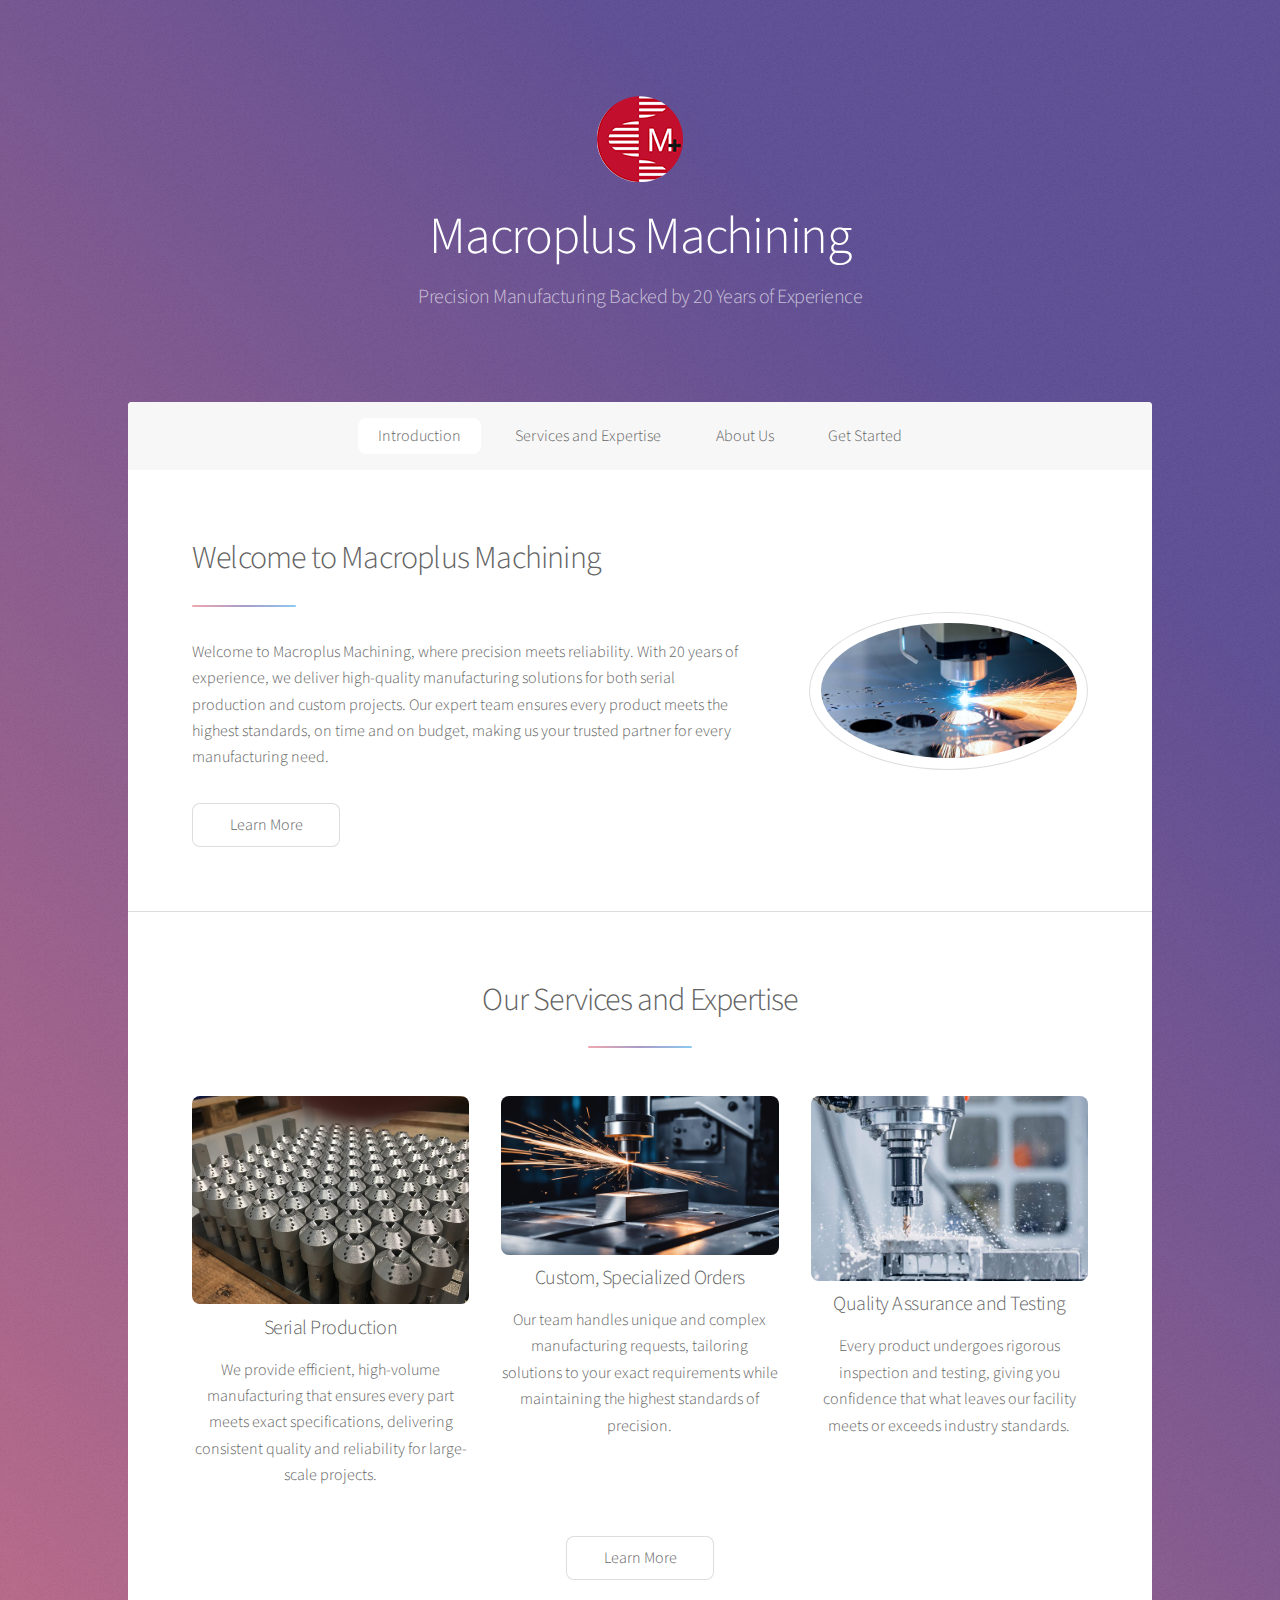
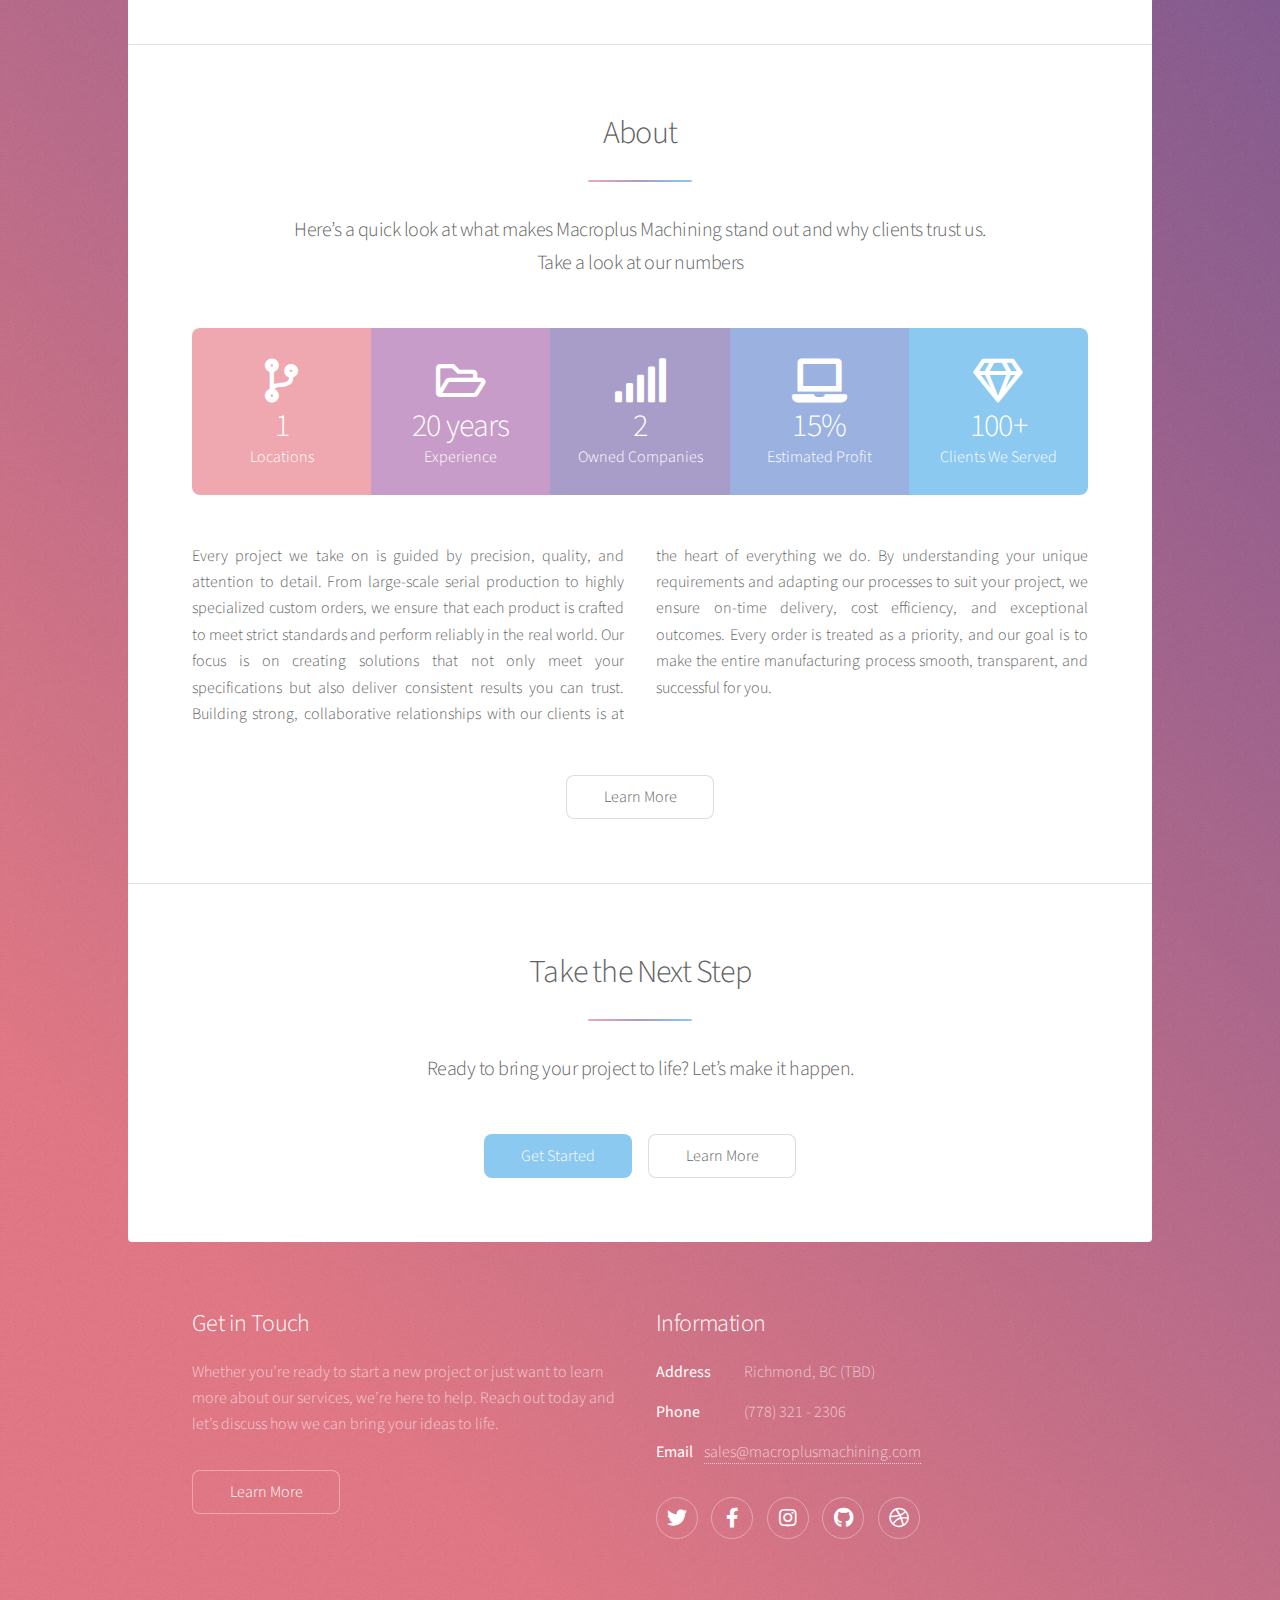
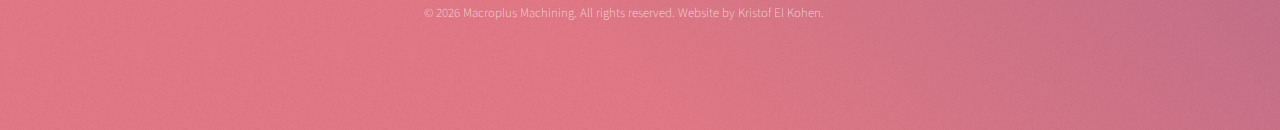
<file: New/index.html>
<!DOCTYPE HTML>
<!--
	Stellar by HTML5 UP
	html5up.net | @ajlkn
	Free for personal and commercial use under the CCA 3.0 license (html5up.net/license)
-->
<html>
	<head>
		<title>Macroplus Machining - Homepage</title>
		<meta charset="utf-8" />
		<meta name="viewport" content="width=device-width, initial-scale=1, user-scalable=no" />
		<link rel="stylesheet" href="assets/css/main.css" />
		<noscript><link rel="stylesheet" href="assets/css/noscript.css" /></noscript>
	</head>
	<body class="is-preload">

		<!-- Wrapper -->
			<div id="wrapper">

				<!-- Header -->
					<header id="header" class="alt">
						<span class="logo"><img src="images/newlogo.png" alt="" /></span>
						<h1>Macroplus Machining</h1>
						<p>Precision Manufacturing Backed by 20 Years of Experience<br /></p>
						</header>

				<!-- Nav -->
					<nav id="nav">
						<ul>
							<li><a href="#intro" class="active">Introduction</a></li>
							<li><a href="#first">Services and Expertise</a></li>
							<li><a href="#second">About Us</a></li>
							<li><a href="#cta">Get Started</a></li>
						</ul>
					</nav>

				<!-- Main -->
					<div id="main">

						<!-- Introduction -->
							<section id="intro" class="main">
								<div class="spotlight">
									<div class="content">
										<header class="major">
											<h2>Welcome to Macroplus Machining</h2>
										</header>
										<p>Welcome to Macroplus Machining, where precision meets reliability. With 20 years of experience, we deliver high-quality manufacturing solutions for both serial production and custom projects. Our expert team ensures every product meets the highest standards, on time and on budget, making us your trusted partner for every manufacturing need.</p>
										<ul class="actions">
											<li><a href="generic.html" class="button">Learn More</a></li>
										</ul>
									</div>
									<span class="image"><img src="images/pic01.jpg" alt="" /></span>
								</div>
							</section>

						<!-- First Section -->
							<section id="first" class="main special">
								<header class="major">
									<h2>Our Services and Expertise</h2>
								</header>
								<ul class="features">
									<li>
										<span class="image"><img src="images/pic02.jpg" alt="" width="300" /></span>
										<h3>Serial Production</h3>
										<p>We provide efficient, high-volume manufacturing that ensures every part meets exact specifications, delivering consistent quality and reliability for large-scale projects.</p>
									</li>
									<li>
										<span class="image"><img src="images/pic03.jpg" alt="" width="400" /></span>										<h3>Custom, Specialized Orders</h3>
										<p>Our team handles unique and complex manufacturing requests, tailoring solutions to your exact requirements while maintaining the highest standards of precision.</p>
									</li>
									<li>
										<span class="image"><img src="images/pic04.jpg" alt="" width="350" /></span>
										<h3>Quality Assurance and Testing</h3>
										<p>Every product undergoes rigorous inspection and testing, giving you confidence that what leaves our facility meets or exceeds industry standards.</p>
									</li>
								</ul>
								<footer class="major">
									<ul class="actions special">
										<li><a href="generic.html" class="button">Learn More</a></li>
									</ul>
								</footer>
							</section>

						<!-- Second Section -->
							<section id="second" class="main special">
								<header class="major">
									<h2>About</h2>
									<p>Here’s a quick look at what makes Macroplus Machining stand out and why clients trust us.<br />
									Take a look at our numbers</p>
								</header>
								<ul class="statistics">
									<li class="style1">
										<span class="icon solid fa-code-branch"></span>
										<strong>1</strong> Locations
									</li>
									<li class="style2">
										<span class="icon fa-folder-open"></span>
										<strong>20 years</strong> Experience
									</li>
									<li class="style3">
										<span class="icon solid fa-signal"></span>
										<strong>2</strong> Owned Companies
									</li>
									<li class="style4">
										<span class="icon solid fa-laptop"></span>
										<strong>15%</strong> Estimated Profit
									</li>
									<li class="style5">
										<span class="icon fa-gem"></span>
										<strong>100+</strong> Clients We Served
									</li>
								</ul>
								<p class="content">Every project we take on is guided by precision, quality, and attention to detail. From large-scale serial production to highly specialized custom orders, we ensure that each product is crafted to meet strict standards and perform reliably in the real world. Our focus is on creating solutions that not only meet your specifications but also deliver consistent results you can trust. Building strong, collaborative relationships with our clients is at the heart of everything we do. By understanding your unique requirements and adapting our processes to suit your project, we ensure on-time delivery, cost efficiency, and exceptional outcomes. Every order is treated as a priority, and our goal is to make the entire manufacturing process smooth, transparent, and successful for you.</p>
								<footer class="major">
									<ul class="actions special">
										<li><a href="generic.html" class="button">Learn More</a></li>
									</ul>
								</footer>
							</section>

						<!-- Get Started -->
							<section id="cta" class="main special">
								<header class="major">
									<h2>Take the Next Step</h2>
									<p>Ready to bring your project to life? Let’s make it happen.</p>
								</header>
								<footer class="major">
									<ul class="actions special">
										<li><a href="generic.html" class="button primary">Get Started</a></li>
										<li><a href="generic.html" class="button">Learn More</a></li>
									</ul>
								</footer>
							</section>

					</div>

				<!-- Footer -->
					<footer id="footer">
						<section>
							<h2>Get in Touch</h2>
							<p>Whether you’re ready to start a new project or just want to learn more about our services, we’re here to help. Reach out today and let’s discuss how we can bring your ideas to life.</p>
							<ul class="actions">
								<li><a href="generic.html" class="button">Learn More</a></li>
							</ul>
						</section>
						<section>
							<h2>Information</h2>
							<dl class="alt">
								<dt>Address</dt>
								<dd>Richmond, BC (TBD)</dd>
								<dt>Phone</dt>
								<dd>(778) 321 - 2306</dd>
								<dt>Email</dt>
								<a href="mailto:sales@macroplusmachining.com">sales@macroplusmachining.com</a>

							</dl>
							<ul class="icons">
								<li><a href="#" class="icon brands fa-twitter alt"><span class="label">Twitter</span></a></li>
								<li><a href="#" class="icon brands fa-facebook-f alt"><span class="label">Facebook</span></a></li>
								<li><a href="#" class="icon brands fa-instagram alt"><span class="label">Instagram</span></a></li>
								<li><a href="#" class="icon brands fa-github alt"><span class="label">GitHub</span></a></li>
								<li><a href="#" class="icon brands fa-dribbble alt"><span class="label">Dribbble</span></a></li>
							</ul>
						</section>
						<p class="copyright">&copy; 2026 Macroplus Machining. All rights reserved. Website by Kristof El Kohen.</p>
					</footer>

			</div>

		<!-- Scripts -->
			<script src="assets/js/jquery.min.js"></script>
			<script src="assets/js/jquery.scrollex.min.js"></script>
			<script src="assets/js/jquery.scrolly.min.js"></script>
			<script src="assets/js/browser.min.js"></script>
			<script src="assets/js/breakpoints.min.js"></script>
			<script src="assets/js/util.js"></script>
			<script src="assets/js/main.js"></script>

	</body>
</html>
</file>
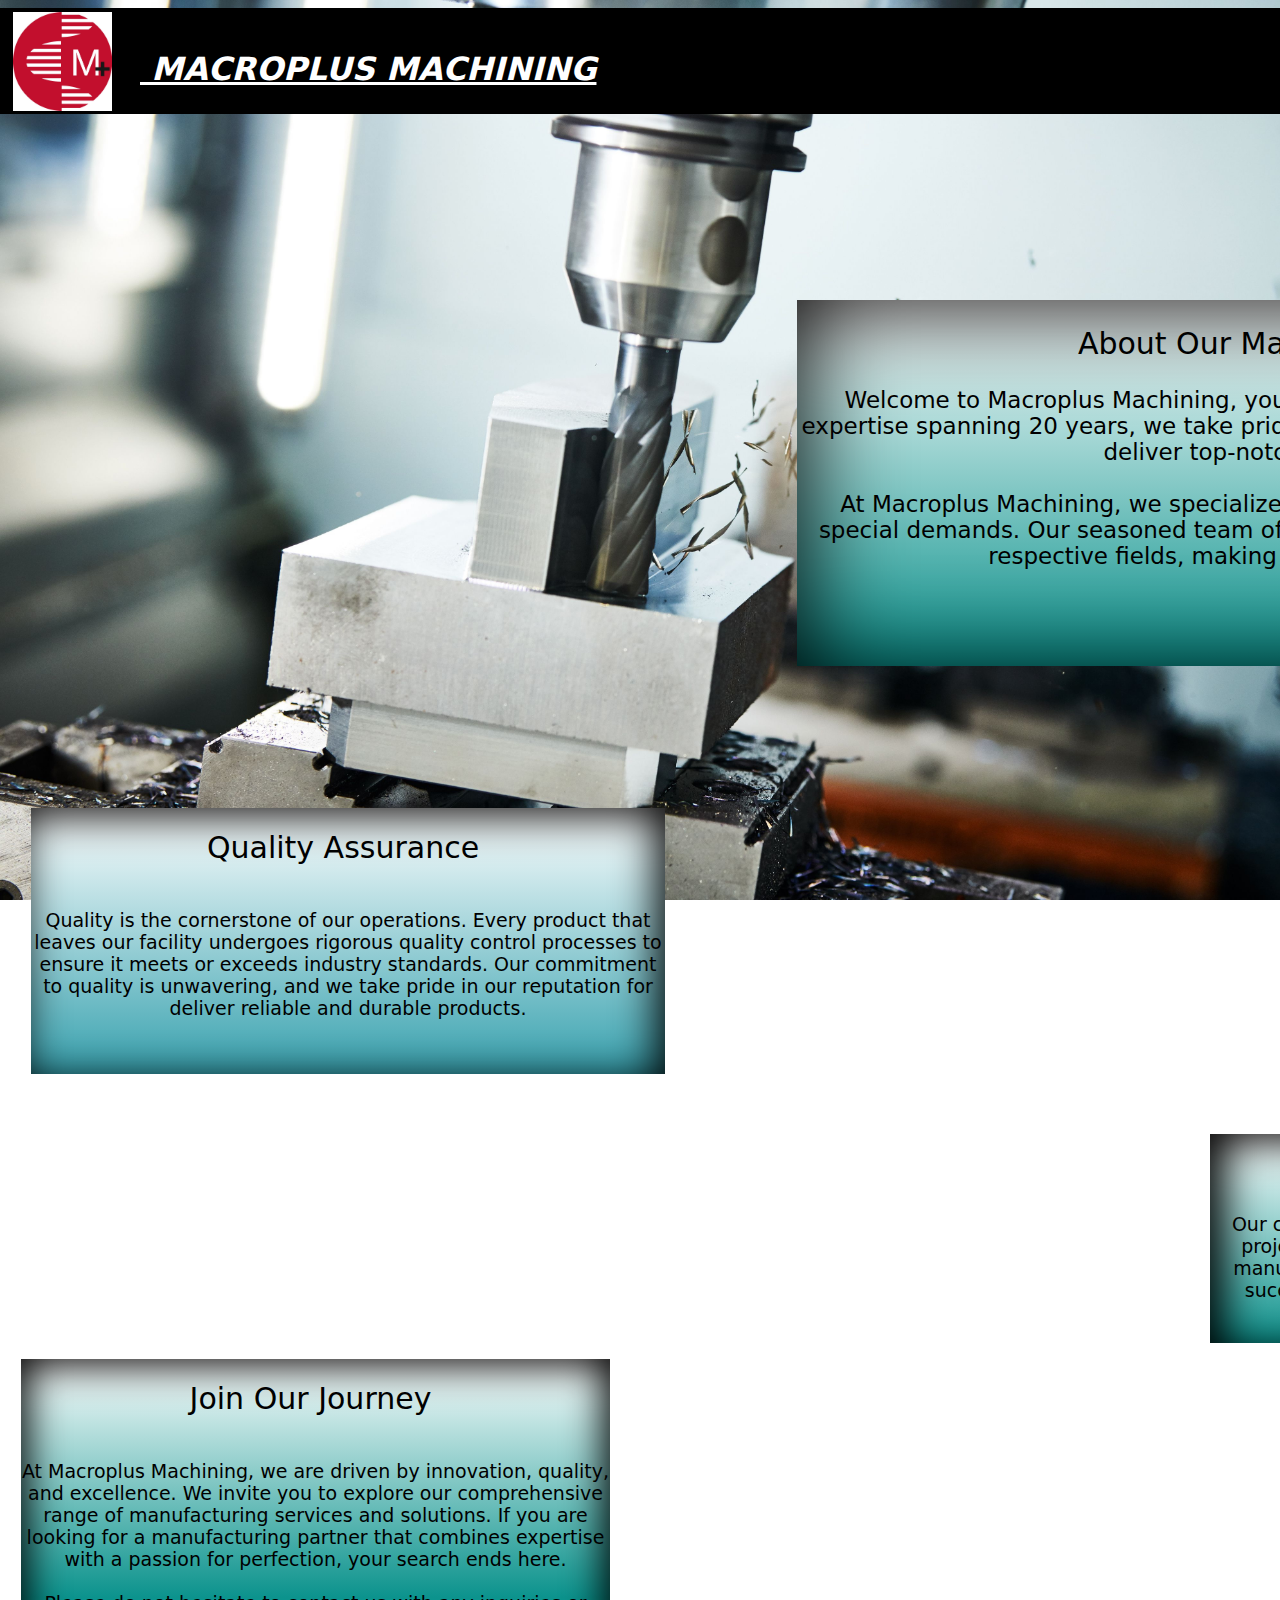
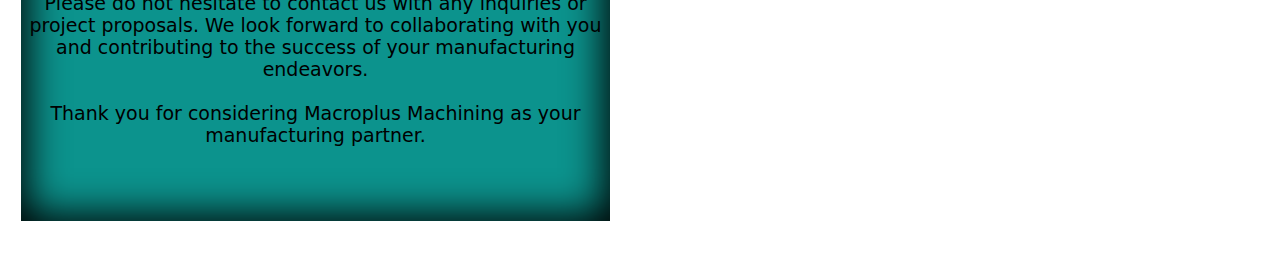
<file: About Us code.html>
<!doctype html>
<html>
<head>
<meta charset="utf-8">
<title>About Us</title>
<link href="About Us code.html" rel="stylesheet" type="text/css">
<link href="About Us css.css" rel="stylesheet" type="text/css">
	
<div class="footer">

<h1>
<img src="400JpgdpiLogo.jpg" alt="logo">    MACROPLUS MACHINING 
	<p align="right">
 
<a href="Contact Us Final.html"><button type="button">Contact Us</button></a></p><a href="About Us code.html"><button type="button">About Us</button></a>
<a href="Main page.html"><button type="button">Home</button></a>


</h1>
</div>


</head>





<img2 src="../inter/html/website/Shutterstock_1703134471.jpg" alt="img"></img2>
<footer><br><header>About Our Manufacturing Company</header>
<br>
 Welcome to Macroplus Machining, your best choice in precision manufacturing. With an expertise spanning 20 years, we take pride in our commitment to excellence and dedication to deliver top-notch manufacturing solutions.

<br>
<br>At Macroplus Machining, we specialize in serial production but we also serve unique
and special demands. Our seasoned team of professionals boasts unparalleled
expertise in their respective fields, making us your trusted partner all year long.
</footer>

<h4><br><header>Quality Assurance</header>
<br>
<br>Quality is the cornerstone of our operations. Every product that leaves our facility
undergoes rigorous quality control processes to ensure it meets or exceeds industry
standards. Our commitment to quality is unwavering, and we take pride in our
reputation for deliver reliable and durable products.
<br></h4>

<h5><br><header>Client-Centric Approach</header>
<br>
Our clients are at the heart of what we do. We understand that each project is
unique, and we work closely with our clients to tailor our manufacturing processes to
their specific needs. Your success is our success, and we are dedicated to deliver your orders
on-time and budget-tailored.</h5>

<h6><br><header>Join Our Journey</header>
<br>
<br>At Macroplus Machining, we are driven by innovation, quality, and excellence. We invite you to explore our comprehensive range of manufacturing
services and solutions. If you are looking for a manufacturing partner that combines
expertise with a passion for perfection, your search ends here.
<br>
<br>Please do not hesitate to contact us with any inquiries or project proposals. We look
forward to collaborating with you and contributing to the success of your
manufacturing endeavors.
<br>
<br>Thank you for considering Macroplus Machining as your manufacturing partner.
</h6>


<body>


</body>
</html>
</file>
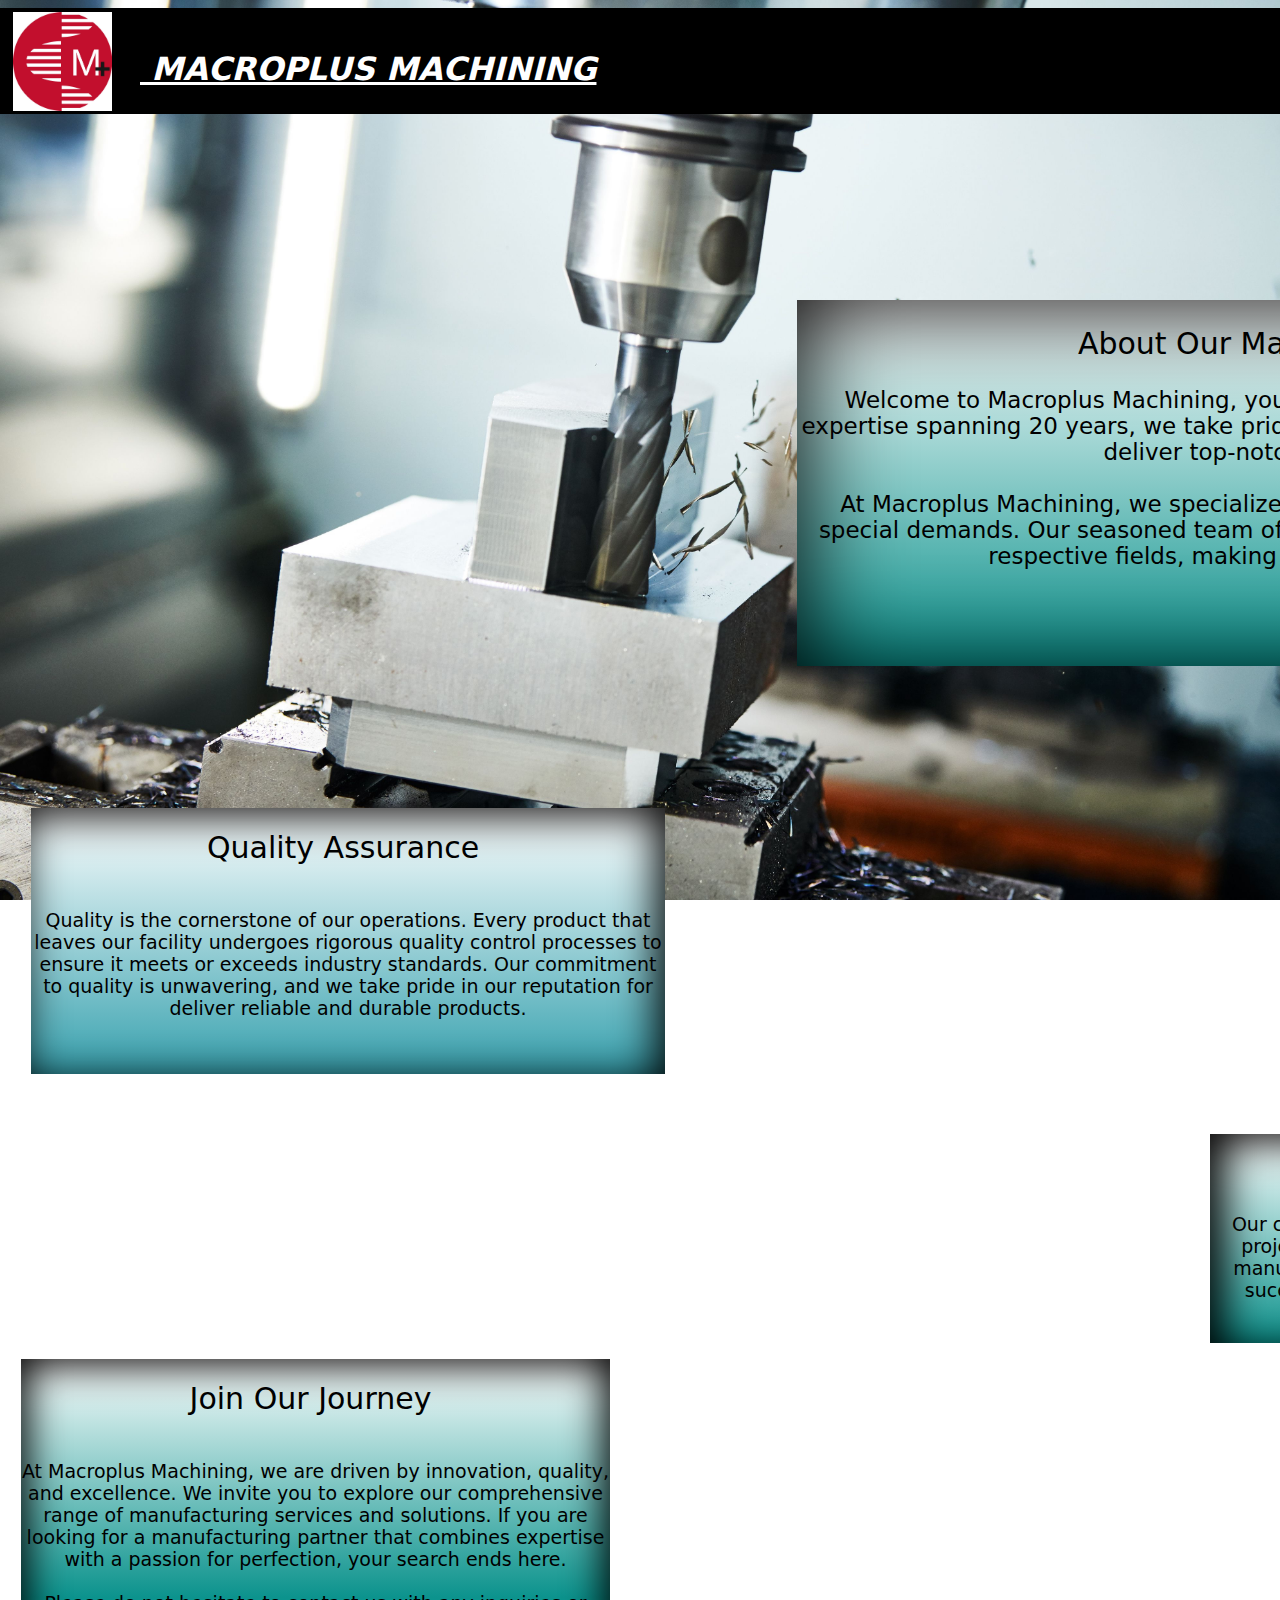
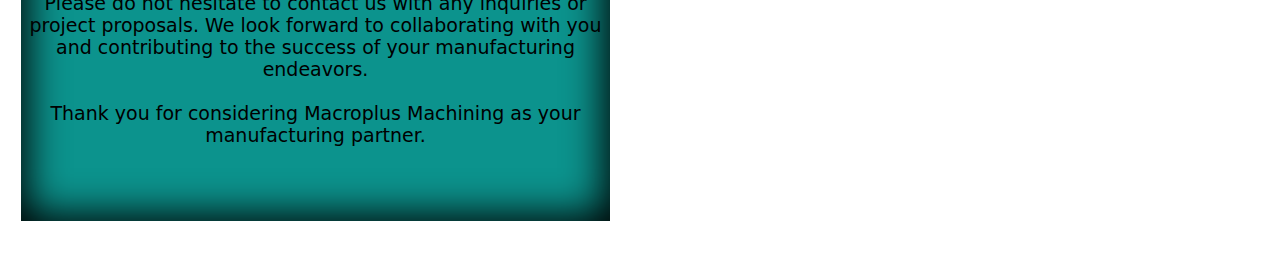
<file: About Us.html>
<!doctype html>
<html>
<head>
<meta charset="utf-8">
<title>About Us</title>
<link href="About Us code.html" rel="stylesheet" type="text/css">
<link href="About Us css.css" rel="stylesheet" type="text/css">
	
<div class="footer">

<h1>
<img src="400JpgdpiLogo.jpg" alt="logo">    MACROPLUS MACHINING 
	<p align="right">
 
<a href="Contact Us.html"><button type="button">Contact Us</button></a></p><a href="About Us.html"><button type="button">About Us</button></a>
<a href="Main page.html"><button type="button">Home</button></a>


</h1>
</div>


</head>





<img2 src="../inter/html/website/Shutterstock_1703134471.jpg" alt="img"></img2>
<footer><br><header>About Our Manufacturing Company</header>
<br>
 Welcome to Macroplus Machining, your best choice in precision manufacturing. With an expertise spanning 20 years, we take pride in our commitment to excellence and dedication to deliver top-notch manufacturing solutions.

<br>
<br>At Macroplus Machining, we specialize in serial production but we also serve unique
and special demands. Our seasoned team of professionals boasts unparalleled
expertise in their respective fields, making us your trusted partner all year long.
</footer>

<h4><br><header>Quality Assurance</header>
<br>
<br>Quality is the cornerstone of our operations. Every product that leaves our facility
undergoes rigorous quality control processes to ensure it meets or exceeds industry
standards. Our commitment to quality is unwavering, and we take pride in our
reputation for deliver reliable and durable products.
<br></h4>

<h5><br><header>Client-Centric Approach</header>
<br>
Our clients are at the heart of what we do. We understand that each project is
unique, and we work closely with our clients to tailor our manufacturing processes to
their specific needs. Your success is our success, and we are dedicated to deliver your orders
on-time and budget-tailored.</h5>

<h6><br><header>Join Our Journey</header>
<br>
<br>At Macroplus Machining, we are driven by innovation, quality, and excellence. We invite you to explore our comprehensive range of manufacturing
services and solutions. If you are looking for a manufacturing partner that combines
expertise with a passion for perfection, your search ends here.
<br>
<br>Please do not hesitate to contact us with any inquiries or project proposals. We look
forward to collaborating with you and contributing to the success of your
manufacturing endeavors.
<br>
<br>Thank you for considering Macroplus Machining as your manufacturing partner.
</h6>


<body>


</body>
</html>
</file>
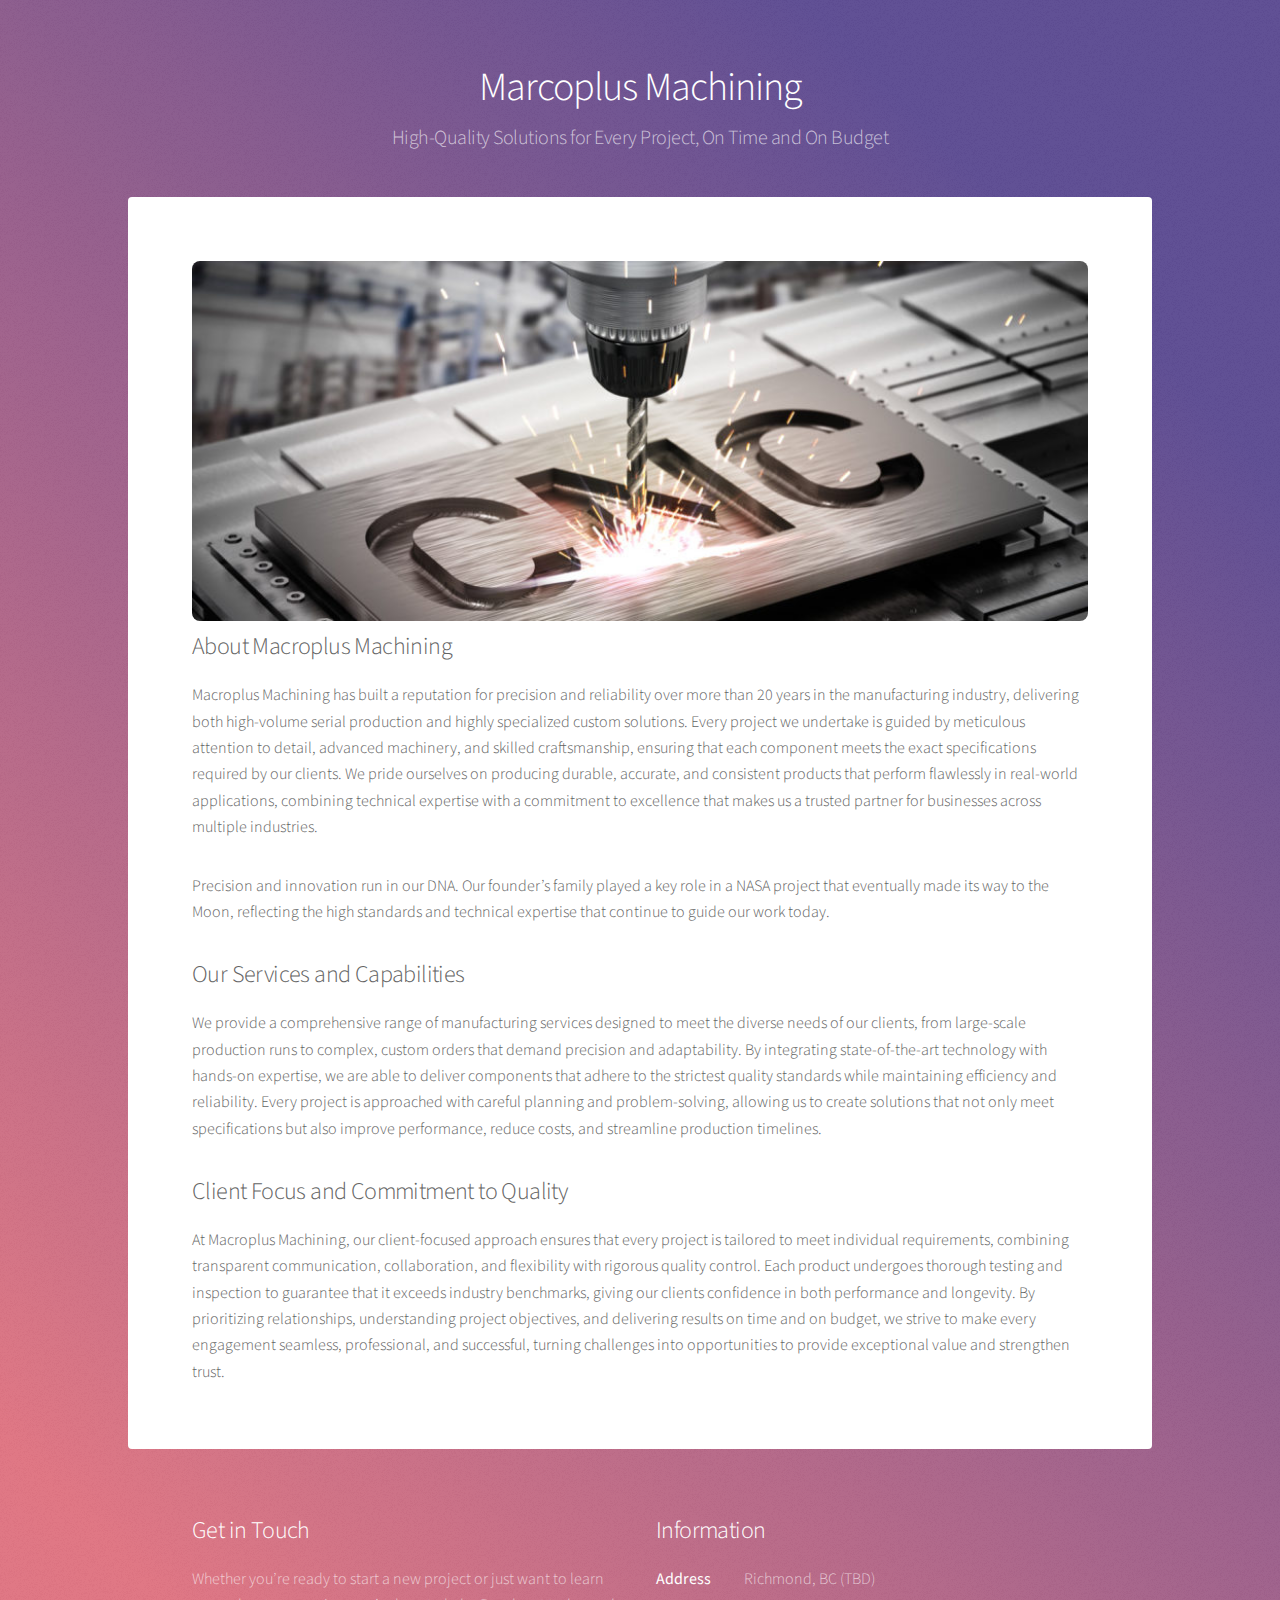
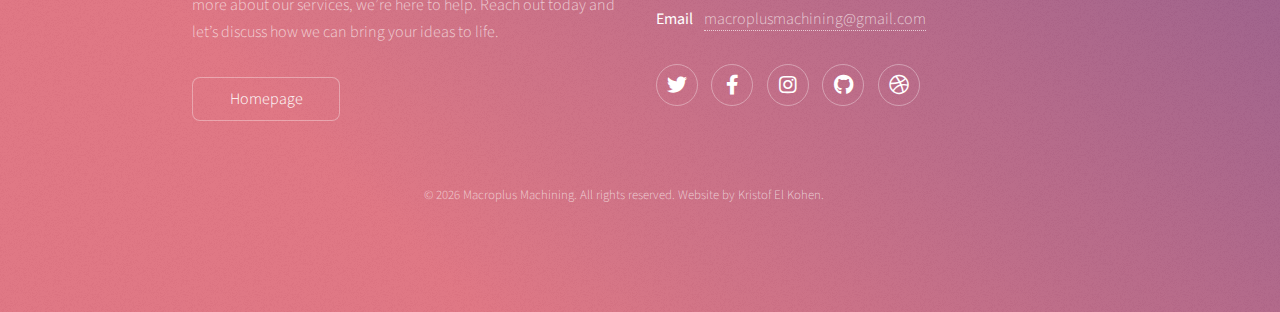
<file: generic.html>
<!DOCTYPE HTML>

<html>
	<head>
		<title>Macroplus Machining - Learn More</title>
		<meta charset="utf-8" />
		<meta name="viewport" content="width=device-width, initial-scale=1, user-scalable=no" />
		<link rel="stylesheet" href="assets/css/main.css" />
		<noscript><link rel="stylesheet" href="assets/css/noscript.css" /></noscript>
	</head>
	<body class="is-preload">

		<!-- Wrapper -->
			<div id="wrapper">

				<!-- Header -->
					<header id="header">
						<h1>Marcoplus Machining</h1>
						<p>High-Quality Solutions for Every Project, On Time and On Budget</p>
					</header>

				<!-- Main -->
					<div id="main">

						<!-- Content -->
							<section id="content" class="main">
								<span class="image"><img src="images/pic05.jpg" alt="" width="1000" height="500" /></span>
								<h2>About Macroplus Machining</h2>
								<p>Macroplus Machining has built a reputation for precision and reliability over more than 20 years in the manufacturing industry, delivering both high-volume serial production and highly specialized custom solutions. Every project we undertake is guided by meticulous attention to detail, advanced machinery, and skilled craftsmanship, ensuring that each component meets the exact specifications required by our clients. We pride ourselves on producing durable, accurate, and consistent products that perform flawlessly in real-world applications, combining technical expertise with a commitment to excellence that makes us a trusted partner for businesses across multiple industries.</p>
								<p>Precision and innovation run in our DNA. Our founder’s family played a key role in a NASA project that eventually made its way to the Moon, reflecting the high standards and technical expertise that continue to guide our work today.</p>
								<h2>Our Services and Capabilities</h2>
								<p>We provide a comprehensive range of manufacturing services designed to meet the diverse needs of our clients, from large-scale production runs to complex, custom orders that demand precision and adaptability. By integrating state-of-the-art technology with hands-on expertise, we are able to deliver components that adhere to the strictest quality standards while maintaining efficiency and reliability. Every project is approached with careful planning and problem-solving, allowing us to create solutions that not only meet specifications but also improve performance, reduce costs, and streamline production timelines.</p>
								<h2>Client Focus and Commitment to Quality</h2>
								<p>At Macroplus Machining, our client-focused approach ensures that every project is tailored to meet individual requirements, combining transparent communication, collaboration, and flexibility with rigorous quality control. Each product undergoes thorough testing and inspection to guarantee that it exceeds industry benchmarks, giving our clients confidence in both performance and longevity. By prioritizing relationships, understanding project objectives, and delivering results on time and on budget, we strive to make every engagement seamless, professional, and successful, turning challenges into opportunities to provide exceptional value and strengthen trust.</p>
							</section>

					</div>

				<!-- Footer -->
					<footer id="footer">
						<section>
							<h2>Get in Touch</h2>
							<p>Whether you’re ready to start a new project or just want to learn more about our services, we’re here to help. Reach out today and let’s discuss how we can bring your ideas to life.</p>
							<ul class="actions">
								<li><a href="index.html" class="button">Homepage</a></li>
							</ul>
						</section>
						<section>
							<h2>Information</h2>
							<dl class="alt">
								<dt>Address</dt>
								<dd>Richmond, BC (TBD)</dd>
								<!--
								<dt>Phone</dt>
								<dd>(778) 321 - 2306</dd>
								-->
								<dt>Email</dt>
								<a href="mailto:macroplusmachining@gmail.com">macroplusmachining@gmail.com</a>

							</dl>
							<ul class="icons">
								<li><a href="#" class="icon brands fa-twitter alt"><span class="label">Twitter</span></a></li>
								<li><a href="#" class="icon brands fa-facebook-f alt"><span class="label">Facebook</span></a></li>
								<li><a href="#" class="icon brands fa-instagram alt"><span class="label">Instagram</span></a></li>
								<li><a href="#" class="icon brands fa-github alt"><span class="label">GitHub</span></a></li>
								<li><a href="#" class="icon brands fa-dribbble alt"><span class="label">Dribbble</span></a></li>
							</ul>
						</section>
						<p class="copyright">&copy; 2026 Macroplus Machining. All rights reserved. Website by Kristof El Kohen.</p>
					</footer>

			</div>

		<!-- Scripts -->
			<script src="assets/js/jquery.min.js"></script>
			<script src="assets/js/jquery.scrollex.min.js"></script>
			<script src="assets/js/jquery.scrolly.min.js"></script>
			<script src="assets/js/browser.min.js"></script>
			<script src="assets/js/breakpoints.min.js"></script>
			<script src="assets/js/util.js"></script>
			<script src="assets/js/main.js"></script>

	</body>

</html>
</file>
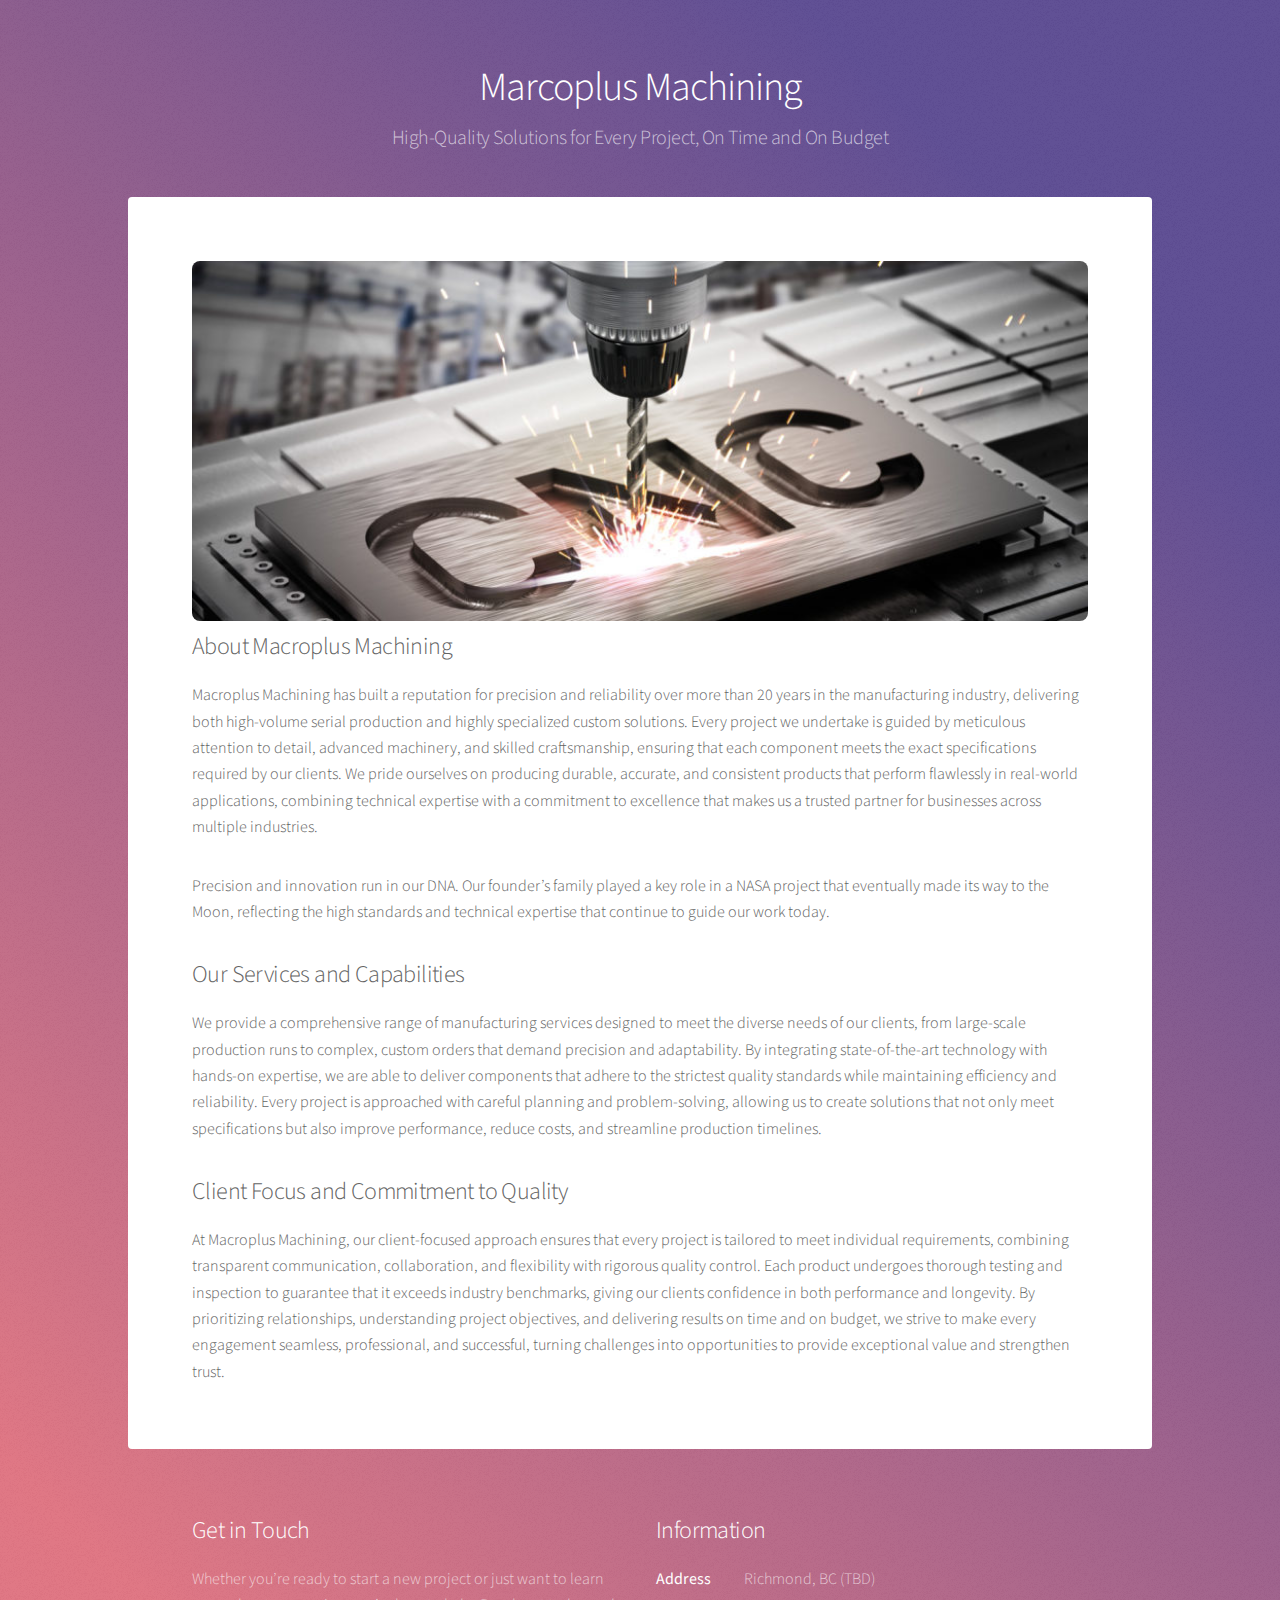
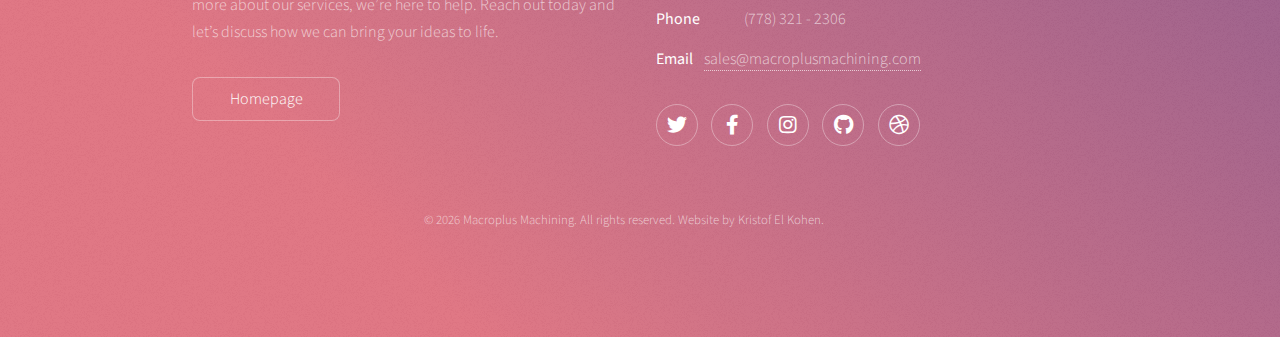
<file: New/generic.html>
<!DOCTYPE HTML>
<!--
	Stellar by HTML5 UP
	html5up.net | @ajlkn
	Free for personal and commercial use under the CCA 3.0 license (html5up.net/license)
-->
<html>
	<head>
		<title>Macroplus Machining - Learn More</title>
		<meta charset="utf-8" />
		<meta name="viewport" content="width=device-width, initial-scale=1, user-scalable=no" />
		<link rel="stylesheet" href="assets/css/main.css" />
		<noscript><link rel="stylesheet" href="assets/css/noscript.css" /></noscript>
	</head>
	<body class="is-preload">

		<!-- Wrapper -->
			<div id="wrapper">

				<!-- Header -->
					<header id="header">
						<h1>Marcoplus Machining</h1>
						<p>High-Quality Solutions for Every Project, On Time and On Budget</p>
					</header>

				<!-- Main -->
					<div id="main">

						<!-- Content -->
							<section id="content" class="main">
								<span class="image"><img src="images/pic05.jpg" alt="" width="1000" height="500" /></span>
								<h2>About Macroplus Machining</h2>
								<p>Macroplus Machining has built a reputation for precision and reliability over more than 20 years in the manufacturing industry, delivering both high-volume serial production and highly specialized custom solutions. Every project we undertake is guided by meticulous attention to detail, advanced machinery, and skilled craftsmanship, ensuring that each component meets the exact specifications required by our clients. We pride ourselves on producing durable, accurate, and consistent products that perform flawlessly in real-world applications, combining technical expertise with a commitment to excellence that makes us a trusted partner for businesses across multiple industries.</p>
								<p>Precision and innovation run in our DNA. Our founder’s family played a key role in a NASA project that eventually made its way to the Moon, reflecting the high standards and technical expertise that continue to guide our work today.</p>
								<h2>Our Services and Capabilities</h2>
								<p>We provide a comprehensive range of manufacturing services designed to meet the diverse needs of our clients, from large-scale production runs to complex, custom orders that demand precision and adaptability. By integrating state-of-the-art technology with hands-on expertise, we are able to deliver components that adhere to the strictest quality standards while maintaining efficiency and reliability. Every project is approached with careful planning and problem-solving, allowing us to create solutions that not only meet specifications but also improve performance, reduce costs, and streamline production timelines.</p>
								<h2>Client Focus and Commitment to Quality</h2>
								<p>At Macroplus Machining, our client-focused approach ensures that every project is tailored to meet individual requirements, combining transparent communication, collaboration, and flexibility with rigorous quality control. Each product undergoes thorough testing and inspection to guarantee that it exceeds industry benchmarks, giving our clients confidence in both performance and longevity. By prioritizing relationships, understanding project objectives, and delivering results on time and on budget, we strive to make every engagement seamless, professional, and successful, turning challenges into opportunities to provide exceptional value and strengthen trust.</p>
							</section>

					</div>

				<!-- Footer -->
					<footer id="footer">
						<section>
							<h2>Get in Touch</h2>
							<p>Whether you’re ready to start a new project or just want to learn more about our services, we’re here to help. Reach out today and let’s discuss how we can bring your ideas to life.</p>
							<ul class="actions">
								<li><a href="index.html" class="button">Homepage</a></li>
							</ul>
						</section>
						<section>
							<h2>Information</h2>
							<dl class="alt">
								<dt>Address</dt>
								<dd>Richmond, BC (TBD)</dd>
								<dt>Phone</dt>
								<dd>(778) 321 - 2306</dd>
								<dt>Email</dt>
								<a href="mailto:sales@macroplusmachining.com">sales@macroplusmachining.com</a>

							</dl>
							<ul class="icons">
								<li><a href="#" class="icon brands fa-twitter alt"><span class="label">Twitter</span></a></li>
								<li><a href="#" class="icon brands fa-facebook-f alt"><span class="label">Facebook</span></a></li>
								<li><a href="#" class="icon brands fa-instagram alt"><span class="label">Instagram</span></a></li>
								<li><a href="#" class="icon brands fa-github alt"><span class="label">GitHub</span></a></li>
								<li><a href="#" class="icon brands fa-dribbble alt"><span class="label">Dribbble</span></a></li>
							</ul>
						</section>
						<p class="copyright">&copy; 2026 Macroplus Machining. All rights reserved. Website by Kristof El Kohen.</p>
					</footer>

			</div>

		<!-- Scripts -->
			<script src="assets/js/jquery.min.js"></script>
			<script src="assets/js/jquery.scrollex.min.js"></script>
			<script src="assets/js/jquery.scrolly.min.js"></script>
			<script src="assets/js/browser.min.js"></script>
			<script src="assets/js/breakpoints.min.js"></script>
			<script src="assets/js/util.js"></script>
			<script src="assets/js/main.js"></script>

	</body>
</html>
</file>
<file: New/assets/css/noscript.css>
/*
	Stellar by HTML5 UP
	html5up.net | @ajlkn
	Free for personal and commercial use under the CCA 3.0 license (html5up.net/license)
*/

/* Header */

	body.is-preload #header.alt > * {
		opacity: 1;
	}

	body.is-preload #header.alt .logo {
		-moz-transform: none;
		-webkit-transform: none;
		-ms-transform: none;
		transform: none;
	}
</file>
<file: About Us css.css>
@charset "utf-8";


body {
	background-size: cover;
	background-attachment: fixed;
	background-image: url(Shutterstock_1412714054.jpg);
}
h2 {
    background-position: 0px -81px;
    background-size: 72px 154px;
    background-clip: border-box;
    background-attachment: fixed;
    -webkit-box-shadow: 0px 0px;
    box-shadow: 0px 0px;
    text-align: left;
    text-indent: -2px;
    line-height: 24px;
    font-weight: 100;
    font-variant: normal;
    font-style: italic;
    font-family: Segoe, "Segoe UI", "DejaVu Sans", "Trebuchet MS", Verdana, sans-serif;
    text-shadow: 1px 0px 14px #00F4BA;
}
h3 {
    background-position: 0px -81px;
    background-size: 72px 154px;
    background-clip: border-box;
    background-attachment: fixed;
    -webkit-box-shadow: 0px 0px;
    box-shadow: 0px 0px;
    text-align: left;
    text-indent: -2px;
    line-height: 24px;
    font-weight: 100;
    font-variant: normal;
    font-style: italic;
    font-family: Segoe, "Segoe UI", "DejaVu Sans", "Trebuchet MS", Verdana, sans-serif;
    text-shadow: 1px 0px 14px #00F4BA;
}
img {
    background-position: 0% 0%;
	width: 99px;
	margin-left: -133px;
	margin-bottom: -31px;
	margin-top: 4px;
	margin-right: 28px;
	font-size: 1px;
}
h1 {
	color: #FFFFFF;
	text-decoration: underline;
	text-align: left;
	font-variant: normal;
	text-transform: none;
	list-style-type: georgian;
	line-height: 94px;
	text-indent: 157px;
	list-style-position: outside;
	width: 2020px;
	background-position: 18% -8%;
	background-attachment: fixed;
	background-clip: border-box;
	background-size: cover;
	font-style: italic;
	font-family: Segoe, "Segoe UI", "DejaVu Sans", "Trebuchet MS", Verdana, sans-serif;
	background-image: -webkit-linear-gradient(270deg,rgba(0,0,0,1.00) 0%,rgba(0,0,0,1.00) 100%);
	background-image: -moz-linear-gradient(270deg,rgba(0,0,0,1.00) 0%,rgba(0,0,0,1.00) 100%);
	background-image: -o-linear-gradient(270deg,rgba(0,0,0,1.00) 0%,rgba(0,0,0,1.00) 100%);
	background-image: linear-gradient(180deg,rgba(0,0,0,1.00) 0%,rgba(0,0,0,1.00) 100%);
	height: 106px;
	background-color: #FFFFFF;
	margin-top: 3px;
	margin-bottom: 106px;
	margin-left: -19px;
}

footer {
	width: 1104px;
	height: 366px;
	background-image: -webkit-linear-gradient(270deg,rgba(255,255,255,1.00) 0%,rgba(12,147,141,1.00) 100%);
	background-image: -moz-linear-gradient(270deg,rgba(255,255,255,1.00) 0%,rgba(12,147,141,1.00) 100%);
	background-image: -o-linear-gradient(270deg,rgba(255,255,255,1.00) 0%,rgba(12,147,141,1.00) 100%);
	background-image: linear-gradient(180deg,rgba(255,255,255,1.00) 0%,rgba(12,147,141,1.00) 100.00%);
	background-size: cover;
	text-align: center;
	font-size: 23px;
	-webkit-box-shadow: inset 6px 7px 100px -2px #000000;
	box-shadow: inset 6px 7px 100px -2px #000000;
	font-family: Segoe, "Segoe UI", "DejaVu Sans", "Trebuchet MS", Verdana, sans-serif;
	clear: none;
	color: #000000;
	text-indent: 196px;
	font-weight: normal;
	margin-left: 789px;
	margin-bottom: -483px;
	margin-top: 186px;
	margin-right: -144px;
}


header {
    font-size: 30px;
    text-align: center;
    font-family: Segoe, "Segoe UI", "DejaVu Sans", "Trebuchet MS", Verdana, sans-serif;
    width: auto;
    text-indent: 57px;
    margin-left: -67px;
}

h4 {
	width: 634px;
	height: 266px;
	margin-bottom: 24px;
	margin-top: 625px;
	background-image: -webkit-linear-gradient(270deg,rgba(255,255,255,1.00) 0%,rgba(56,162,175,1.00) 100%);
	background-image: -moz-linear-gradient(270deg,rgba(255,255,255,1.00) 0%,rgba(56,162,175,1.00) 100%);
	background-image: -o-linear-gradient(270deg,rgba(255,255,255,1.00) 0%,rgba(56,162,175,1.00) 100%);
	background-image: linear-gradient(180deg,rgba(255,255,255,1.00) 0%,rgba(56,162,175,1.00) 100%);
	background-size: cover;
	text-align: center;
	font-size: 19px;
	-webkit-box-shadow: inset -8px 7px 43px;
	box-shadow: inset -8px 7px 43px;
	font-family: Segoe, "Segoe UI", "DejaVu Sans", "Trebuchet MS", Verdana, sans-serif;
	clear: none;
	color: #000000;
	text-indent: 9px;
	font-weight: normal;
	margin-left: 23px;
}
h5 {
	width: 695px;
	height: 209px;
	font-size: 19px;
	margin-right: 156px;
	margin-left: 1202px;
	background-image: -webkit-linear-gradient(270deg,rgba(255,255,255,1.00) 0%,rgba(12,147,141,1.00) 100%);
	background-image: -moz-linear-gradient(270deg,rgba(255,255,255,1.00) 0%,rgba(12,147,141,1.00) 100%);
	background-image: -o-linear-gradient(270deg,rgba(255,255,255,1.00) 0%,rgba(12,147,141,1.00) 100%);
	background-image: linear-gradient(180deg,rgba(255,255,255,1.00) 0%,rgba(12,147,141,1.00) 100%);
	text-align: center;
	-webkit-box-shadow: inset 14px 7px 41px;
	box-shadow: inset 14px 7px 41px;
	font-family: Segoe, "Segoe UI", "DejaVu Sans", "Trebuchet MS", Verdana, sans-serif;
	font-weight: normal;
	margin-bottom: -28px;
	margin-top: 60px;
}

img2 {
    width: 445px;
    height: 297px;
    margin-bottom: -337px;
    margin-top: 80px;
}
h1 button {
	width: 156px;
	height: 49px;
	margin-top: -86px;
	margin-left: -140px;
	margin-right: 151px;
	margin-bottom: 157px;
	background-color: #000000;
	color: #FFFFFF;
	background-image: -webkit-linear-gradient(270deg,rgba(0,0,0,1.00) 55.55%,rgba(255,255,255,1.00) 100%);
	background-image: -moz-linear-gradient(270deg,rgba(0,0,0,1.00) 55.55%,rgba(255,255,255,1.00) 100%);
	background-image: -o-linear-gradient(270deg,rgba(0,0,0,1.00) 55.55%,rgba(255,255,255,1.00) 100%);
	background-image: linear-gradient(180deg,rgba(0,0,0,1.00) 55.55%,rgba(255,255,255,1.00) 100%);
	background-position: -1% 0%;
	-webkit-box-shadow: inset 0px -1px 5px 1px;
	box-shadow: inset 0px -1px 5px 1px;
	text-decoration: none;
	font-size: 23px;
	top: -2px;
	float: right;
	opacity: 1;
	text-align: center;
}

h6 {
    width: 589px;
    font-size: 19px;
    height: 462px;
    background-image: -webkit-linear-gradient(270deg,rgba(255,255,255,1.00) 0%,rgba(12,147,141,1.00) 51.50%);
    background-image: -moz-linear-gradient(270deg,rgba(255,255,255,1.00) 0%,rgba(12,147,141,1.00) 51.50%);
    background-image: -o-linear-gradient(270deg,rgba(255,255,255,1.00) 0%,rgba(12,147,141,1.00) 51.50%);
    background-image: linear-gradient(180deg,rgba(255,255,255,1.00) 0%,rgba(12,147,141,1.00) 51.50%);
    -webkit-box-shadow: inset 0px 0px 39px 6px;
    box-shadow: inset 0px 0px 39px 6px;
    font-family: Segoe, "Segoe UI", "DejaVu Sans", "Trebuchet MS", Verdana, sans-serif;
    font-weight: normal;
    text-align: center;
    margin-left: 13px;
}
</file>
<file: assets/css/noscript.css>
/* Header */

	body.is-preload #header.alt > * {
		opacity: 1;
	}

	body.is-preload #header.alt .logo {
		-moz-transform: none;
		-webkit-transform: none;
		-ms-transform: none;
		transform: none;
	}
</file>
<file: New/assets/css/main.css>
@import url(fontawesome-all.min.css);
@import 'https://fonts.googleapis.com/css?family=Source+Sans+Pro:300,400';



html, body, div, span, applet, object,
iframe, h1, h2, h3, h4, h5, h6, p, blockquote,
pre, a, abbr, acronym, address, big, cite,
code, del, dfn, em, img, ins, kbd, q, s, samp,
small, strike, strong, sub, sup, tt, var, b,
u, i, center, dl, dt, dd, ol, ul, li, fieldset,
form, label, legend, table, caption, tbody,
tfoot, thead, tr, th, td, article, aside,
canvas, details, embed, figure, figcaption,
footer, header, hgroup, menu, nav, output, ruby,
section, summary, time, mark, audio, video {
	margin: 0;
	padding: 0;
	border: 0;
	font-size: 100%;
	font: inherit;
	vertical-align: baseline;}

article, aside, details, figcaption, figure,
footer, header, hgroup, menu, nav, section {
	display: block;}

body {
	line-height: 1;
}

ol, ul {
	list-style: none;
}

blockquote, q {
	quotes: none;
}

	blockquote:before, blockquote:after, q:before, q:after {
		content: '';
		content: none;
	}

table {
	border-collapse: collapse;
	border-spacing: 0;
}

body {
	-webkit-text-size-adjust: none;
}

mark {
	background-color: transparent;
	color: inherit;
}

input::-moz-focus-inner {
	border: 0;
	padding: 0;
}

input, select, textarea {
	-moz-appearance: none;
	-webkit-appearance: none;
	-ms-appearance: none;
	appearance: none;
}

/* Basic */

	@-ms-viewport {
		width: device-width;
	}

	body {
		-ms-overflow-style: scrollbar;
	}

	@media screen and (max-width: 480px) {

		html, body {
			min-width: 320px;
		}

	}

	html {
		box-sizing: border-box;
	}

	*, *:before, *:after {
		box-sizing: inherit;
	}

	body {
		background-color: #935d8c;
		background-image: url("images/overlay.png"), -moz-linear-gradient(45deg, #e37682 15%, #5f4d93 85%);
		background-image: url("images/overlay.png"), -webkit-linear-gradient(45deg, #e37682 15%, #5f4d93 85%);
		background-image: url("images/overlay.png"), -ms-linear-gradient(45deg, #e37682 15%, #5f4d93 85%);
		background-image: url("images/overlay.png"), linear-gradient(45deg, #e37682 15%, #5f4d93 85%);
	}

		body.is-preload *, body.is-preload *:before, body.is-preload *:after {
			-moz-animation: none !important;
			-webkit-animation: none !important;
			-ms-animation: none !important;
			animation: none !important;
			-moz-transition: none !important;
			-webkit-transition: none !important;
			-ms-transition: none !important;
			transition: none !important;
		}

/* Type */

	body {
		background-color: #935d8c;
		color: rgba(255, 255, 255, 0.65);
	}

	body, input, select, textarea {
		font-family: "Source Sans Pro", Helvetica, sans-serif;
		font-size: 17pt;
		font-weight: 300;
		line-height: 1.65;
	}

		@media screen and (max-width: 1680px) {

			body, input, select, textarea {
				font-size: 14pt;
			}

		}

		@media screen and (max-width: 1280px) {

			body, input, select, textarea {
				font-size: 12pt;
			}

		}

		@media screen and (max-width: 360px) {

			body, input, select, textarea {
				font-size: 11pt;
			}

		}

	a {
		-moz-transition: color 0.2s ease, border-bottom 0.2s ease;
		-webkit-transition: color 0.2s ease, border-bottom 0.2s ease;
		-ms-transition: color 0.2s ease, border-bottom 0.2s ease;
		transition: color 0.2s ease, border-bottom 0.2s ease;
		text-decoration: none;
		border-bottom: dotted 1px;
		color: inherit;
	}

		a:hover {
			border-bottom-color: transparent;
		}

	strong, b {
		font-weight: 400;
	}

	em, i {
		font-style: italic;
	}

	p {
		margin: 0 0 2em 0;
	}

		p.content {
			-moz-columns: 20em 2;
			-webkit-columns: 20em 2;
			-ms-columns: 20em 2;
			columns: 20em 2;
			-moz-column-gap: 2em;
			-webkit-column-gap: 2em;
			-ms-column-gap: 2em;
			column-gap: 2em;
			text-align: justify;
		}

	h1, h2, h3, h4, h5, h6 {
		font-weight: 300;
		line-height: 1.5;
		margin: 0 0 0.7em 0;
		letter-spacing: -0.025em;
	}

		h1 a, h2 a, h3 a, h4 a, h5 a, h6 a {
			color: inherit;
			text-decoration: none;
		}

	h1 {
		font-size: 2.5em;
		line-height: 1.2;
	}

	h2 {
		font-size: 1.5em;
	}

	h3 {
		font-size: 1.25em;
	}

	h4 {
		font-size: 1.1em;
	}

	h5 {
		font-size: 0.9em;
	}

	h6 {
		font-size: 0.7em;
	}

	@media screen and (max-width: 736px) {

		h1 {
			font-size: 2em;
		}

	}

	sub {
		font-size: 0.8em;
		position: relative;
		top: 0.5em;
	}

	sup {
		font-size: 0.8em;
		position: relative;
		top: -0.5em;
	}

	blockquote {
		border-left: solid 4px;
		font-style: italic;
		margin: 0 0 2em 0;
		padding: 0.5em 0 0.5em 2em;
	}

	code {
		border-radius: 8px;
		border: solid 1px;
		font-family: "Courier New", monospace;
		font-size: 0.9em;
		margin: 0 0.25em;
		padding: 0.25em 0.65em;
	}

	pre {
		-webkit-overflow-scrolling: touch;
		font-family: "Courier New", monospace;
		font-size: 0.9em;
		margin: 0 0 2em 0;
	}

		pre code {
			display: block;
			line-height: 1.75;
			padding: 1em 1.5em;
			overflow-x: auto;
		}

	hr {
		border: 0;
		border-bottom: solid 1px;
		margin: 2em 0;
	}

		hr.major {
			margin: 3em 0;
		}

	.align-left {
		text-align: left;
	}

	.align-center {
		text-align: center;
	}

	.align-right {
		text-align: right;
	}

	input, select, textarea {
		color: #ffffff;
	}

	a:hover {
		color: #ffffff;
	}

	strong, b {
		color: #ffffff;
	}

	h1, h2, h3, h4, h5, h6 {
		color: #ffffff;
	}

	blockquote {
		border-left-color: rgba(255, 255, 255, 0.35);
	}

	code {
		background: rgba(255, 255, 255, 0.075);
		border-color: rgba(255, 255, 255, 0.35);
	}

	hr {
		border-bottom-color: rgba(255, 255, 255, 0.35);
	}

/* Row */

	.row {
		display: flex;
		flex-wrap: wrap;
		box-sizing: border-box;
		align-items: stretch;
	}

		.row > * {
			box-sizing: border-box;
		}

		.row.gtr-uniform > * > :last-child {
			margin-bottom: 0;
		}

		.row.aln-left {
			justify-content: flex-start;
		}

		.row.aln-center {
			justify-content: center;
		}

		.row.aln-right {
			justify-content: flex-end;
		}

		.row.aln-top {
			align-items: flex-start;
		}

		.row.aln-middle {
			align-items: center;
		}

		.row.aln-bottom {
			align-items: flex-end;
		}

		.row > .imp {
			order: -1;
		}

		.row > .col-1 {
			width: 8.33333%;
		}

		.row > .off-1 {
			margin-left: 8.33333%;
		}

		.row > .col-2 {
			width: 16.66667%;
		}

		.row > .off-2 {
			margin-left: 16.66667%;
		}

		.row > .col-3 {
			width: 25%;
		}

		.row > .off-3 {
			margin-left: 25%;
		}

		.row > .col-4 {
			width: 33.33333%;
		}

		.row > .off-4 {
			margin-left: 33.33333%;
		}

		.row > .col-5 {
			width: 41.66667%;
		}

		.row > .off-5 {
			margin-left: 41.66667%;
		}

		.row > .col-6 {
			width: 50%;
		}

		.row > .off-6 {
			margin-left: 50%;
		}

		.row > .col-7 {
			width: 58.33333%;
		}

		.row > .off-7 {
			margin-left: 58.33333%;
		}

		.row > .col-8 {
			width: 66.66667%;
		}

		.row > .off-8 {
			margin-left: 66.66667%;
		}

		.row > .col-9 {
			width: 75%;
		}

		.row > .off-9 {
			margin-left: 75%;
		}

		.row > .col-10 {
			width: 83.33333%;
		}

		.row > .off-10 {
			margin-left: 83.33333%;
		}

		.row > .col-11 {
			width: 91.66667%;
		}

		.row > .off-11 {
			margin-left: 91.66667%;
		}

		.row > .col-12 {
			width: 100%;
		}

		.row > .off-12 {
			margin-left: 100%;
		}

		.row.gtr-0 {
			margin-top: 0;
			margin-left: 0em;
		}

			.row.gtr-0 > * {
				padding: 0 0 0 0em;
			}

			.row.gtr-0.gtr-uniform {
				margin-top: 0em;
			}

				.row.gtr-0.gtr-uniform > * {
					padding-top: 0em;
				}

		.row.gtr-25 {
			margin-top: 0;
			margin-left: -0.375em;
		}

			.row.gtr-25 > * {
				padding: 0 0 0 0.375em;
			}

			.row.gtr-25.gtr-uniform {
				margin-top: -0.375em;
			}

				.row.gtr-25.gtr-uniform > * {
					padding-top: 0.375em;
				}

		.row.gtr-50 {
			margin-top: 0;
			margin-left: -0.75em;
		}

			.row.gtr-50 > * {
				padding: 0 0 0 0.75em;
			}

			.row.gtr-50.gtr-uniform {
				margin-top: -0.75em;
			}

				.row.gtr-50.gtr-uniform > * {
					padding-top: 0.75em;
				}

		.row {
			margin-top: 0;
			margin-left: -1.5em;
		}

			.row > * {
				padding: 0 0 0 1.5em;
			}

			.row.gtr-uniform {
				margin-top: -1.5em;
			}

				.row.gtr-uniform > * {
					padding-top: 1.5em;
				}

		.row.gtr-150 {
			margin-top: 0;
			margin-left: -2.25em;
		}

			.row.gtr-150 > * {
				padding: 0 0 0 2.25em;
			}

			.row.gtr-150.gtr-uniform {
				margin-top: -2.25em;
			}

				.row.gtr-150.gtr-uniform > * {
					padding-top: 2.25em;
				}

		.row.gtr-200 {
			margin-top: 0;
			margin-left: -3em;
		}

			.row.gtr-200 > * {
				padding: 0 0 0 3em;
			}

			.row.gtr-200.gtr-uniform {
				margin-top: -3em;
			}

				.row.gtr-200.gtr-uniform > * {
					padding-top: 3em;
				}

		@media screen and (max-width: 1680px) {

			.row {
				display: flex;
				flex-wrap: wrap;
				box-sizing: border-box;
				align-items: stretch;
			}

				.row > * {
					box-sizing: border-box;
				}

				.row.gtr-uniform > * > :last-child {
					margin-bottom: 0;
				}

				.row.aln-left {
					justify-content: flex-start;
				}

				.row.aln-center {
					justify-content: center;
				}

				.row.aln-right {
					justify-content: flex-end;
				}

				.row.aln-top {
					align-items: flex-start;
				}

				.row.aln-middle {
					align-items: center;
				}

				.row.aln-bottom {
					align-items: flex-end;
				}

				.row > .imp-xlarge {
					order: -1;
				}

				.row > .col-1-xlarge {
					width: 8.33333%;
				}

				.row > .off-1-xlarge {
					margin-left: 8.33333%;
				}

				.row > .col-2-xlarge {
					width: 16.66667%;
				}

				.row > .off-2-xlarge {
					margin-left: 16.66667%;
				}

				.row > .col-3-xlarge {
					width: 25%;
				}

				.row > .off-3-xlarge {
					margin-left: 25%;
				}

				.row > .col-4-xlarge {
					width: 33.33333%;
				}

				.row > .off-4-xlarge {
					margin-left: 33.33333%;
				}

				.row > .col-5-xlarge {
					width: 41.66667%;
				}

				.row > .off-5-xlarge {
					margin-left: 41.66667%;
				}

				.row > .col-6-xlarge {
					width: 50%;
				}

				.row > .off-6-xlarge {
					margin-left: 50%;
				}

				.row > .col-7-xlarge {
					width: 58.33333%;
				}

				.row > .off-7-xlarge {
					margin-left: 58.33333%;
				}

				.row > .col-8-xlarge {
					width: 66.66667%;
				}

				.row > .off-8-xlarge {
					margin-left: 66.66667%;
				}

				.row > .col-9-xlarge {
					width: 75%;
				}

				.row > .off-9-xlarge {
					margin-left: 75%;
				}

				.row > .col-10-xlarge {
					width: 83.33333%;
				}

				.row > .off-10-xlarge {
					margin-left: 83.33333%;
				}

				.row > .col-11-xlarge {
					width: 91.66667%;
				}

				.row > .off-11-xlarge {
					margin-left: 91.66667%;
				}

				.row > .col-12-xlarge {
					width: 100%;
				}

				.row > .off-12-xlarge {
					margin-left: 100%;
				}

				.row.gtr-0 {
					margin-top: 0;
					margin-left: 0em;
				}

					.row.gtr-0 > * {
						padding: 0 0 0 0em;
					}

					.row.gtr-0.gtr-uniform {
						margin-top: 0em;
					}

						.row.gtr-0.gtr-uniform > * {
							padding-top: 0em;
						}

				.row.gtr-25 {
					margin-top: 0;
					margin-left: -0.375em;
				}

					.row.gtr-25 > * {
						padding: 0 0 0 0.375em;
					}

					.row.gtr-25.gtr-uniform {
						margin-top: -0.375em;
					}

						.row.gtr-25.gtr-uniform > * {
							padding-top: 0.375em;
						}

				.row.gtr-50 {
					margin-top: 0;
					margin-left: -0.75em;
				}

					.row.gtr-50 > * {
						padding: 0 0 0 0.75em;
					}

					.row.gtr-50.gtr-uniform {
						margin-top: -0.75em;
					}

						.row.gtr-50.gtr-uniform > * {
							padding-top: 0.75em;
						}

				.row {
					margin-top: 0;
					margin-left: -1.5em;
				}

					.row > * {
						padding: 0 0 0 1.5em;
					}

					.row.gtr-uniform {
						margin-top: -1.5em;
					}

						.row.gtr-uniform > * {
							padding-top: 1.5em;
						}

				.row.gtr-150 {
					margin-top: 0;
					margin-left: -2.25em;
				}

					.row.gtr-150 > * {
						padding: 0 0 0 2.25em;
					}

					.row.gtr-150.gtr-uniform {
						margin-top: -2.25em;
					}

						.row.gtr-150.gtr-uniform > * {
							padding-top: 2.25em;
						}

				.row.gtr-200 {
					margin-top: 0;
					margin-left: -3em;
				}

					.row.gtr-200 > * {
						padding: 0 0 0 3em;
					}

					.row.gtr-200.gtr-uniform {
						margin-top: -3em;
					}

						.row.gtr-200.gtr-uniform > * {
							padding-top: 3em;
						}

		}

		@media screen and (max-width: 1280px) {

			.row {
				display: flex;
				flex-wrap: wrap;
				box-sizing: border-box;
				align-items: stretch;
			}

				.row > * {
					box-sizing: border-box;
				}

				.row.gtr-uniform > * > :last-child {
					margin-bottom: 0;
				}

				.row.aln-left {
					justify-content: flex-start;
				}

				.row.aln-center {
					justify-content: center;
				}

				.row.aln-right {
					justify-content: flex-end;
				}

				.row.aln-top {
					align-items: flex-start;
				}

				.row.aln-middle {
					align-items: center;
				}

				.row.aln-bottom {
					align-items: flex-end;
				}

				.row > .imp-large {
					order: -1;
				}

				.row > .col-1-large {
					width: 8.33333%;
				}

				.row > .off-1-large {
					margin-left: 8.33333%;
				}

				.row > .col-2-large {
					width: 16.66667%;
				}

				.row > .off-2-large {
					margin-left: 16.66667%;
				}

				.row > .col-3-large {
					width: 25%;
				}

				.row > .off-3-large {
					margin-left: 25%;
				}

				.row > .col-4-large {
					width: 33.33333%;
				}

				.row > .off-4-large {
					margin-left: 33.33333%;
				}

				.row > .col-5-large {
					width: 41.66667%;
				}

				.row > .off-5-large {
					margin-left: 41.66667%;
				}

				.row > .col-6-large {
					width: 50%;
				}

				.row > .off-6-large {
					margin-left: 50%;
				}

				.row > .col-7-large {
					width: 58.33333%;
				}

				.row > .off-7-large {
					margin-left: 58.33333%;
				}

				.row > .col-8-large {
					width: 66.66667%;
				}

				.row > .off-8-large {
					margin-left: 66.66667%;
				}

				.row > .col-9-large {
					width: 75%;
				}

				.row > .off-9-large {
					margin-left: 75%;
				}

				.row > .col-10-large {
					width: 83.33333%;
				}

				.row > .off-10-large {
					margin-left: 83.33333%;
				}

				.row > .col-11-large {
					width: 91.66667%;
				}

				.row > .off-11-large {
					margin-left: 91.66667%;
				}

				.row > .col-12-large {
					width: 100%;
				}

				.row > .off-12-large {
					margin-left: 100%;
				}

				.row.gtr-0 {
					margin-top: 0;
					margin-left: 0em;
				}

					.row.gtr-0 > * {
						padding: 0 0 0 0em;
					}

					.row.gtr-0.gtr-uniform {
						margin-top: 0em;
					}

						.row.gtr-0.gtr-uniform > * {
							padding-top: 0em;
						}

				.row.gtr-25 {
					margin-top: 0;
					margin-left: -0.375em;
				}

					.row.gtr-25 > * {
						padding: 0 0 0 0.375em;
					}

					.row.gtr-25.gtr-uniform {
						margin-top: -0.375em;
					}

						.row.gtr-25.gtr-uniform > * {
							padding-top: 0.375em;
						}

				.row.gtr-50 {
					margin-top: 0;
					margin-left: -0.75em;
				}

					.row.gtr-50 > * {
						padding: 0 0 0 0.75em;
					}

					.row.gtr-50.gtr-uniform {
						margin-top: -0.75em;
					}

						.row.gtr-50.gtr-uniform > * {
							padding-top: 0.75em;
						}

				.row {
					margin-top: 0;
					margin-left: -1.5em;
				}

					.row > * {
						padding: 0 0 0 1.5em;
					}

					.row.gtr-uniform {
						margin-top: -1.5em;
					}

						.row.gtr-uniform > * {
							padding-top: 1.5em;
						}

				.row.gtr-150 {
					margin-top: 0;
					margin-left: -2.25em;
				}

					.row.gtr-150 > * {
						padding: 0 0 0 2.25em;
					}

					.row.gtr-150.gtr-uniform {
						margin-top: -2.25em;
					}

						.row.gtr-150.gtr-uniform > * {
							padding-top: 2.25em;
						}

				.row.gtr-200 {
					margin-top: 0;
					margin-left: -3em;
				}

					.row.gtr-200 > * {
						padding: 0 0 0 3em;
					}

					.row.gtr-200.gtr-uniform {
						margin-top: -3em;
					}

						.row.gtr-200.gtr-uniform > * {
							padding-top: 3em;
						}

		}

		@media screen and (max-width: 980px) {

			.row {
				display: flex;
				flex-wrap: wrap;
				box-sizing: border-box;
				align-items: stretch;
			}

				.row > * {
					box-sizing: border-box;
				}

				.row.gtr-uniform > * > :last-child {
					margin-bottom: 0;
				}

				.row.aln-left {
					justify-content: flex-start;
				}

				.row.aln-center {
					justify-content: center;
				}

				.row.aln-right {
					justify-content: flex-end;
				}

				.row.aln-top {
					align-items: flex-start;
				}

				.row.aln-middle {
					align-items: center;
				}

				.row.aln-bottom {
					align-items: flex-end;
				}

				.row > .imp-medium {
					order: -1;
				}

				.row > .col-1-medium {
					width: 8.33333%;
				}

				.row > .off-1-medium {
					margin-left: 8.33333%;
				}

				.row > .col-2-medium {
					width: 16.66667%;
				}

				.row > .off-2-medium {
					margin-left: 16.66667%;
				}

				.row > .col-3-medium {
					width: 25%;
				}

				.row > .off-3-medium {
					margin-left: 25%;
				}

				.row > .col-4-medium {
					width: 33.33333%;
				}

				.row > .off-4-medium {
					margin-left: 33.33333%;
				}

				.row > .col-5-medium {
					width: 41.66667%;
				}

				.row > .off-5-medium {
					margin-left: 41.66667%;
				}

				.row > .col-6-medium {
					width: 50%;
				}

				.row > .off-6-medium {
					margin-left: 50%;
				}

				.row > .col-7-medium {
					width: 58.33333%;
				}

				.row > .off-7-medium {
					margin-left: 58.33333%;
				}

				.row > .col-8-medium {
					width: 66.66667%;
				}

				.row > .off-8-medium {
					margin-left: 66.66667%;
				}

				.row > .col-9-medium {
					width: 75%;
				}

				.row > .off-9-medium {
					margin-left: 75%;
				}

				.row > .col-10-medium {
					width: 83.33333%;
				}

				.row > .off-10-medium {
					margin-left: 83.33333%;
				}

				.row > .col-11-medium {
					width: 91.66667%;
				}

				.row > .off-11-medium {
					margin-left: 91.66667%;
				}

				.row > .col-12-medium {
					width: 100%;
				}

				.row > .off-12-medium {
					margin-left: 100%;
				}

				.row.gtr-0 {
					margin-top: 0;
					margin-left: 0em;
				}

					.row.gtr-0 > * {
						padding: 0 0 0 0em;
					}

					.row.gtr-0.gtr-uniform {
						margin-top: 0em;
					}

						.row.gtr-0.gtr-uniform > * {
							padding-top: 0em;
						}

				.row.gtr-25 {
					margin-top: 0;
					margin-left: -0.375em;
				}

					.row.gtr-25 > * {
						padding: 0 0 0 0.375em;
					}

					.row.gtr-25.gtr-uniform {
						margin-top: -0.375em;
					}

						.row.gtr-25.gtr-uniform > * {
							padding-top: 0.375em;
						}

				.row.gtr-50 {
					margin-top: 0;
					margin-left: -0.75em;
				}

					.row.gtr-50 > * {
						padding: 0 0 0 0.75em;
					}

					.row.gtr-50.gtr-uniform {
						margin-top: -0.75em;
					}

						.row.gtr-50.gtr-uniform > * {
							padding-top: 0.75em;
						}

				.row {
					margin-top: 0;
					margin-left: -1.5em;
				}

					.row > * {
						padding: 0 0 0 1.5em;
					}

					.row.gtr-uniform {
						margin-top: -1.5em;
					}

						.row.gtr-uniform > * {
							padding-top: 1.5em;
						}

				.row.gtr-150 {
					margin-top: 0;
					margin-left: -2.25em;
				}

					.row.gtr-150 > * {
						padding: 0 0 0 2.25em;
					}

					.row.gtr-150.gtr-uniform {
						margin-top: -2.25em;
					}

						.row.gtr-150.gtr-uniform > * {
							padding-top: 2.25em;
						}

				.row.gtr-200 {
					margin-top: 0;
					margin-left: -3em;
				}

					.row.gtr-200 > * {
						padding: 0 0 0 3em;
					}

					.row.gtr-200.gtr-uniform {
						margin-top: -3em;
					}

						.row.gtr-200.gtr-uniform > * {
							padding-top: 3em;
						}

		}

		@media screen and (max-width: 736px) {

			.row {
				display: flex;
				flex-wrap: wrap;
				box-sizing: border-box;
				align-items: stretch;
			}

				.row > * {
					box-sizing: border-box;
				}

				.row.gtr-uniform > * > :last-child {
					margin-bottom: 0;
				}

				.row.aln-left {
					justify-content: flex-start;
				}

				.row.aln-center {
					justify-content: center;
				}

				.row.aln-right {
					justify-content: flex-end;
				}

				.row.aln-top {
					align-items: flex-start;
				}

				.row.aln-middle {
					align-items: center;
				}

				.row.aln-bottom {
					align-items: flex-end;
				}

				.row > .imp-small {
					order: -1;
				}

				.row > .col-1-small {
					width: 8.33333%;
				}

				.row > .off-1-small {
					margin-left: 8.33333%;
				}

				.row > .col-2-small {
					width: 16.66667%;
				}

				.row > .off-2-small {
					margin-left: 16.66667%;
				}

				.row > .col-3-small {
					width: 25%;
				}

				.row > .off-3-small {
					margin-left: 25%;
				}

				.row > .col-4-small {
					width: 33.33333%;
				}

				.row > .off-4-small {
					margin-left: 33.33333%;
				}

				.row > .col-5-small {
					width: 41.66667%;
				}

				.row > .off-5-small {
					margin-left: 41.66667%;
				}

				.row > .col-6-small {
					width: 50%;
				}

				.row > .off-6-small {
					margin-left: 50%;
				}

				.row > .col-7-small {
					width: 58.33333%;
				}

				.row > .off-7-small {
					margin-left: 58.33333%;
				}

				.row > .col-8-small {
					width: 66.66667%;
				}

				.row > .off-8-small {
					margin-left: 66.66667%;
				}

				.row > .col-9-small {
					width: 75%;
				}

				.row > .off-9-small {
					margin-left: 75%;
				}

				.row > .col-10-small {
					width: 83.33333%;
				}

				.row > .off-10-small {
					margin-left: 83.33333%;
				}

				.row > .col-11-small {
					width: 91.66667%;
				}

				.row > .off-11-small {
					margin-left: 91.66667%;
				}

				.row > .col-12-small {
					width: 100%;
				}

				.row > .off-12-small {
					margin-left: 100%;
				}

				.row.gtr-0 {
					margin-top: 0;
					margin-left: 0em;
				}

					.row.gtr-0 > * {
						padding: 0 0 0 0em;
					}

					.row.gtr-0.gtr-uniform {
						margin-top: 0em;
					}

						.row.gtr-0.gtr-uniform > * {
							padding-top: 0em;
						}

				.row.gtr-25 {
					margin-top: 0;
					margin-left: -0.25em;
				}

					.row.gtr-25 > * {
						padding: 0 0 0 0.25em;
					}

					.row.gtr-25.gtr-uniform {
						margin-top: -0.25em;
					}

						.row.gtr-25.gtr-uniform > * {
							padding-top: 0.25em;
						}

				.row.gtr-50 {
					margin-top: 0;
					margin-left: -0.5em;
				}

					.row.gtr-50 > * {
						padding: 0 0 0 0.5em;
					}

					.row.gtr-50.gtr-uniform {
						margin-top: -0.5em;
					}

						.row.gtr-50.gtr-uniform > * {
							padding-top: 0.5em;
						}

				.row {
					margin-top: 0;
					margin-left: -1em;
				}

					.row > * {
						padding: 0 0 0 1em;
					}

					.row.gtr-uniform {
						margin-top: -1em;
					}

						.row.gtr-uniform > * {
							padding-top: 1em;
						}

				.row.gtr-150 {
					margin-top: 0;
					margin-left: -1.5em;
				}

					.row.gtr-150 > * {
						padding: 0 0 0 1.5em;
					}

					.row.gtr-150.gtr-uniform {
						margin-top: -1.5em;
					}

						.row.gtr-150.gtr-uniform > * {
							padding-top: 1.5em;
						}

				.row.gtr-200 {
					margin-top: 0;
					margin-left: -2em;
				}

					.row.gtr-200 > * {
						padding: 0 0 0 2em;
					}

					.row.gtr-200.gtr-uniform {
						margin-top: -2em;
					}

						.row.gtr-200.gtr-uniform > * {
							padding-top: 2em;
						}

		}

		@media screen and (max-width: 480px) {

			.row {
				display: flex;
				flex-wrap: wrap;
				box-sizing: border-box;
				align-items: stretch;
			}

				.row > * {
					box-sizing: border-box;
				}

				.row.gtr-uniform > * > :last-child {
					margin-bottom: 0;
				}

				.row.aln-left {
					justify-content: flex-start;
				}

				.row.aln-center {
					justify-content: center;
				}

				.row.aln-right {
					justify-content: flex-end;
				}

				.row.aln-top {
					align-items: flex-start;
				}

				.row.aln-middle {
					align-items: center;
				}

				.row.aln-bottom {
					align-items: flex-end;
				}

				.row > .imp-xsmall {
					order: -1;
				}

				.row > .col-1-xsmall {
					width: 8.33333%;
				}

				.row > .off-1-xsmall {
					margin-left: 8.33333%;
				}

				.row > .col-2-xsmall {
					width: 16.66667%;
				}

				.row > .off-2-xsmall {
					margin-left: 16.66667%;
				}

				.row > .col-3-xsmall {
					width: 25%;
				}

				.row > .off-3-xsmall {
					margin-left: 25%;
				}

				.row > .col-4-xsmall {
					width: 33.33333%;
				}

				.row > .off-4-xsmall {
					margin-left: 33.33333%;
				}

				.row > .col-5-xsmall {
					width: 41.66667%;
				}

				.row > .off-5-xsmall {
					margin-left: 41.66667%;
				}

				.row > .col-6-xsmall {
					width: 50%;
				}

				.row > .off-6-xsmall {
					margin-left: 50%;
				}

				.row > .col-7-xsmall {
					width: 58.33333%;
				}

				.row > .off-7-xsmall {
					margin-left: 58.33333%;
				}

				.row > .col-8-xsmall {
					width: 66.66667%;
				}

				.row > .off-8-xsmall {
					margin-left: 66.66667%;
				}

				.row > .col-9-xsmall {
					width: 75%;
				}

				.row > .off-9-xsmall {
					margin-left: 75%;
				}

				.row > .col-10-xsmall {
					width: 83.33333%;
				}

				.row > .off-10-xsmall {
					margin-left: 83.33333%;
				}

				.row > .col-11-xsmall {
					width: 91.66667%;
				}

				.row > .off-11-xsmall {
					margin-left: 91.66667%;
				}

				.row > .col-12-xsmall {
					width: 100%;
				}

				.row > .off-12-xsmall {
					margin-left: 100%;
				}

				.row.gtr-0 {
					margin-top: 0;
					margin-left: 0em;
				}

					.row.gtr-0 > * {
						padding: 0 0 0 0em;
					}

					.row.gtr-0.gtr-uniform {
						margin-top: 0em;
					}

						.row.gtr-0.gtr-uniform > * {
							padding-top: 0em;
						}

				.row.gtr-25 {
					margin-top: 0;
					margin-left: -0.3125em;
				}

					.row.gtr-25 > * {
						padding: 0 0 0 0.3125em;
					}

					.row.gtr-25.gtr-uniform {
						margin-top: -0.3125em;
					}

						.row.gtr-25.gtr-uniform > * {
							padding-top: 0.3125em;
						}

				.row.gtr-50 {
					margin-top: 0;
					margin-left: -0.625em;
				}

					.row.gtr-50 > * {
						padding: 0 0 0 0.625em;
					}

					.row.gtr-50.gtr-uniform {
						margin-top: -0.625em;
					}

						.row.gtr-50.gtr-uniform > * {
							padding-top: 0.625em;
						}

				.row {
					margin-top: 0;
					margin-left: -1.25em;
				}

					.row > * {
						padding: 0 0 0 1.25em;
					}

					.row.gtr-uniform {
						margin-top: -1.25em;
					}

						.row.gtr-uniform > * {
							padding-top: 1.25em;
						}

				.row.gtr-150 {
					margin-top: 0;
					margin-left: -1.875em;
				}

					.row.gtr-150 > * {
						padding: 0 0 0 1.875em;
					}

					.row.gtr-150.gtr-uniform {
						margin-top: -1.875em;
					}

						.row.gtr-150.gtr-uniform > * {
							padding-top: 1.875em;
						}

				.row.gtr-200 {
					margin-top: 0;
					margin-left: -2.5em;
				}

					.row.gtr-200 > * {
						padding: 0 0 0 2.5em;
					}

					.row.gtr-200.gtr-uniform {
						margin-top: -2.5em;
					}

						.row.gtr-200.gtr-uniform > * {
							padding-top: 2.5em;
						}

		}

/* Box */

	.box {
		border-radius: 8px;
		border: solid;
		margin-bottom: 2em;
		padding: 1.5em;
	}

		.box > :last-child,
		.box > :last-child > :last-child,
		.box > :last-child > :last-child > :last-child {
			margin-bottom: 0;
		}

		.box.alt {
			border: 0;
			border-radius: 0;
			padding: 0;
		}

	.box {
		border-color: rgba(255, 255, 255, 0.35);
	}

/* Button */

	input[type="submit"],
	input[type="reset"],
	input[type="button"],
	button,
	.button {
		-moz-appearance: none;
		-webkit-appearance: none;
		-ms-appearance: none;
		appearance: none;
		-moz-transition: background-color 0.2s ease-in-out, color 0.2s ease-in-out;
		-webkit-transition: background-color 0.2s ease-in-out, color 0.2s ease-in-out;
		-ms-transition: background-color 0.2s ease-in-out, color 0.2s ease-in-out;
		transition: background-color 0.2s ease-in-out, color 0.2s ease-in-out;
		border-radius: 8px;
		border: 0;
		cursor: pointer;
		display: inline-block;
		font-weight: 300;
		height: 2.75em;
		line-height: 2.75em;
		min-width: 9.25em;
		padding: 0 1.5em;
		text-align: center;
		text-decoration: none;
		white-space: nowrap;
	}

		input[type="submit"].icon,
		input[type="reset"].icon,
		input[type="button"].icon,
		button.icon,
		.button.icon {
			padding-left: 1.35em;
		}

			input[type="submit"].icon:before,
			input[type="reset"].icon:before,
			input[type="button"].icon:before,
			button.icon:before,
			.button.icon:before {
				margin-right: 0.5em;
			}

		input[type="submit"].fit,
		input[type="reset"].fit,
		input[type="button"].fit,
		button.fit,
		.button.fit {
			width: 100%;
		}

		input[type="submit"].small,
		input[type="reset"].small,
		input[type="button"].small,
		button.small,
		.button.small {
			font-size: 0.8em;
		}

		input[type="submit"].large,
		input[type="reset"].large,
		input[type="button"].large,
		button.large,
		.button.large {
			font-size: 1.35em;
		}

		input[type="submit"].disabled, input[type="submit"]:disabled,
		input[type="reset"].disabled,
		input[type="reset"]:disabled,
		input[type="button"].disabled,
		input[type="button"]:disabled,
		button.disabled,
		button:disabled,
		.button.disabled,
		.button:disabled {
			pointer-events: none;
			opacity: 0.25;
		}

		@media screen and (max-width: 736px) {

			input[type="submit"],
			input[type="reset"],
			input[type="button"],
			button,
			.button {
				min-width: 0;
			}

		}

	input[type="submit"],
	input[type="reset"],
	input[type="button"],
	button,
	.button {
		background-color: transparent;
		box-shadow: inset 0 0 0 1px rgba(255, 255, 255, 0.35);
		color: #ffffff !important;
	}

		input[type="submit"]:hover,
		input[type="reset"]:hover,
		input[type="button"]:hover,
		button:hover,
		.button:hover {
			background-color: rgba(255, 255, 255, 0.075);
		}

		input[type="submit"]:active,
		input[type="reset"]:active,
		input[type="button"]:active,
		button:active,
		.button:active {
			background-color: rgba(255, 255, 255, 0.2);
		}

		input[type="submit"].icon:before,
		input[type="reset"].icon:before,
		input[type="button"].icon:before,
		button.icon:before,
		.button.icon:before {
			color: rgba(255, 255, 255, 0.5);
		}

		input[type="submit"].primary,
		input[type="reset"].primary,
		input[type="button"].primary,
		button.primary,
		.button.primary {
			background-color: #8cc9f0;
			color: #ffffff !important;
			box-shadow: none;
		}

			input[type="submit"].primary:hover,
			input[type="reset"].primary:hover,
			input[type="button"].primary:hover,
			button.primary:hover,
			.button.primary:hover {
				background-color: #9acff2;
			}

			input[type="submit"].primary:active,
			input[type="reset"].primary:active,
			input[type="button"].primary:active,
			button.primary:active,
			.button.primary:active {
				background-color: #7ec3ee;
			}

			input[type="submit"].primary.icon:before,
			input[type="reset"].primary.icon:before,
			input[type="button"].primary.icon:before,
			button.primary.icon:before,
			.button.primary.icon:before {
				color: #ffffff !important;
			}

/* Form */

	form {
		margin: 0 0 2em 0;
	}

	label {
		display: block;
		font-size: 0.9em;
		font-weight: 400;
		margin: 0 0 1em 0;
	}

	input[type="text"],
	input[type="password"],
	input[type="email"],
	select,
	textarea {
		-moz-appearance: none;
		-webkit-appearance: none;
		-ms-appearance: none;
		appearance: none;
		border-radius: 8px;
		border: solid 1px;
		color: inherit;
		display: block;
		outline: 0;
		padding: 0 1em;
		text-decoration: none;
		width: 100%;
	}

		input[type="text"]:invalid,
		input[type="password"]:invalid,
		input[type="email"]:invalid,
		select:invalid,
		textarea:invalid {
			box-shadow: none;
		}

	select {
		background-size: 1.25rem;
		background-repeat: no-repeat;
		background-position: calc(100% - 1rem) center;
		height: 2.75em;
		padding-right: 2.75em;
		text-overflow: ellipsis;
	}

		select:focus::-ms-value {
			background-color: transparent;
		}

		select::-ms-expand {
			display: none;
		}

	input[type="text"],
	input[type="password"],
	input[type="email"],
	select {
		height: 2.75em;
	}

	textarea {
		padding: 0.75em 1em;
	}

	input[type="checkbox"],
	input[type="radio"] {
		-moz-appearance: none;
		-webkit-appearance: none;
		-ms-appearance: none;
		appearance: none;
		display: block;
		float: left;
		margin-right: -2em;
		opacity: 0;
		width: 1em;
		z-index: -1;
	}

		input[type="checkbox"] + label,
		input[type="radio"] + label {
			text-decoration: none;
			cursor: pointer;
			display: inline-block;
			font-size: 1em;
			font-weight: 300;
			padding-left: 2.4em;
			padding-right: 0.75em;
			position: relative;
		}

			input[type="checkbox"] + label:before,
			input[type="radio"] + label:before {
				-moz-osx-font-smoothing: grayscale;
				-webkit-font-smoothing: antialiased;
				display: inline-block;
				font-style: normal;
				font-variant: normal;
				text-rendering: auto;
				line-height: 1;
				text-transform: none !important;
				font-family: 'Font Awesome 5 Free';
				font-weight: 900;
			}

			input[type="checkbox"] + label:before,
			input[type="radio"] + label:before {
				border-radius: 8px;
				border: solid 1px;
				content: '';
				display: inline-block;
				font-size: 0.8em;
				height: 2.0625em;
				left: 0;
				line-height: 2.0625em;
				position: absolute;
				text-align: center;
				top: 0;
				width: 2.0625em;
			}

		input[type="checkbox"]:checked + label:before,
		input[type="radio"]:checked + label:before {
			content: '\f00c';
		}

	input[type="checkbox"] + label:before {
		border-radius: 8px;
	}

	input[type="radio"] + label:before {
		border-radius: 100%;
	}

	::-webkit-input-placeholder {
		opacity: 1.0;
	}

	:-moz-placeholder {
		opacity: 1.0;
	}

	::-moz-placeholder {
		opacity: 1.0;
	}

	:-ms-input-placeholder {
		opacity: 1.0;
	}

	label {
		color: #ffffff;
	}

	input[type="text"],
	input[type="password"],
	input[type="email"],
	select,
	textarea {
		background-color: rgba(255, 255, 255, 0.075);
		border-color: rgba(255, 255, 255, 0.35);
	}

		input[type="text"]:focus,
		input[type="password"]:focus,
		input[type="email"]:focus,
		select:focus,
		textarea:focus {
			border-color: #8cc9f0;
			box-shadow: 0 0 0 1px #8cc9f0;
		}

	select {
		background-image: url("data:image/svg+xml;charset=utf8,%3Csvg xmlns='http://www.w3.org/2000/svg' width='40' height='40' preserveAspectRatio='none' viewBox='0 0 40 40'%3E%3Cpath d='M9.4,12.3l10.4,10.4l10.4-10.4c0.2-0.2,0.5-0.4,0.9-0.4c0.3,0,0.6,0.1,0.9,0.4l3.3,3.3c0.2,0.2,0.4,0.5,0.4,0.9 c0,0.4-0.1,0.6-0.4,0.9L20.7,31.9c-0.2,0.2-0.5,0.4-0.9,0.4c-0.3,0-0.6-0.1-0.9-0.4L4.3,17.3c-0.2-0.2-0.4-0.5-0.4-0.9 c0-0.4,0.1-0.6,0.4-0.9l3.3-3.3c0.2-0.2,0.5-0.4,0.9-0.4S9.1,12.1,9.4,12.3z' fill='rgba(255, 255, 255, 0.35)' /%3E%3C/svg%3E");
	}

		select option {
			color: #ffffff;
			background: #935d8c;
		}

	input[type="checkbox"] + label,
	input[type="radio"] + label {
		color: rgba(255, 255, 255, 0.65);
	}

		input[type="checkbox"] + label:before,
		input[type="radio"] + label:before {
			background: rgba(255, 255, 255, 0.075);
			border-color: rgba(255, 255, 255, 0.35);
		}

	input[type="checkbox"]:checked + label:before,
	input[type="radio"]:checked + label:before {
		background-color: #ffffff;
		border-color: #ffffff;
		color: #935d8c;
	}

	input[type="checkbox"]:focus + label:before,
	input[type="radio"]:focus + label:before {
		border-color: #8cc9f0;
		box-shadow: 0 0 0 1px #8cc9f0;
	}

	::-webkit-input-placeholder {
		color: rgba(255, 255, 255, 0.5) !important;
	}

	:-moz-placeholder {
		color: rgba(255, 255, 255, 0.5) !important;
	}

	::-moz-placeholder {
		color: rgba(255, 255, 255, 0.5) !important;
	}

	:-ms-input-placeholder {
		color: rgba(255, 255, 255, 0.5) !important;
	}

	.formerize-placeholder {
		color: rgba(255, 255, 255, 0.5) !important;
	}

/* Icon */

	.icon {
		text-decoration: none;
		-moz-transition: background-color 0.2s ease-in-out, color 0.2s ease-in-out;
		-webkit-transition: background-color 0.2s ease-in-out, color 0.2s ease-in-out;
		-ms-transition: background-color 0.2s ease-in-out, color 0.2s ease-in-out;
		transition: background-color 0.2s ease-in-out, color 0.2s ease-in-out;
		border-bottom: none;
		position: relative;
	}

		.icon:before {
			-moz-osx-font-smoothing: grayscale;
			-webkit-font-smoothing: antialiased;
			display: inline-block;
			font-style: normal;
			font-variant: normal;
			text-rendering: auto;
			line-height: 1;
			text-transform: none !important;
			font-family: 'Font Awesome 5 Free';
			font-weight: 400;
		}

		.icon > .label {
			display: none;
		}

		.icon:before {
			line-height: solid;
		}

		.icon.solid:before {
			font-weight: 900;
		}

		.icon.brands:before {
			font-family: 'Font Awesome 5 Brands';
		}

		.icon.major {
			border: solid 1px;
			display: inline-block;
			border-radius: 100%;
			padding: 0.65em;
			margin: 0 0 2em 0;
			cursor: default;
		}

			.icon.major:before {
				display: inline-block;
				font-size: 6.25rem;
				width: 2.25em;
				height: 2.25em;
				line-height: 2.2em;
				border-radius: 100%;
				border: solid 1px;
				text-align: center;
			}

		.icon.alt {
			display: inline-block;
			border: solid 1px;
			border-radius: 100%;
		}

			.icon.alt:before {
				display: block;
				font-size: 1.25em;
				width: 2em;
				height: 2em;
				text-align: center;
				line-height: 2em;
			}

		.icon.style1 {
			color: #efa8b0;
		}

		.icon.style2 {
			color: #c79cc8;
		}

		.icon.style3 {
			color: #a89cc8;
		}

		.icon.style4 {
			color: #9bb2e1;
		}

		.icon.style5 {
			color: #8cc9f0;
		}

		@media screen and (max-width: 1680px) {

			.icon.major:before {
				font-size: 5.5rem;
			}

		}

		@media screen and (max-width: 1280px) {

			.icon.major:before {
				font-size: 4.75rem;
			}

		}

		@media screen and (max-width: 736px) {

			.icon.major {
				margin: 0 0 1.5em 0;
				padding: 0.35em;
			}

				.icon.major:before {
					font-size: 3.5rem;
				}

		}

	.icon.major {
		border-color: rgba(255, 255, 255, 0.35);
	}

		.icon.major:before {
			border-color: rgba(255, 255, 255, 0.35);
		}

	.icon.alt {
		border-color: rgba(255, 255, 255, 0.35);
		color: #ffffff;
	}

		.icon.alt:hover {
			background-color: rgba(255, 255, 255, 0.075);
		}

		.icon.alt:active {
			background-color: rgba(255, 255, 255, 0.2);
		}

/* Image */

	.image {
		border-radius: 8px;
		border: 0;
		display: inline-block;
		position: relative;
	}

		.image img {
			border-radius: 8px;
			display: block;
		}

		.image.left, .image.right {
			max-width: 40%;
		}

			.image.left img, .image.right img {
				width: 100%;
			}

		.image.left {
			float: left;
			margin: 0 1.5em 1em 0;
			top: 0.25em;
		}

		.image.right {
			float: right;
			margin: 0 0 1em 1.5em;
			top: 0.25em;
		}

		.image.fit {
			display: block;
			margin: 0 0 2em 0;
			width: 100%;
		}

			.image.fit img {
				width: 100%;
			}

		.image.main {
			display: block;
			margin: 0 0 3em 0;
			width: 100%;
		}

			.image.main img {
				width: 100%;
			}

img {
  max-width: 100%;
  height: auto;
}


/* List */

	ol {
		list-style: decimal;
		margin: 0 0 2em 0;
		padding-left: 1.25em;
	}

		ol li {
			padding-left: 0.25em;
		}

	ul {
		list-style: disc;
		margin: 0 0 2em 0;
		padding-left: 1em;
	}

		ul li {
			padding-left: 0.5em;
		}

		ul.alt {
			list-style: none;
			padding-left: 0;
		}

			ul.alt li {
				border-top: solid 1px;
				padding: 0.5em 0;
			}

				ul.alt li:first-child {
					border-top: 0;
					padding-top: 0;
				}

	dl {
		margin: 0 0 2em 0;
	}

		dl dt {
			display: block;
			font-weight: 400;
			margin: 0 0 1em 0;
		}

		dl dd {
			margin-left: 2em;
		}

		dl.alt dt {
			display: block;
			width: 3em;
			margin: 0;
			clear: left;
			float: left;
		}

		dl.alt dd {
			margin: 0 0 0.85em 5.5em;
		}

		dl.alt:after {
			content: '';
			display: block;
			clear: both;
		}

	ul.alt li {
		border-top-color: rgba(255, 255, 255, 0.35);
	}

	dl dt {
		color: #ffffff;
	}

/* Actions */

	ul.actions {
		display: -moz-flex;
		display: -webkit-flex;
		display: -ms-flex;
		display: flex;
		cursor: default;
		list-style: none;
		margin-left: -1em;
		padding-left: 0;
	}

		ul.actions li {
			padding: 0 0 0 1em;
			vertical-align: middle;
		}

		ul.actions.special {
			-moz-justify-content: center;
			-webkit-justify-content: center;
			-ms-justify-content: center;
			justify-content: center;
			width: 100%;
			margin-left: 0;
		}

			ul.actions.special li:first-child {
				padding-left: 0;
			}

		ul.actions.stacked {
			-moz-flex-direction: column;
			-webkit-flex-direction: column;
			-ms-flex-direction: column;
			flex-direction: column;
			margin-left: 0;
		}

			ul.actions.stacked li {
				padding: 1.3em 0 0 0;
			}

				ul.actions.stacked li:first-child {
					padding-top: 0;
				}

		ul.actions.fit {
			width: calc(100% + 1em);
		}

			ul.actions.fit li {
				-moz-flex-grow: 1;
				-webkit-flex-grow: 1;
				-ms-flex-grow: 1;
				flex-grow: 1;
				-moz-flex-shrink: 1;
				-webkit-flex-shrink: 1;
				-ms-flex-shrink: 1;
				flex-shrink: 1;
				width: 100%;
			}

				ul.actions.fit li > * {
					width: 100%;
				}

			ul.actions.fit.stacked {
				width: 100%;
			}

		@media screen and (max-width: 480px) {

			ul.actions:not(.fixed) {
				-moz-flex-direction: column;
				-webkit-flex-direction: column;
				-ms-flex-direction: column;
				flex-direction: column;
				margin-left: 0;
				width: 100% !important;
			}

				ul.actions:not(.fixed) li {
					-moz-flex-grow: 1;
					-webkit-flex-grow: 1;
					-ms-flex-grow: 1;
					flex-grow: 1;
					-moz-flex-shrink: 1;
					-webkit-flex-shrink: 1;
					-ms-flex-shrink: 1;
					flex-shrink: 1;
					padding: 1em 0 0 0;
					text-align: center;
					width: 100%;
				}

					ul.actions:not(.fixed) li > * {
						width: 100%;
					}

					ul.actions:not(.fixed) li:first-child {
						padding-top: 0;
					}

					ul.actions:not(.fixed) li input[type="submit"],
					ul.actions:not(.fixed) li input[type="reset"],
					ul.actions:not(.fixed) li input[type="button"],
					ul.actions:not(.fixed) li button,
					ul.actions:not(.fixed) li .button {
						width: 100%;
					}

						ul.actions:not(.fixed) li input[type="submit"].icon:before,
						ul.actions:not(.fixed) li input[type="reset"].icon:before,
						ul.actions:not(.fixed) li input[type="button"].icon:before,
						ul.actions:not(.fixed) li button.icon:before,
						ul.actions:not(.fixed) li .button.icon:before {
							margin-left: -0.5rem;
						}

		}

/* Icons */

	ul.icons {
		cursor: default;
		list-style: none;
		padding-left: 0;
	}

		ul.icons li {
			display: inline-block;
			padding: 0 0.65em 0 0;
		}

			ul.icons li:last-child {
				padding-right: 0 !important;
			}

/* Section/Article */

	section.special, article.special {
		text-align: center;
	}

	header.major {
		margin-bottom: 3em;
	}

		header.major h2 {
			font-size: 2em;
		}

			header.major h2:after {
				display: block;
				content: '';
				width: 3.25em;
				height: 2px;
				margin: 0.7em 0 1em 0;
				border-radius: 2px;
			}

				section.special header.major h2:after, article.special header.major h2:after {
					margin-left: auto;
					margin-right: auto;
				}

		header.major p {
			font-size: 1.25em;
			letter-spacing: -0.025em;
		}

		header.major.special {
			text-align: center;
		}

			header.major.special h2:after {
				margin-left: auto;
				margin-right: auto;
			}

	footer.major {
		margin-top: 3em;
	}

	@media screen and (max-width: 736px) {

		header.major {
			margin-bottom: 0;
		}

			header.major h2 {
				font-size: 1.5em;
			}

			header.major p {
				font-size: 1em;
				letter-spacing: 0;
			}

				header.major p br {
					display: none;
				}

		footer.major {
			margin-top: 0;
		}

	}

	header.major h2:after {
		background-color: rgba(255, 255, 255, 0.35);
	}

/* Table */

	.table-wrapper {
		-webkit-overflow-scrolling: touch;
		overflow-x: auto;
	}

	table {
		margin: 0 0 2em 0;
		width: 100%;
	}

		table tbody tr {
			border: solid 1px;
			border-left: 0;
			border-right: 0;
		}

		table td {
			padding: 0.75em 0.75em;
		}

		table th {
			font-size: 0.9em;
			font-weight: 400;
			padding: 0 0.75em 0.75em 0.75em;
			text-align: left;
		}

		table thead {
			border-bottom: solid 2px;
		}

		table tfoot {
			border-top: solid 2px;
		}

		table.alt {
			border-collapse: separate;
		}

			table.alt tbody tr td {
				border: solid 1px;
				border-left-width: 0;
				border-top-width: 0;
			}

				table.alt tbody tr td:first-child {
					border-left-width: 1px;
				}

			table.alt tbody tr:first-child td {
				border-top-width: 1px;
			}

			table.alt thead {
				border-bottom: 0;
			}

			table.alt tfoot {
				border-top: 0;
			}

	table tbody tr {
		border-color: rgba(255, 255, 255, 0.35);
	}

		table tbody tr:nth-child(2n + 1) {
			background-color: rgba(255, 255, 255, 0.075);
		}

	table th {
		color: #ffffff;
	}

	table thead {
		border-bottom-color: rgba(255, 255, 255, 0.35);
	}

	table tfoot {
		border-top-color: rgba(255, 255, 255, 0.35);
	}

	table.alt tbody tr td {
		border-color: rgba(255, 255, 255, 0.35);
	}

/* Features */

	.features {
		display: -moz-flex;
		display: -webkit-flex;
		display: -ms-flex;
		display: flex;
		-moz-flex-wrap: wrap;
		-webkit-flex-wrap: wrap;
		-ms-flex-wrap: wrap;
		flex-wrap: wrap;
		-moz-justify-content: center;
		-webkit-justify-content: center;
		-ms-justify-content: center;
		justify-content: center;
		width: calc(100% + 2em);
		margin: 0 0 3em -2em;
		padding: 0;
		list-style: none;
	}

		.features li {
			width: calc(33.33333% - 2em);
			margin-left: 2em;
			margin-top: 3em;
			padding: 0;
		}

			.features li:nth-child(1), .features li:nth-child(2), .features li:nth-child(3) {
				margin-top: 0;
			}

			.features li > :last-child {
				margin-bottom: 0;
			}

		@media screen and (max-width: 980px) {

			.features li {
				width: calc(50% - 2em);
			}

				.features li:nth-child(3) {
					margin-top: 3em;
				}

		}

		@media screen and (max-width: 736px) {

			.features {
				width: 100%;
				margin: 0 0 2em 0;
			}

				.features li {
					width: 100%;
					margin-left: 0;
					margin-top: 2em;
				}

					.features li:nth-child(2), .features li:nth-child(3) {
						margin-top: 2em;
					}

		}

/* Statistics */

	.statistics {
		display: -moz-flex;
		display: -webkit-flex;
		display: -ms-flex;
		display: flex;
		width: 100%;
		margin: 0 0 3em 0;
		padding: 0;
		list-style: none;
		cursor: default;
	}

		.statistics li {
			-moz-flex: 1;
			-webkit-flex: 1;
			-ms-flex: 1;
			flex: 1;
			padding: 1.5em;
			color: #ffffff;
			text-align: center;
		}

			.statistics li.style1 {
				background-color: #efa8b0;
			}

			.statistics li.style2 {
				background-color: #c79cc8;
			}

			.statistics li.style3 {
				background-color: #a89cc8;
			}

			.statistics li.style4 {
				background-color: #9bb2e1;
			}

			.statistics li.style5 {
				background-color: #8cc9f0;
			}

			.statistics li strong, .statistics li b {
				display: block;
				font-size: 2em;
				line-height: 1.1;
				color: inherit !important;
				font-weight: 300;
				letter-spacing: -0.025em;
			}

			.statistics li:first-child {
				border-top-left-radius: 8px;
				border-bottom-left-radius: 8px;
			}

			.statistics li:last-child {
				border-top-right-radius: 8px;
				border-bottom-right-radius: 8px;
			}

			.statistics li .icon {
				display: inline-block;
			}

				.statistics li .icon:before {
					font-size: 2.75rem;
					line-height: 1.3;
				}

		@media screen and (max-width: 980px) {

			.statistics li strong, .statistics li b {
				font-size: 1.5em;
			}

		}

		@media screen and (max-width: 736px) {

			.statistics {
				display: block;
				width: 20em;
				max-width: 100%;
				margin: 0 auto 2em auto;
			}

				.statistics li:first-child {
					border-bottom-left-radius: 0;
					border-top-right-radius: 8px;
				}

				.statistics li:last-child {
					border-top-right-radius: 0;
					border-bottom-left-radius: 8px;
				}

				.statistics li .icon:before {
					font-size: 3.75rem;
				}

				.statistics li strong, .statistics li b {
					font-size: 2.5em;
				}

		}

/* Spotlight */

	.spotlight {
		display: -moz-flex;
		display: -webkit-flex;
		display: -ms-flex;
		display: flex;
		-moz-align-items: center;
		-webkit-align-items: center;
		-ms-align-items: center;
		align-items: center;
		margin: 0 0 2em 0;
	}

		.spotlight .content {
			-moz-flex: 1;
			-webkit-flex: 1;
			-ms-flex: 1;
			flex: 1;
		}

			.spotlight .content > :last-child {
				margin-bottom: 0;
			}

			.spotlight .content header.major {
				margin: 0 0 2em 0;
			}

		.spotlight .image {
			display: inline-block;
			margin-left: 4em;
			padding: 0.65em;
			border-radius: 100%;
			border: solid 1px;
		}

			.spotlight .image img {
				display: block;
				border-radius: 100%;
				width: 16em;
			}

		@media screen and (max-width: 980px) {

			.spotlight {
				-moz-flex-direction: column-reverse;
				-webkit-flex-direction: column-reverse;
				-ms-flex-direction: column-reverse;
				flex-direction: column-reverse;
				text-align: center;
			}

				.spotlight .content {
					-moz-flex: 0 1 auto;
					-webkit-flex: 0 1 auto;
					-ms-flex: 0 1 auto;
					flex: 0 1 auto;
					width: 100%;
				}

					.spotlight .content header.major h2:after {
						margin-left: auto;
						margin-right: auto;
					}

					.spotlight .content .actions {
						-moz-justify-content: center;
						-webkit-justify-content: center;
						-ms-justify-content: center;
						justify-content: center;
						width: calc(100% + 1em);
					}

				.spotlight .image {
					-moz-flex: 0 1 auto;
					-webkit-flex: 0 1 auto;
					-ms-flex: 0 1 auto;
					flex: 0 1 auto;
					margin-left: 0;
					margin-bottom: 2em;
				}

		}

		@media screen and (max-width: 736px) {

			.spotlight .image {
				padding: 0.35em;
			}

				.spotlight .image img {
					width: 12em;
				}

		}

	.spotlight .image {
		border-color: rgba(255, 255, 255, 0.35);
	}

/* Header */

	#header {
		padding: 5em 5em 1em 5em ;
		text-align: center;
	}

		#header h1 {
			margin: 0 0 0.25em 0;
		}

		#header p {
			font-size: 1.25em;
			letter-spacing: -0.025em;
		}

		#header.alt {
			padding: 7em 5em 4em 5em ;
		}

			#header.alt h1 {
				font-size: 3.25em;
			}

			#header.alt > * {
				-moz-transition: opacity 3s ease;
				-webkit-transition: opacity 3s ease;
				-ms-transition: opacity 3s ease;
				transition: opacity 3s ease;
				-moz-transition-delay: 0.5s;
				-webkit-transition-delay: 0.5s;
				-ms-transition-delay: 0.5s;
				transition-delay: 0.5s;
				opacity: 1;
			}

			#header.alt .logo {
				-moz-transition: opacity 1.25s ease, -moz-transform 0.5s ease;
				-webkit-transition: opacity 1.25s ease, -webkit-transform 0.5s ease;
				-ms-transition: opacity 1.25s ease, -ms-transform 0.5s ease;
				transition: opacity 1.25s ease, transform 0.5s ease;
				-moz-transition-delay: 0s;
				-webkit-transition-delay: 0s;
				-ms-transition-delay: 0s;
				transition-delay: 0s;
				display: block;
				margin: 0 0 1.5em 0;
			}

				#header.alt .logo img {
					display: block;
					margin: 0 auto;
					max-width: 75%;
				}

		@media screen and (max-width: 1280px) {

			#header {
				padding: 4em 4em 0.1em 4em ;
			}

				#header.alt {
					padding: 6em 4em 3em 4em ;
				}

		}

		@media screen and (max-width: 980px) {

			#header {
				padding: 4em 3em 0.1em 3em ;
			}

				#header.alt {
					padding: 5em 3em 2em 3em ;
				}

		}

		@media screen and (max-width: 736px) {

			#header {
				padding: 3em 2em 0.1em 2em ;
			}

				#header p {
					font-size: 1em;
					letter-spacing: 0;
				}

					#header p br {
						display: none;
					}

				#header.alt {
					padding: 4em 2em 1em 2em ;
				}

					#header.alt h1 {
						font-size: 2.5em;
					}

		}

		@media screen and (max-width: 480px) {

			#header {
				padding: 3em 1.5em 0.1em 1.5em ;
			}

				#header.alt {
					padding: 4em 1.5em 1em 1.5em ;
				}

		}

		@media screen and (max-width: 360px) {

			#header {
				padding: 2.5em 1em 0.1em 1em ;
			}

				#header.alt {
					padding: 3.5em 1em 0.5em 1em ;
				}

		}

		body.is-preload #header.alt > * {
			opacity: 0;
		}

		body.is-preload #header.alt .logo {
			-moz-transform: scale(0.8) rotate(-30deg);
			-webkit-transform: scale(0.8) rotate(-30deg);
			-ms-transform: scale(0.8) rotate(-30deg);
			transform: scale(0.8) rotate(-30deg);
		}

/* Nav */

	#nav {
		-moz-transition: background-color 0.2s ease, border-top-left-radius 0.2s ease, border-top-right-radius 0.2s ease, padding 0.2s ease;
		-webkit-transition: background-color 0.2s ease, border-top-left-radius 0.2s ease, border-top-right-radius 0.2s ease, padding 0.2s ease;
		-ms-transition: background-color 0.2s ease, border-top-left-radius 0.2s ease, border-top-right-radius 0.2s ease, padding 0.2s ease;
		transition: background-color 0.2s ease, border-top-left-radius 0.2s ease, border-top-right-radius 0.2s ease, padding 0.2s ease;
		background-color: #ffffff;
		color: #636363;
		position: absolute;
		width: 64em;
		max-width: calc(100% - 4em);
		padding: 1em;
		background-color: #f7f7f7;
		border-top-left-radius: 0.25em;
		border-top-right-radius: 0.25em;
		cursor: default;
		text-align: center;
	}

		#nav input, #nav select, #nav textarea {
			color: #636363;
		}

		#nav a:hover {
			color: #636363;
		}

		#nav strong, #nav b {
			color: #636363;
		}

		#nav h1, #nav h2, #nav h3, #nav h4, #nav h5, #nav h6 {
			color: #636363;
		}

		#nav blockquote {
			border-left-color: #dddddd;
		}

		#nav code {
			background: rgba(222, 222, 222, 0.25);
			border-color: #dddddd;
		}

		#nav hr {
			border-bottom-color: #dddddd;
		}

		#nav + #main {
			padding-top: 4.25em;
		}

		#nav ul {
			margin: 0;
			padding: 0;
			list-style: none;
		}

			#nav ul li {
				-moz-transition: margin 0.2s ease;
				-webkit-transition: margin 0.2s ease;
				-ms-transition: margin 0.2s ease;
				transition: margin 0.2s ease;
				display: inline-block;
				margin: 0 0.35em;
				padding: 0;
				vertical-align: middle;
			}

				#nav ul li a {
					-moz-transition: font-size 0.2s ease;
					-webkit-transition: font-size 0.2s ease;
					-ms-transition: font-size 0.2s ease;
					transition: font-size 0.2s ease;
					display: inline-block;
					height: 2.25em;
					line-height: 2.25em;
					padding: 0 1.25em;
					border: 0;
					border-radius: 8px;
					box-shadow: inset 0 0 0 1px transparent;
				}

					#nav ul li a:hover {
						background-color: rgba(222, 222, 222, 0.25);
					}

					#nav ul li a.active {
						background-color: #ffffff;
						box-shadow: none;
					}

		#nav.alt {
			position: fixed;
			top: 0;
			padding: 0.5em 1em;
			background-color: rgba(247, 247, 247, 0.95);
			border-top-left-radius: 0;
			border-top-right-radius: 0;
			z-index: 10000;
		}

			#nav.alt ul li {
				margin: 0 0.175em;
			}

				#nav.alt ul li a {
					font-size: 0.9em;
				}

		@media screen and (max-width: 736px) {

			#nav {
				display: none;
			}

				#nav + #main {
					padding-top: 0;
				}

		}

/* Main */

	#main {
		background-color: #ffffff;
		color: #636363;
		border-radius: 0.25em;
	}

		#main input, #main select, #main textarea {
			color: #636363;
		}

		#main a:hover {
			color: #636363;
		}

		#main strong, #main b {
			color: #636363;
		}

		#main h1, #main h2, #main h3, #main h4, #main h5, #main h6 {
			color: #636363;
		}

		#main blockquote {
			border-left-color: #dddddd;
		}

		#main code {
			background: rgba(222, 222, 222, 0.25);
			border-color: #dddddd;
		}

		#main hr {
			border-bottom-color: #dddddd;
		}

		#main .box {
			border-color: #dddddd;
		}

		#main input[type="submit"],
		#main input[type="reset"],
		#main input[type="button"],
		#main button,
		#main .button {
			background-color: transparent;
			box-shadow: inset 0 0 0 1px #dddddd;
			color: #636363 !important;
		}

			#main input[type="submit"]:hover,
			#main input[type="reset"]:hover,
			#main input[type="button"]:hover,
			#main button:hover,
			#main .button:hover {
				background-color: rgba(222, 222, 222, 0.25);
			}

			#main input[type="submit"]:active,
			#main input[type="reset"]:active,
			#main input[type="button"]:active,
			#main button:active,
			#main .button:active {
				background-color: rgba(222, 222, 222, 0.5);
			}

			#main input[type="submit"].icon:before,
			#main input[type="reset"].icon:before,
			#main input[type="button"].icon:before,
			#main button.icon:before,
			#main .button.icon:before {
				color: rgba(99, 99, 99, 0.25);
			}

			#main input[type="submit"].primary,
			#main input[type="reset"].primary,
			#main input[type="button"].primary,
			#main button.primary,
			#main .button.primary {
				background-color: #8cc9f0;
				color: #ffffff !important;
				box-shadow: none;
			}

				#main input[type="submit"].primary:hover,
				#main input[type="reset"].primary:hover,
				#main input[type="button"].primary:hover,
				#main button.primary:hover,
				#main .button.primary:hover {
					background-color: #9acff2;
				}

				#main input[type="submit"].primary:active,
				#main input[type="reset"].primary:active,
				#main input[type="button"].primary:active,
				#main button.primary:active,
				#main .button.primary:active {
					background-color: #7ec3ee;
				}

				#main input[type="submit"].primary.icon:before,
				#main input[type="reset"].primary.icon:before,
				#main input[type="button"].primary.icon:before,
				#main button.primary.icon:before,
				#main .button.primary.icon:before {
					color: #ffffff !important;
				}

		#main label {
			color: #636363;
		}

		#main input[type="text"],
		#main input[type="password"],
		#main input[type="email"],
		#main select,
		#main textarea {
			background-color: rgba(222, 222, 222, 0.25);
			border-color: #dddddd;
		}

			#main input[type="text"]:focus,
			#main input[type="password"]:focus,
			#main input[type="email"]:focus,
			#main select:focus,
			#main textarea:focus {
				border-color: #8cc9f0;
				box-shadow: 0 0 0 1px #8cc9f0;
			}

		#main select {
			background-image: url("data:image/svg+xml;charset=utf8,%3Csvg xmlns='http://www.w3.org/2000/svg' width='40' height='40' preserveAspectRatio='none' viewBox='0 0 40 40'%3E%3Cpath d='M9.4,12.3l10.4,10.4l10.4-10.4c0.2-0.2,0.5-0.4,0.9-0.4c0.3,0,0.6,0.1,0.9,0.4l3.3,3.3c0.2,0.2,0.4,0.5,0.4,0.9 c0,0.4-0.1,0.6-0.4,0.9L20.7,31.9c-0.2,0.2-0.5,0.4-0.9,0.4c-0.3,0-0.6-0.1-0.9-0.4L4.3,17.3c-0.2-0.2-0.4-0.5-0.4-0.9 c0-0.4,0.1-0.6,0.4-0.9l3.3-3.3c0.2-0.2,0.5-0.4,0.9-0.4S9.1,12.1,9.4,12.3z' fill='%23dddddd' /%3E%3C/svg%3E");
		}

			#main select option {
				color: #636363;
				background: #ffffff;
			}

		#main input[type="checkbox"] + label,
		#main input[type="radio"] + label {
			color: #636363;
		}

			#main input[type="checkbox"] + label:before,
			#main input[type="radio"] + label:before {
				background: rgba(222, 222, 222, 0.25);
				border-color: #dddddd;
			}

		#main input[type="checkbox"]:checked + label:before,
		#main input[type="radio"]:checked + label:before {
			background-color: #636363;
			border-color: #636363;
			color: #ffffff;
		}

		#main input[type="checkbox"]:focus + label:before,
		#main input[type="radio"]:focus + label:before {
			border-color: #8cc9f0;
			box-shadow: 0 0 0 1px #8cc9f0;
		}

		#main ::-webkit-input-placeholder {
			color: rgba(99, 99, 99, 0.25) !important;
		}

		#main :-moz-placeholder {
			color: rgba(99, 99, 99, 0.25) !important;
		}

		#main ::-moz-placeholder {
			color: rgba(99, 99, 99, 0.25) !important;
		}

		#main :-ms-input-placeholder {
			color: rgba(99, 99, 99, 0.25) !important;
		}

		#main .formerize-placeholder {
			color: rgba(99, 99, 99, 0.25) !important;
		}

		#main .icon.major {
			border-color: #dddddd;
		}

			#main .icon.major:before {
				border-color: #dddddd;
			}

		#main .icon.alt {
			border-color: #dddddd;
			color: #636363;
		}

			#main .icon.alt:hover {
				background-color: rgba(222, 222, 222, 0.25);
			}

			#main .icon.alt:active {
				background-color: rgba(222, 222, 222, 0.5);
			}

		#main ul.alt li {
			border-top-color: #dddddd;
		}

		#main dl dt {
			color: #636363;
		}

		#main header.major h2:after {
			background-color: #dddddd;
			background-image: -moz-linear-gradient(90deg, #efa8b0, #a89cc8, #8cc9f0);
			background-image: -webkit-linear-gradient(90deg, #efa8b0, #a89cc8, #8cc9f0);
			background-image: -ms-linear-gradient(90deg, #efa8b0, #a89cc8, #8cc9f0);
			background-image: linear-gradient(90deg, #efa8b0, #a89cc8, #8cc9f0);
		}

		#main table tbody tr {
			border-color: #dddddd;
		}

			#main table tbody tr:nth-child(2n + 1) {
				background-color: rgba(222, 222, 222, 0.25);
			}

		#main table th {
			color: #636363;
		}

		#main table thead {
			border-bottom-color: #dddddd;
		}

		#main table tfoot {
			border-top-color: #dddddd;
		}

		#main table.alt tbody tr td {
			border-color: #dddddd;
		}

		#main .spotlight .image {
			border-color: #dddddd;
		}

		#main > .main {
			padding: 5em 5em 3em 5em ;
			border-top: solid 1px #dddddd;
		}

			#main > .main:first-child {
				border-top: 0;
			}

			#main > .main > .image.main:first-child {
				margin: -5em 0 5em -5em;
				width: calc(100% + 10em);
				border-top-right-radius: 0.25em;
				border-top-left-radius: 0.25em;
				border-bottom-right-radius: 0;
				border-bottom-left-radius: 0;
			}

				#main > .main > .image.main:first-child img {
					border-top-right-radius: 0.25em;
					border-top-left-radius: 0.25em;
					border-bottom-right-radius: 0;
					border-bottom-left-radius: 0;
				}

		@media screen and (max-width: 1280px) {

			#main > .main {
				padding: 4em 4em 2em 4em ;
			}

				#main > .main > .image.main:first-child {
					margin: -4em 0 4em -4em;
					width: calc(100% + 8em);
				}

		}

		@media screen and (max-width: 980px) {

			#main > .main {
				padding: 4em 3em 2em 3em ;
			}

				#main > .main > .image.main:first-child {
					margin: -4em 0 4em -3em;
					width: calc(100% + 6em);
				}

		}

		@media screen and (max-width: 736px) {

			#main > .main {
				padding: 3em 2em 1em 2em ;
			}

				#main > .main > .image.main:first-child {
					margin: -3em 0 2em -2em;
					width: calc(100% + 4em);
				}

		}

		@media screen and (max-width: 480px) {

			#main > .main {
				padding: 3em 1.5em 1em 1.5em ;
			}

				#main > .main > .image.main:first-child {
					margin: -3em 0 1.5em -1.5em;
					width: calc(100% + 3em);
				}

		}

		@media screen and (max-width: 360px) {

			#main {
				border-radius: 0;
			}

				#main > .main {
					padding: 2.5em 1em 0.5em 1em ;
				}

					#main > .main > .image.main:first-child {
						margin: -2.5em 0 1.5em -1em;
						width: calc(100% + 2em);
						border-radius: 0;
					}

						#main > .main > .image.main:first-child img {
							border-radius: 0;
						}

		}

/* Footer */

	#footer {
		display: -moz-flex;
		display: -webkit-flex;
		display: -ms-flex;
		display: flex;
		-moz-flex-wrap: wrap;
		-webkit-flex-wrap: wrap;
		-ms-flex-wrap: wrap;
		flex-wrap: wrap;
		padding: 5em 5em 3em 5em ;
		width: calc(100% + 2em);
		margin: 0 0 3em -2em;
	}

		#footer > * {
			width: calc(50% - 2em);
			margin-left: 2em;
		}

		#footer .copyright {
			width: 100%;
			margin: 2.5em 0 2em 0;
			font-size: 0.8em;
			text-align: center;
		}

		@media screen and (max-width: 1280px) {

			#footer {
				padding: 4em 4em 2em 4em ;
			}

		}

		@media screen and (max-width: 980px) {

			#footer {
				padding: 4em 3em 2em 3em ;
				display: block;
				margin: 0 0 3em 0;
				width: 100%;
			}

				#footer > * {
					width: 100%;
					margin-left: 0;
					margin-bottom: 3em;
				}

				#footer .copyright {
					text-align: left;
				}

		}

		@media screen and (max-width: 736px) {

			#footer {
				padding: 3em 2em 1em 2em ;
			}

		}

		@media screen and (max-width: 480px) {

			#footer {
				padding: 3em 1.5em 1em 1.5em ;
			}

		}

		@media screen and (max-width: 480px) {

			#footer {
				padding: 2.5em 1em 0.5em 1em ;
			}

		}

/* Wrapper */

	#wrapper {
		width: 64em;
		max-width: calc(100% - 4em);
		margin: 0 auto;
	}

		@media screen and (max-width: 480px) {

			#wrapper {
				max-width: calc(100% - 2em);
			}

		}

		@media screen and (max-width: 360px) {

			#wrapper {
				max-width: 100%;
			}

		}
</file>
<file: assets/css/main.css>
@import url(fontawesome-all.min.css);
@import 'https://fonts.googleapis.com/css?family=Source+Sans+Pro:300,400';



html, body, div, span, applet, object,
iframe, h1, h2, h3, h4, h5, h6, p, blockquote,
pre, a, abbr, acronym, address, big, cite,
code, del, dfn, em, img, ins, kbd, q, s, samp,
small, strike, strong, sub, sup, tt, var, b,
u, i, center, dl, dt, dd, ol, ul, li, fieldset,
form, label, legend, table, caption, tbody,
tfoot, thead, tr, th, td, article, aside,
canvas, details, embed, figure, figcaption,
footer, header, hgroup, menu, nav, output, ruby,
section, summary, time, mark, audio, video {
	margin: 0;
	padding: 0;
	border: 0;
	font-size: 100%;
	font: inherit;
	vertical-align: baseline;}

article, aside, details, figcaption, figure,
footer, header, hgroup, menu, nav, section {
	display: block;}

body {
	line-height: 1;
}

ol, ul {
	list-style: none;
}

blockquote, q {
	quotes: none;
}

	blockquote:before, blockquote:after, q:before, q:after {
		content: '';
		content: none;
	}

table {
	border-collapse: collapse;
	border-spacing: 0;
}

body {
	-webkit-text-size-adjust: none;
}

mark {
	background-color: transparent;
	color: inherit;
}

input::-moz-focus-inner {
	border: 0;
	padding: 0;
}

input, select, textarea {
	-moz-appearance: none;
	-webkit-appearance: none;
	-ms-appearance: none;
	appearance: none;
}

/* Basic */

	@-ms-viewport {
		width: device-width;
	}

	body {
		-ms-overflow-style: scrollbar;
	}

	@media screen and (max-width: 480px) {

		html, body {
			min-width: 320px;
		}

	}

	html {
		box-sizing: border-box;
	}

	*, *:before, *:after {
		box-sizing: inherit;
	}

	body {
		background-color: #935d8c;
		background-image: url("images/overlay.png"), -moz-linear-gradient(45deg, #e37682 15%, #5f4d93 85%);
		background-image: url("images/overlay.png"), -webkit-linear-gradient(45deg, #e37682 15%, #5f4d93 85%);
		background-image: url("images/overlay.png"), -ms-linear-gradient(45deg, #e37682 15%, #5f4d93 85%);
		background-image: url("images/overlay.png"), linear-gradient(45deg, #e37682 15%, #5f4d93 85%);
	}

		body.is-preload *, body.is-preload *:before, body.is-preload *:after {
			-moz-animation: none !important;
			-webkit-animation: none !important;
			-ms-animation: none !important;
			animation: none !important;
			-moz-transition: none !important;
			-webkit-transition: none !important;
			-ms-transition: none !important;
			transition: none !important;
		}

/* Type */

	body {
		background-color: #935d8c;
		color: rgba(255, 255, 255, 0.65);
	}

	body, input, select, textarea {
		font-family: "Source Sans Pro", Helvetica, sans-serif;
		font-size: 17pt;
		font-weight: 300;
		line-height: 1.65;
	}

		@media screen and (max-width: 1680px) {

			body, input, select, textarea {
				font-size: 14pt;
			}

		}

		@media screen and (max-width: 1280px) {

			body, input, select, textarea {
				font-size: 12pt;
			}

		}

		@media screen and (max-width: 360px) {

			body, input, select, textarea {
				font-size: 11pt;
			}

		}

	a {
		-moz-transition: color 0.2s ease, border-bottom 0.2s ease;
		-webkit-transition: color 0.2s ease, border-bottom 0.2s ease;
		-ms-transition: color 0.2s ease, border-bottom 0.2s ease;
		transition: color 0.2s ease, border-bottom 0.2s ease;
		text-decoration: none;
		border-bottom: dotted 1px;
		color: inherit;
	}

		a:hover {
			border-bottom-color: transparent;
		}

	strong, b {
		font-weight: 400;
	}

	em, i {
		font-style: italic;
	}

	p {
		margin: 0 0 2em 0;
	}

		p.content {
			-moz-columns: 20em 2;
			-webkit-columns: 20em 2;
			-ms-columns: 20em 2;
			columns: 20em 2;
			-moz-column-gap: 2em;
			-webkit-column-gap: 2em;
			-ms-column-gap: 2em;
			column-gap: 2em;
			text-align: justify;
		}

	h1, h2, h3, h4, h5, h6 {
		font-weight: 300;
		line-height: 1.5;
		margin: 0 0 0.7em 0;
		letter-spacing: -0.025em;
	}

		h1 a, h2 a, h3 a, h4 a, h5 a, h6 a {
			color: inherit;
			text-decoration: none;
		}

	h1 {
		font-size: 2.5em;
		line-height: 1.2;
	}

	h2 {
		font-size: 1.5em;
	}

	h3 {
		font-size: 1.25em;
	}

	h4 {
		font-size: 1.1em;
	}

	h5 {
		font-size: 0.9em;
	}

	h6 {
		font-size: 0.7em;
	}

	@media screen and (max-width: 736px) {

		h1 {
			font-size: 2em;
		}

	}

	sub {
		font-size: 0.8em;
		position: relative;
		top: 0.5em;
	}

	sup {
		font-size: 0.8em;
		position: relative;
		top: -0.5em;
	}

	blockquote {
		border-left: solid 4px;
		font-style: italic;
		margin: 0 0 2em 0;
		padding: 0.5em 0 0.5em 2em;
	}

	code {
		border-radius: 8px;
		border: solid 1px;
		font-family: "Courier New", monospace;
		font-size: 0.9em;
		margin: 0 0.25em;
		padding: 0.25em 0.65em;
	}

	pre {
		-webkit-overflow-scrolling: touch;
		font-family: "Courier New", monospace;
		font-size: 0.9em;
		margin: 0 0 2em 0;
	}

		pre code {
			display: block;
			line-height: 1.75;
			padding: 1em 1.5em;
			overflow-x: auto;
		}

	hr {
		border: 0;
		border-bottom: solid 1px;
		margin: 2em 0;
	}

		hr.major {
			margin: 3em 0;
		}

	.align-left {
		text-align: left;
	}

	.align-center {
		text-align: center;
	}

	.align-right {
		text-align: right;
	}

	input, select, textarea {
		color: #ffffff;
	}

	a:hover {
		color: #ffffff;
	}

	strong, b {
		color: #ffffff;
	}

	h1, h2, h3, h4, h5, h6 {
		color: #ffffff;
	}

	blockquote {
		border-left-color: rgba(255, 255, 255, 0.35);
	}

	code {
		background: rgba(255, 255, 255, 0.075);
		border-color: rgba(255, 255, 255, 0.35);
	}

	hr {
		border-bottom-color: rgba(255, 255, 255, 0.35);
	}

/* Row */

	.row {
		display: flex;
		flex-wrap: wrap;
		box-sizing: border-box;
		align-items: stretch;
	}

		.row > * {
			box-sizing: border-box;
		}

		.row.gtr-uniform > * > :last-child {
			margin-bottom: 0;
		}

		.row.aln-left {
			justify-content: flex-start;
		}

		.row.aln-center {
			justify-content: center;
		}

		.row.aln-right {
			justify-content: flex-end;
		}

		.row.aln-top {
			align-items: flex-start;
		}

		.row.aln-middle {
			align-items: center;
		}

		.row.aln-bottom {
			align-items: flex-end;
		}

		.row > .imp {
			order: -1;
		}

		.row > .col-1 {
			width: 8.33333%;
		}

		.row > .off-1 {
			margin-left: 8.33333%;
		}

		.row > .col-2 {
			width: 16.66667%;
		}

		.row > .off-2 {
			margin-left: 16.66667%;
		}

		.row > .col-3 {
			width: 25%;
		}

		.row > .off-3 {
			margin-left: 25%;
		}

		.row > .col-4 {
			width: 33.33333%;
		}

		.row > .off-4 {
			margin-left: 33.33333%;
		}

		.row > .col-5 {
			width: 41.66667%;
		}

		.row > .off-5 {
			margin-left: 41.66667%;
		}

		.row > .col-6 {
			width: 50%;
		}

		.row > .off-6 {
			margin-left: 50%;
		}

		.row > .col-7 {
			width: 58.33333%;
		}

		.row > .off-7 {
			margin-left: 58.33333%;
		}

		.row > .col-8 {
			width: 66.66667%;
		}

		.row > .off-8 {
			margin-left: 66.66667%;
		}

		.row > .col-9 {
			width: 75%;
		}

		.row > .off-9 {
			margin-left: 75%;
		}

		.row > .col-10 {
			width: 83.33333%;
		}

		.row > .off-10 {
			margin-left: 83.33333%;
		}

		.row > .col-11 {
			width: 91.66667%;
		}

		.row > .off-11 {
			margin-left: 91.66667%;
		}

		.row > .col-12 {
			width: 100%;
		}

		.row > .off-12 {
			margin-left: 100%;
		}

		.row.gtr-0 {
			margin-top: 0;
			margin-left: 0em;
		}

			.row.gtr-0 > * {
				padding: 0 0 0 0em;
			}

			.row.gtr-0.gtr-uniform {
				margin-top: 0em;
			}

				.row.gtr-0.gtr-uniform > * {
					padding-top: 0em;
				}

		.row.gtr-25 {
			margin-top: 0;
			margin-left: -0.375em;
		}

			.row.gtr-25 > * {
				padding: 0 0 0 0.375em;
			}

			.row.gtr-25.gtr-uniform {
				margin-top: -0.375em;
			}

				.row.gtr-25.gtr-uniform > * {
					padding-top: 0.375em;
				}

		.row.gtr-50 {
			margin-top: 0;
			margin-left: -0.75em;
		}

			.row.gtr-50 > * {
				padding: 0 0 0 0.75em;
			}

			.row.gtr-50.gtr-uniform {
				margin-top: -0.75em;
			}

				.row.gtr-50.gtr-uniform > * {
					padding-top: 0.75em;
				}

		.row {
			margin-top: 0;
			margin-left: -1.5em;
		}

			.row > * {
				padding: 0 0 0 1.5em;
			}

			.row.gtr-uniform {
				margin-top: -1.5em;
			}

				.row.gtr-uniform > * {
					padding-top: 1.5em;
				}

		.row.gtr-150 {
			margin-top: 0;
			margin-left: -2.25em;
		}

			.row.gtr-150 > * {
				padding: 0 0 0 2.25em;
			}

			.row.gtr-150.gtr-uniform {
				margin-top: -2.25em;
			}

				.row.gtr-150.gtr-uniform > * {
					padding-top: 2.25em;
				}

		.row.gtr-200 {
			margin-top: 0;
			margin-left: -3em;
		}

			.row.gtr-200 > * {
				padding: 0 0 0 3em;
			}

			.row.gtr-200.gtr-uniform {
				margin-top: -3em;
			}

				.row.gtr-200.gtr-uniform > * {
					padding-top: 3em;
				}

		@media screen and (max-width: 1680px) {

			.row {
				display: flex;
				flex-wrap: wrap;
				box-sizing: border-box;
				align-items: stretch;
			}

				.row > * {
					box-sizing: border-box;
				}

				.row.gtr-uniform > * > :last-child {
					margin-bottom: 0;
				}

				.row.aln-left {
					justify-content: flex-start;
				}

				.row.aln-center {
					justify-content: center;
				}

				.row.aln-right {
					justify-content: flex-end;
				}

				.row.aln-top {
					align-items: flex-start;
				}

				.row.aln-middle {
					align-items: center;
				}

				.row.aln-bottom {
					align-items: flex-end;
				}

				.row > .imp-xlarge {
					order: -1;
				}

				.row > .col-1-xlarge {
					width: 8.33333%;
				}

				.row > .off-1-xlarge {
					margin-left: 8.33333%;
				}

				.row > .col-2-xlarge {
					width: 16.66667%;
				}

				.row > .off-2-xlarge {
					margin-left: 16.66667%;
				}

				.row > .col-3-xlarge {
					width: 25%;
				}

				.row > .off-3-xlarge {
					margin-left: 25%;
				}

				.row > .col-4-xlarge {
					width: 33.33333%;
				}

				.row > .off-4-xlarge {
					margin-left: 33.33333%;
				}

				.row > .col-5-xlarge {
					width: 41.66667%;
				}

				.row > .off-5-xlarge {
					margin-left: 41.66667%;
				}

				.row > .col-6-xlarge {
					width: 50%;
				}

				.row > .off-6-xlarge {
					margin-left: 50%;
				}

				.row > .col-7-xlarge {
					width: 58.33333%;
				}

				.row > .off-7-xlarge {
					margin-left: 58.33333%;
				}

				.row > .col-8-xlarge {
					width: 66.66667%;
				}

				.row > .off-8-xlarge {
					margin-left: 66.66667%;
				}

				.row > .col-9-xlarge {
					width: 75%;
				}

				.row > .off-9-xlarge {
					margin-left: 75%;
				}

				.row > .col-10-xlarge {
					width: 83.33333%;
				}

				.row > .off-10-xlarge {
					margin-left: 83.33333%;
				}

				.row > .col-11-xlarge {
					width: 91.66667%;
				}

				.row > .off-11-xlarge {
					margin-left: 91.66667%;
				}

				.row > .col-12-xlarge {
					width: 100%;
				}

				.row > .off-12-xlarge {
					margin-left: 100%;
				}

				.row.gtr-0 {
					margin-top: 0;
					margin-left: 0em;
				}

					.row.gtr-0 > * {
						padding: 0 0 0 0em;
					}

					.row.gtr-0.gtr-uniform {
						margin-top: 0em;
					}

						.row.gtr-0.gtr-uniform > * {
							padding-top: 0em;
						}

				.row.gtr-25 {
					margin-top: 0;
					margin-left: -0.375em;
				}

					.row.gtr-25 > * {
						padding: 0 0 0 0.375em;
					}

					.row.gtr-25.gtr-uniform {
						margin-top: -0.375em;
					}

						.row.gtr-25.gtr-uniform > * {
							padding-top: 0.375em;
						}

				.row.gtr-50 {
					margin-top: 0;
					margin-left: -0.75em;
				}

					.row.gtr-50 > * {
						padding: 0 0 0 0.75em;
					}

					.row.gtr-50.gtr-uniform {
						margin-top: -0.75em;
					}

						.row.gtr-50.gtr-uniform > * {
							padding-top: 0.75em;
						}

				.row {
					margin-top: 0;
					margin-left: -1.5em;
				}

					.row > * {
						padding: 0 0 0 1.5em;
					}

					.row.gtr-uniform {
						margin-top: -1.5em;
					}

						.row.gtr-uniform > * {
							padding-top: 1.5em;
						}

				.row.gtr-150 {
					margin-top: 0;
					margin-left: -2.25em;
				}

					.row.gtr-150 > * {
						padding: 0 0 0 2.25em;
					}

					.row.gtr-150.gtr-uniform {
						margin-top: -2.25em;
					}

						.row.gtr-150.gtr-uniform > * {
							padding-top: 2.25em;
						}

				.row.gtr-200 {
					margin-top: 0;
					margin-left: -3em;
				}

					.row.gtr-200 > * {
						padding: 0 0 0 3em;
					}

					.row.gtr-200.gtr-uniform {
						margin-top: -3em;
					}

						.row.gtr-200.gtr-uniform > * {
							padding-top: 3em;
						}

		}

		@media screen and (max-width: 1280px) {

			.row {
				display: flex;
				flex-wrap: wrap;
				box-sizing: border-box;
				align-items: stretch;
			}

				.row > * {
					box-sizing: border-box;
				}

				.row.gtr-uniform > * > :last-child {
					margin-bottom: 0;
				}

				.row.aln-left {
					justify-content: flex-start;
				}

				.row.aln-center {
					justify-content: center;
				}

				.row.aln-right {
					justify-content: flex-end;
				}

				.row.aln-top {
					align-items: flex-start;
				}

				.row.aln-middle {
					align-items: center;
				}

				.row.aln-bottom {
					align-items: flex-end;
				}

				.row > .imp-large {
					order: -1;
				}

				.row > .col-1-large {
					width: 8.33333%;
				}

				.row > .off-1-large {
					margin-left: 8.33333%;
				}

				.row > .col-2-large {
					width: 16.66667%;
				}

				.row > .off-2-large {
					margin-left: 16.66667%;
				}

				.row > .col-3-large {
					width: 25%;
				}

				.row > .off-3-large {
					margin-left: 25%;
				}

				.row > .col-4-large {
					width: 33.33333%;
				}

				.row > .off-4-large {
					margin-left: 33.33333%;
				}

				.row > .col-5-large {
					width: 41.66667%;
				}

				.row > .off-5-large {
					margin-left: 41.66667%;
				}

				.row > .col-6-large {
					width: 50%;
				}

				.row > .off-6-large {
					margin-left: 50%;
				}

				.row > .col-7-large {
					width: 58.33333%;
				}

				.row > .off-7-large {
					margin-left: 58.33333%;
				}

				.row > .col-8-large {
					width: 66.66667%;
				}

				.row > .off-8-large {
					margin-left: 66.66667%;
				}

				.row > .col-9-large {
					width: 75%;
				}

				.row > .off-9-large {
					margin-left: 75%;
				}

				.row > .col-10-large {
					width: 83.33333%;
				}

				.row > .off-10-large {
					margin-left: 83.33333%;
				}

				.row > .col-11-large {
					width: 91.66667%;
				}

				.row > .off-11-large {
					margin-left: 91.66667%;
				}

				.row > .col-12-large {
					width: 100%;
				}

				.row > .off-12-large {
					margin-left: 100%;
				}

				.row.gtr-0 {
					margin-top: 0;
					margin-left: 0em;
				}

					.row.gtr-0 > * {
						padding: 0 0 0 0em;
					}

					.row.gtr-0.gtr-uniform {
						margin-top: 0em;
					}

						.row.gtr-0.gtr-uniform > * {
							padding-top: 0em;
						}

				.row.gtr-25 {
					margin-top: 0;
					margin-left: -0.375em;
				}

					.row.gtr-25 > * {
						padding: 0 0 0 0.375em;
					}

					.row.gtr-25.gtr-uniform {
						margin-top: -0.375em;
					}

						.row.gtr-25.gtr-uniform > * {
							padding-top: 0.375em;
						}

				.row.gtr-50 {
					margin-top: 0;
					margin-left: -0.75em;
				}

					.row.gtr-50 > * {
						padding: 0 0 0 0.75em;
					}

					.row.gtr-50.gtr-uniform {
						margin-top: -0.75em;
					}

						.row.gtr-50.gtr-uniform > * {
							padding-top: 0.75em;
						}

				.row {
					margin-top: 0;
					margin-left: -1.5em;
				}

					.row > * {
						padding: 0 0 0 1.5em;
					}

					.row.gtr-uniform {
						margin-top: -1.5em;
					}

						.row.gtr-uniform > * {
							padding-top: 1.5em;
						}

				.row.gtr-150 {
					margin-top: 0;
					margin-left: -2.25em;
				}

					.row.gtr-150 > * {
						padding: 0 0 0 2.25em;
					}

					.row.gtr-150.gtr-uniform {
						margin-top: -2.25em;
					}

						.row.gtr-150.gtr-uniform > * {
							padding-top: 2.25em;
						}

				.row.gtr-200 {
					margin-top: 0;
					margin-left: -3em;
				}

					.row.gtr-200 > * {
						padding: 0 0 0 3em;
					}

					.row.gtr-200.gtr-uniform {
						margin-top: -3em;
					}

						.row.gtr-200.gtr-uniform > * {
							padding-top: 3em;
						}

		}

		@media screen and (max-width: 980px) {

			.row {
				display: flex;
				flex-wrap: wrap;
				box-sizing: border-box;
				align-items: stretch;
			}

				.row > * {
					box-sizing: border-box;
				}

				.row.gtr-uniform > * > :last-child {
					margin-bottom: 0;
				}

				.row.aln-left {
					justify-content: flex-start;
				}

				.row.aln-center {
					justify-content: center;
				}

				.row.aln-right {
					justify-content: flex-end;
				}

				.row.aln-top {
					align-items: flex-start;
				}

				.row.aln-middle {
					align-items: center;
				}

				.row.aln-bottom {
					align-items: flex-end;
				}

				.row > .imp-medium {
					order: -1;
				}

				.row > .col-1-medium {
					width: 8.33333%;
				}

				.row > .off-1-medium {
					margin-left: 8.33333%;
				}

				.row > .col-2-medium {
					width: 16.66667%;
				}

				.row > .off-2-medium {
					margin-left: 16.66667%;
				}

				.row > .col-3-medium {
					width: 25%;
				}

				.row > .off-3-medium {
					margin-left: 25%;
				}

				.row > .col-4-medium {
					width: 33.33333%;
				}

				.row > .off-4-medium {
					margin-left: 33.33333%;
				}

				.row > .col-5-medium {
					width: 41.66667%;
				}

				.row > .off-5-medium {
					margin-left: 41.66667%;
				}

				.row > .col-6-medium {
					width: 50%;
				}

				.row > .off-6-medium {
					margin-left: 50%;
				}

				.row > .col-7-medium {
					width: 58.33333%;
				}

				.row > .off-7-medium {
					margin-left: 58.33333%;
				}

				.row > .col-8-medium {
					width: 66.66667%;
				}

				.row > .off-8-medium {
					margin-left: 66.66667%;
				}

				.row > .col-9-medium {
					width: 75%;
				}

				.row > .off-9-medium {
					margin-left: 75%;
				}

				.row > .col-10-medium {
					width: 83.33333%;
				}

				.row > .off-10-medium {
					margin-left: 83.33333%;
				}

				.row > .col-11-medium {
					width: 91.66667%;
				}

				.row > .off-11-medium {
					margin-left: 91.66667%;
				}

				.row > .col-12-medium {
					width: 100%;
				}

				.row > .off-12-medium {
					margin-left: 100%;
				}

				.row.gtr-0 {
					margin-top: 0;
					margin-left: 0em;
				}

					.row.gtr-0 > * {
						padding: 0 0 0 0em;
					}

					.row.gtr-0.gtr-uniform {
						margin-top: 0em;
					}

						.row.gtr-0.gtr-uniform > * {
							padding-top: 0em;
						}

				.row.gtr-25 {
					margin-top: 0;
					margin-left: -0.375em;
				}

					.row.gtr-25 > * {
						padding: 0 0 0 0.375em;
					}

					.row.gtr-25.gtr-uniform {
						margin-top: -0.375em;
					}

						.row.gtr-25.gtr-uniform > * {
							padding-top: 0.375em;
						}

				.row.gtr-50 {
					margin-top: 0;
					margin-left: -0.75em;
				}

					.row.gtr-50 > * {
						padding: 0 0 0 0.75em;
					}

					.row.gtr-50.gtr-uniform {
						margin-top: -0.75em;
					}

						.row.gtr-50.gtr-uniform > * {
							padding-top: 0.75em;
						}

				.row {
					margin-top: 0;
					margin-left: -1.5em;
				}

					.row > * {
						padding: 0 0 0 1.5em;
					}

					.row.gtr-uniform {
						margin-top: -1.5em;
					}

						.row.gtr-uniform > * {
							padding-top: 1.5em;
						}

				.row.gtr-150 {
					margin-top: 0;
					margin-left: -2.25em;
				}

					.row.gtr-150 > * {
						padding: 0 0 0 2.25em;
					}

					.row.gtr-150.gtr-uniform {
						margin-top: -2.25em;
					}

						.row.gtr-150.gtr-uniform > * {
							padding-top: 2.25em;
						}

				.row.gtr-200 {
					margin-top: 0;
					margin-left: -3em;
				}

					.row.gtr-200 > * {
						padding: 0 0 0 3em;
					}

					.row.gtr-200.gtr-uniform {
						margin-top: -3em;
					}

						.row.gtr-200.gtr-uniform > * {
							padding-top: 3em;
						}

		}

		@media screen and (max-width: 736px) {

			.row {
				display: flex;
				flex-wrap: wrap;
				box-sizing: border-box;
				align-items: stretch;
			}

				.row > * {
					box-sizing: border-box;
				}

				.row.gtr-uniform > * > :last-child {
					margin-bottom: 0;
				}

				.row.aln-left {
					justify-content: flex-start;
				}

				.row.aln-center {
					justify-content: center;
				}

				.row.aln-right {
					justify-content: flex-end;
				}

				.row.aln-top {
					align-items: flex-start;
				}

				.row.aln-middle {
					align-items: center;
				}

				.row.aln-bottom {
					align-items: flex-end;
				}

				.row > .imp-small {
					order: -1;
				}

				.row > .col-1-small {
					width: 8.33333%;
				}

				.row > .off-1-small {
					margin-left: 8.33333%;
				}

				.row > .col-2-small {
					width: 16.66667%;
				}

				.row > .off-2-small {
					margin-left: 16.66667%;
				}

				.row > .col-3-small {
					width: 25%;
				}

				.row > .off-3-small {
					margin-left: 25%;
				}

				.row > .col-4-small {
					width: 33.33333%;
				}

				.row > .off-4-small {
					margin-left: 33.33333%;
				}

				.row > .col-5-small {
					width: 41.66667%;
				}

				.row > .off-5-small {
					margin-left: 41.66667%;
				}

				.row > .col-6-small {
					width: 50%;
				}

				.row > .off-6-small {
					margin-left: 50%;
				}

				.row > .col-7-small {
					width: 58.33333%;
				}

				.row > .off-7-small {
					margin-left: 58.33333%;
				}

				.row > .col-8-small {
					width: 66.66667%;
				}

				.row > .off-8-small {
					margin-left: 66.66667%;
				}

				.row > .col-9-small {
					width: 75%;
				}

				.row > .off-9-small {
					margin-left: 75%;
				}

				.row > .col-10-small {
					width: 83.33333%;
				}

				.row > .off-10-small {
					margin-left: 83.33333%;
				}

				.row > .col-11-small {
					width: 91.66667%;
				}

				.row > .off-11-small {
					margin-left: 91.66667%;
				}

				.row > .col-12-small {
					width: 100%;
				}

				.row > .off-12-small {
					margin-left: 100%;
				}

				.row.gtr-0 {
					margin-top: 0;
					margin-left: 0em;
				}

					.row.gtr-0 > * {
						padding: 0 0 0 0em;
					}

					.row.gtr-0.gtr-uniform {
						margin-top: 0em;
					}

						.row.gtr-0.gtr-uniform > * {
							padding-top: 0em;
						}

				.row.gtr-25 {
					margin-top: 0;
					margin-left: -0.25em;
				}

					.row.gtr-25 > * {
						padding: 0 0 0 0.25em;
					}

					.row.gtr-25.gtr-uniform {
						margin-top: -0.25em;
					}

						.row.gtr-25.gtr-uniform > * {
							padding-top: 0.25em;
						}

				.row.gtr-50 {
					margin-top: 0;
					margin-left: -0.5em;
				}

					.row.gtr-50 > * {
						padding: 0 0 0 0.5em;
					}

					.row.gtr-50.gtr-uniform {
						margin-top: -0.5em;
					}

						.row.gtr-50.gtr-uniform > * {
							padding-top: 0.5em;
						}

				.row {
					margin-top: 0;
					margin-left: -1em;
				}

					.row > * {
						padding: 0 0 0 1em;
					}

					.row.gtr-uniform {
						margin-top: -1em;
					}

						.row.gtr-uniform > * {
							padding-top: 1em;
						}

				.row.gtr-150 {
					margin-top: 0;
					margin-left: -1.5em;
				}

					.row.gtr-150 > * {
						padding: 0 0 0 1.5em;
					}

					.row.gtr-150.gtr-uniform {
						margin-top: -1.5em;
					}

						.row.gtr-150.gtr-uniform > * {
							padding-top: 1.5em;
						}

				.row.gtr-200 {
					margin-top: 0;
					margin-left: -2em;
				}

					.row.gtr-200 > * {
						padding: 0 0 0 2em;
					}

					.row.gtr-200.gtr-uniform {
						margin-top: -2em;
					}

						.row.gtr-200.gtr-uniform > * {
							padding-top: 2em;
						}

		}

		@media screen and (max-width: 480px) {

			.row {
				display: flex;
				flex-wrap: wrap;
				box-sizing: border-box;
				align-items: stretch;
			}

				.row > * {
					box-sizing: border-box;
				}

				.row.gtr-uniform > * > :last-child {
					margin-bottom: 0;
				}

				.row.aln-left {
					justify-content: flex-start;
				}

				.row.aln-center {
					justify-content: center;
				}

				.row.aln-right {
					justify-content: flex-end;
				}

				.row.aln-top {
					align-items: flex-start;
				}

				.row.aln-middle {
					align-items: center;
				}

				.row.aln-bottom {
					align-items: flex-end;
				}

				.row > .imp-xsmall {
					order: -1;
				}

				.row > .col-1-xsmall {
					width: 8.33333%;
				}

				.row > .off-1-xsmall {
					margin-left: 8.33333%;
				}

				.row > .col-2-xsmall {
					width: 16.66667%;
				}

				.row > .off-2-xsmall {
					margin-left: 16.66667%;
				}

				.row > .col-3-xsmall {
					width: 25%;
				}

				.row > .off-3-xsmall {
					margin-left: 25%;
				}

				.row > .col-4-xsmall {
					width: 33.33333%;
				}

				.row > .off-4-xsmall {
					margin-left: 33.33333%;
				}

				.row > .col-5-xsmall {
					width: 41.66667%;
				}

				.row > .off-5-xsmall {
					margin-left: 41.66667%;
				}

				.row > .col-6-xsmall {
					width: 50%;
				}

				.row > .off-6-xsmall {
					margin-left: 50%;
				}

				.row > .col-7-xsmall {
					width: 58.33333%;
				}

				.row > .off-7-xsmall {
					margin-left: 58.33333%;
				}

				.row > .col-8-xsmall {
					width: 66.66667%;
				}

				.row > .off-8-xsmall {
					margin-left: 66.66667%;
				}

				.row > .col-9-xsmall {
					width: 75%;
				}

				.row > .off-9-xsmall {
					margin-left: 75%;
				}

				.row > .col-10-xsmall {
					width: 83.33333%;
				}

				.row > .off-10-xsmall {
					margin-left: 83.33333%;
				}

				.row > .col-11-xsmall {
					width: 91.66667%;
				}

				.row > .off-11-xsmall {
					margin-left: 91.66667%;
				}

				.row > .col-12-xsmall {
					width: 100%;
				}

				.row > .off-12-xsmall {
					margin-left: 100%;
				}

				.row.gtr-0 {
					margin-top: 0;
					margin-left: 0em;
				}

					.row.gtr-0 > * {
						padding: 0 0 0 0em;
					}

					.row.gtr-0.gtr-uniform {
						margin-top: 0em;
					}

						.row.gtr-0.gtr-uniform > * {
							padding-top: 0em;
						}

				.row.gtr-25 {
					margin-top: 0;
					margin-left: -0.3125em;
				}

					.row.gtr-25 > * {
						padding: 0 0 0 0.3125em;
					}

					.row.gtr-25.gtr-uniform {
						margin-top: -0.3125em;
					}

						.row.gtr-25.gtr-uniform > * {
							padding-top: 0.3125em;
						}

				.row.gtr-50 {
					margin-top: 0;
					margin-left: -0.625em;
				}

					.row.gtr-50 > * {
						padding: 0 0 0 0.625em;
					}

					.row.gtr-50.gtr-uniform {
						margin-top: -0.625em;
					}

						.row.gtr-50.gtr-uniform > * {
							padding-top: 0.625em;
						}

				.row {
					margin-top: 0;
					margin-left: -1.25em;
				}

					.row > * {
						padding: 0 0 0 1.25em;
					}

					.row.gtr-uniform {
						margin-top: -1.25em;
					}

						.row.gtr-uniform > * {
							padding-top: 1.25em;
						}

				.row.gtr-150 {
					margin-top: 0;
					margin-left: -1.875em;
				}

					.row.gtr-150 > * {
						padding: 0 0 0 1.875em;
					}

					.row.gtr-150.gtr-uniform {
						margin-top: -1.875em;
					}

						.row.gtr-150.gtr-uniform > * {
							padding-top: 1.875em;
						}

				.row.gtr-200 {
					margin-top: 0;
					margin-left: -2.5em;
				}

					.row.gtr-200 > * {
						padding: 0 0 0 2.5em;
					}

					.row.gtr-200.gtr-uniform {
						margin-top: -2.5em;
					}

						.row.gtr-200.gtr-uniform > * {
							padding-top: 2.5em;
						}

		}

/* Box */

	.box {
		border-radius: 8px;
		border: solid;
		margin-bottom: 2em;
		padding: 1.5em;
	}

		.box > :last-child,
		.box > :last-child > :last-child,
		.box > :last-child > :last-child > :last-child {
			margin-bottom: 0;
		}

		.box.alt {
			border: 0;
			border-radius: 0;
			padding: 0;
		}

	.box {
		border-color: rgba(255, 255, 255, 0.35);
	}

/* Button */

	input[type="submit"],
	input[type="reset"],
	input[type="button"],
	button,
	.button {
		-moz-appearance: none;
		-webkit-appearance: none;
		-ms-appearance: none;
		appearance: none;
		-moz-transition: background-color 0.2s ease-in-out, color 0.2s ease-in-out;
		-webkit-transition: background-color 0.2s ease-in-out, color 0.2s ease-in-out;
		-ms-transition: background-color 0.2s ease-in-out, color 0.2s ease-in-out;
		transition: background-color 0.2s ease-in-out, color 0.2s ease-in-out;
		border-radius: 8px;
		border: 0;
		cursor: pointer;
		display: inline-block;
		font-weight: 300;
		height: 2.75em;
		line-height: 2.75em;
		min-width: 9.25em;
		padding: 0 1.5em;
		text-align: center;
		text-decoration: none;
		white-space: nowrap;
	}

		input[type="submit"].icon,
		input[type="reset"].icon,
		input[type="button"].icon,
		button.icon,
		.button.icon {
			padding-left: 1.35em;
		}

			input[type="submit"].icon:before,
			input[type="reset"].icon:before,
			input[type="button"].icon:before,
			button.icon:before,
			.button.icon:before {
				margin-right: 0.5em;
			}

		input[type="submit"].fit,
		input[type="reset"].fit,
		input[type="button"].fit,
		button.fit,
		.button.fit {
			width: 100%;
		}

		input[type="submit"].small,
		input[type="reset"].small,
		input[type="button"].small,
		button.small,
		.button.small {
			font-size: 0.8em;
		}

		input[type="submit"].large,
		input[type="reset"].large,
		input[type="button"].large,
		button.large,
		.button.large {
			font-size: 1.35em;
		}

		input[type="submit"].disabled, input[type="submit"]:disabled,
		input[type="reset"].disabled,
		input[type="reset"]:disabled,
		input[type="button"].disabled,
		input[type="button"]:disabled,
		button.disabled,
		button:disabled,
		.button.disabled,
		.button:disabled {
			pointer-events: none;
			opacity: 0.25;
		}

		@media screen and (max-width: 736px) {

			input[type="submit"],
			input[type="reset"],
			input[type="button"],
			button,
			.button {
				min-width: 0;
			}

		}

	input[type="submit"],
	input[type="reset"],
	input[type="button"],
	button,
	.button {
		background-color: transparent;
		box-shadow: inset 0 0 0 1px rgba(255, 255, 255, 0.35);
		color: #ffffff !important;
	}

		input[type="submit"]:hover,
		input[type="reset"]:hover,
		input[type="button"]:hover,
		button:hover,
		.button:hover {
			background-color: rgba(255, 255, 255, 0.075);
		}

		input[type="submit"]:active,
		input[type="reset"]:active,
		input[type="button"]:active,
		button:active,
		.button:active {
			background-color: rgba(255, 255, 255, 0.2);
		}

		input[type="submit"].icon:before,
		input[type="reset"].icon:before,
		input[type="button"].icon:before,
		button.icon:before,
		.button.icon:before {
			color: rgba(255, 255, 255, 0.5);
		}

		input[type="submit"].primary,
		input[type="reset"].primary,
		input[type="button"].primary,
		button.primary,
		.button.primary {
			background-color: #8cc9f0;
			color: #ffffff !important;
			box-shadow: none;
		}

			input[type="submit"].primary:hover,
			input[type="reset"].primary:hover,
			input[type="button"].primary:hover,
			button.primary:hover,
			.button.primary:hover {
				background-color: #9acff2;
			}

			input[type="submit"].primary:active,
			input[type="reset"].primary:active,
			input[type="button"].primary:active,
			button.primary:active,
			.button.primary:active {
				background-color: #7ec3ee;
			}

			input[type="submit"].primary.icon:before,
			input[type="reset"].primary.icon:before,
			input[type="button"].primary.icon:before,
			button.primary.icon:before,
			.button.primary.icon:before {
				color: #ffffff !important;
			}

/* Form */

	form {
		margin: 0 0 2em 0;
	}

	label {
		display: block;
		font-size: 0.9em;
		font-weight: 400;
		margin: 0 0 1em 0;
	}

	input[type="text"],
	input[type="password"],
	input[type="email"],
	select,
	textarea {
		-moz-appearance: none;
		-webkit-appearance: none;
		-ms-appearance: none;
		appearance: none;
		border-radius: 8px;
		border: solid 1px;
		color: inherit;
		display: block;
		outline: 0;
		padding: 0 1em;
		text-decoration: none;
		width: 100%;
	}

		input[type="text"]:invalid,
		input[type="password"]:invalid,
		input[type="email"]:invalid,
		select:invalid,
		textarea:invalid {
			box-shadow: none;
		}

	select {
		background-size: 1.25rem;
		background-repeat: no-repeat;
		background-position: calc(100% - 1rem) center;
		height: 2.75em;
		padding-right: 2.75em;
		text-overflow: ellipsis;
	}

		select:focus::-ms-value {
			background-color: transparent;
		}

		select::-ms-expand {
			display: none;
		}

	input[type="text"],
	input[type="password"],
	input[type="email"],
	select {
		height: 2.75em;
	}

	textarea {
		padding: 0.75em 1em;
	}

	input[type="checkbox"],
	input[type="radio"] {
		-moz-appearance: none;
		-webkit-appearance: none;
		-ms-appearance: none;
		appearance: none;
		display: block;
		float: left;
		margin-right: -2em;
		opacity: 0;
		width: 1em;
		z-index: -1;
	}

		input[type="checkbox"] + label,
		input[type="radio"] + label {
			text-decoration: none;
			cursor: pointer;
			display: inline-block;
			font-size: 1em;
			font-weight: 300;
			padding-left: 2.4em;
			padding-right: 0.75em;
			position: relative;
		}

			input[type="checkbox"] + label:before,
			input[type="radio"] + label:before {
				-moz-osx-font-smoothing: grayscale;
				-webkit-font-smoothing: antialiased;
				display: inline-block;
				font-style: normal;
				font-variant: normal;
				text-rendering: auto;
				line-height: 1;
				text-transform: none !important;
				font-family: 'Font Awesome 5 Free';
				font-weight: 900;
			}

			input[type="checkbox"] + label:before,
			input[type="radio"] + label:before {
				border-radius: 8px;
				border: solid 1px;
				content: '';
				display: inline-block;
				font-size: 0.8em;
				height: 2.0625em;
				left: 0;
				line-height: 2.0625em;
				position: absolute;
				text-align: center;
				top: 0;
				width: 2.0625em;
			}

		input[type="checkbox"]:checked + label:before,
		input[type="radio"]:checked + label:before {
			content: '\f00c';
		}

	input[type="checkbox"] + label:before {
		border-radius: 8px;
	}

	input[type="radio"] + label:before {
		border-radius: 100%;
	}

	::-webkit-input-placeholder {
		opacity: 1.0;
	}

	:-moz-placeholder {
		opacity: 1.0;
	}

	::-moz-placeholder {
		opacity: 1.0;
	}

	:-ms-input-placeholder {
		opacity: 1.0;
	}

	label {
		color: #ffffff;
	}

	input[type="text"],
	input[type="password"],
	input[type="email"],
	select,
	textarea {
		background-color: rgba(255, 255, 255, 0.075);
		border-color: rgba(255, 255, 255, 0.35);
	}

		input[type="text"]:focus,
		input[type="password"]:focus,
		input[type="email"]:focus,
		select:focus,
		textarea:focus {
			border-color: #8cc9f0;
			box-shadow: 0 0 0 1px #8cc9f0;
		}

	select {
		background-image: url("data:image/svg+xml;charset=utf8,%3Csvg xmlns='http://www.w3.org/2000/svg' width='40' height='40' preserveAspectRatio='none' viewBox='0 0 40 40'%3E%3Cpath d='M9.4,12.3l10.4,10.4l10.4-10.4c0.2-0.2,0.5-0.4,0.9-0.4c0.3,0,0.6,0.1,0.9,0.4l3.3,3.3c0.2,0.2,0.4,0.5,0.4,0.9 c0,0.4-0.1,0.6-0.4,0.9L20.7,31.9c-0.2,0.2-0.5,0.4-0.9,0.4c-0.3,0-0.6-0.1-0.9-0.4L4.3,17.3c-0.2-0.2-0.4-0.5-0.4-0.9 c0-0.4,0.1-0.6,0.4-0.9l3.3-3.3c0.2-0.2,0.5-0.4,0.9-0.4S9.1,12.1,9.4,12.3z' fill='rgba(255, 255, 255, 0.35)' /%3E%3C/svg%3E");
	}

		select option {
			color: #ffffff;
			background: #935d8c;
		}

	input[type="checkbox"] + label,
	input[type="radio"] + label {
		color: rgba(255, 255, 255, 0.65);
	}

		input[type="checkbox"] + label:before,
		input[type="radio"] + label:before {
			background: rgba(255, 255, 255, 0.075);
			border-color: rgba(255, 255, 255, 0.35);
		}

	input[type="checkbox"]:checked + label:before,
	input[type="radio"]:checked + label:before {
		background-color: #ffffff;
		border-color: #ffffff;
		color: #935d8c;
	}

	input[type="checkbox"]:focus + label:before,
	input[type="radio"]:focus + label:before {
		border-color: #8cc9f0;
		box-shadow: 0 0 0 1px #8cc9f0;
	}

	::-webkit-input-placeholder {
		color: rgba(255, 255, 255, 0.5) !important;
	}

	:-moz-placeholder {
		color: rgba(255, 255, 255, 0.5) !important;
	}

	::-moz-placeholder {
		color: rgba(255, 255, 255, 0.5) !important;
	}

	:-ms-input-placeholder {
		color: rgba(255, 255, 255, 0.5) !important;
	}

	.formerize-placeholder {
		color: rgba(255, 255, 255, 0.5) !important;
	}

/* Icon */

	.icon {
		text-decoration: none;
		-moz-transition: background-color 0.2s ease-in-out, color 0.2s ease-in-out;
		-webkit-transition: background-color 0.2s ease-in-out, color 0.2s ease-in-out;
		-ms-transition: background-color 0.2s ease-in-out, color 0.2s ease-in-out;
		transition: background-color 0.2s ease-in-out, color 0.2s ease-in-out;
		border-bottom: none;
		position: relative;
	}

		.icon:before {
			-moz-osx-font-smoothing: grayscale;
			-webkit-font-smoothing: antialiased;
			display: inline-block;
			font-style: normal;
			font-variant: normal;
			text-rendering: auto;
			line-height: 1;
			text-transform: none !important;
			font-family: 'Font Awesome 5 Free';
			font-weight: 400;
		}

		.icon > .label {
			display: none;
		}

		.icon:before {
			line-height: solid;
		}

		.icon.solid:before {
			font-weight: 900;
		}

		.icon.brands:before {
			font-family: 'Font Awesome 5 Brands';
		}

		.icon.major {
			border: solid 1px;
			display: inline-block;
			border-radius: 100%;
			padding: 0.65em;
			margin: 0 0 2em 0;
			cursor: default;
		}

			.icon.major:before {
				display: inline-block;
				font-size: 6.25rem;
				width: 2.25em;
				height: 2.25em;
				line-height: 2.2em;
				border-radius: 100%;
				border: solid 1px;
				text-align: center;
			}

		.icon.alt {
			display: inline-block;
			border: solid 1px;
			border-radius: 100%;
		}

			.icon.alt:before {
				display: block;
				font-size: 1.25em;
				width: 2em;
				height: 2em;
				text-align: center;
				line-height: 2em;
			}

		.icon.style1 {
			color: #efa8b0;
		}

		.icon.style2 {
			color: #c79cc8;
		}

		.icon.style3 {
			color: #a89cc8;
		}

		.icon.style4 {
			color: #9bb2e1;
		}

		.icon.style5 {
			color: #8cc9f0;
		}

		@media screen and (max-width: 1680px) {

			.icon.major:before {
				font-size: 5.5rem;
			}

		}

		@media screen and (max-width: 1280px) {

			.icon.major:before {
				font-size: 4.75rem;
			}

		}

		@media screen and (max-width: 736px) {

			.icon.major {
				margin: 0 0 1.5em 0;
				padding: 0.35em;
			}

				.icon.major:before {
					font-size: 3.5rem;
				}

		}

	.icon.major {
		border-color: rgba(255, 255, 255, 0.35);
	}

		.icon.major:before {
			border-color: rgba(255, 255, 255, 0.35);
		}

	.icon.alt {
		border-color: rgba(255, 255, 255, 0.35);
		color: #ffffff;
	}

		.icon.alt:hover {
			background-color: rgba(255, 255, 255, 0.075);
		}

		.icon.alt:active {
			background-color: rgba(255, 255, 255, 0.2);
		}

/* Image */

	.image {
		border-radius: 8px;
		border: 0;
		display: inline-block;
		position: relative;
	}

		.image img {
			border-radius: 8px;
			display: block;
		}

		.image.left, .image.right {
			max-width: 40%;
		}

			.image.left img, .image.right img {
				width: 100%;
			}

		.image.left {
			float: left;
			margin: 0 1.5em 1em 0;
			top: 0.25em;
		}

		.image.right {
			float: right;
			margin: 0 0 1em 1.5em;
			top: 0.25em;
		}

		.image.fit {
			display: block;
			margin: 0 0 2em 0;
			width: 100%;
		}

			.image.fit img {
				width: 100%;
			}

		.image.main {
			display: block;
			margin: 0 0 3em 0;
			width: 100%;
		}

			.image.main img {
				width: 100%;
			}

img {
  max-width: 100%;
  height: auto;
}


/* List */

	ol {
		list-style: decimal;
		margin: 0 0 2em 0;
		padding-left: 1.25em;
	}

		ol li {
			padding-left: 0.25em;
		}

	ul {
		list-style: disc;
		margin: 0 0 2em 0;
		padding-left: 1em;
	}

		ul li {
			padding-left: 0.5em;
		}

		ul.alt {
			list-style: none;
			padding-left: 0;
		}

			ul.alt li {
				border-top: solid 1px;
				padding: 0.5em 0;
			}

				ul.alt li:first-child {
					border-top: 0;
					padding-top: 0;
				}

	dl {
		margin: 0 0 2em 0;
	}

		dl dt {
			display: block;
			font-weight: 400;
			margin: 0 0 1em 0;
		}

		dl dd {
			margin-left: 2em;
		}

		dl.alt dt {
			display: block;
			width: 3em;
			margin: 0;
			clear: left;
			float: left;
		}

		dl.alt dd {
			margin: 0 0 0.85em 5.5em;
		}

		dl.alt:after {
			content: '';
			display: block;
			clear: both;
		}

	ul.alt li {
		border-top-color: rgba(255, 255, 255, 0.35);
	}

	dl dt {
		color: #ffffff;
	}

/* Actions */

	ul.actions {
		display: -moz-flex;
		display: -webkit-flex;
		display: -ms-flex;
		display: flex;
		cursor: default;
		list-style: none;
		margin-left: -1em;
		padding-left: 0;
	}

		ul.actions li {
			padding: 0 0 0 1em;
			vertical-align: middle;
		}

		ul.actions.special {
			-moz-justify-content: center;
			-webkit-justify-content: center;
			-ms-justify-content: center;
			justify-content: center;
			width: 100%;
			margin-left: 0;
		}

			ul.actions.special li:first-child {
				padding-left: 0;
			}

		ul.actions.stacked {
			-moz-flex-direction: column;
			-webkit-flex-direction: column;
			-ms-flex-direction: column;
			flex-direction: column;
			margin-left: 0;
		}

			ul.actions.stacked li {
				padding: 1.3em 0 0 0;
			}

				ul.actions.stacked li:first-child {
					padding-top: 0;
				}

		ul.actions.fit {
			width: calc(100% + 1em);
		}

			ul.actions.fit li {
				-moz-flex-grow: 1;
				-webkit-flex-grow: 1;
				-ms-flex-grow: 1;
				flex-grow: 1;
				-moz-flex-shrink: 1;
				-webkit-flex-shrink: 1;
				-ms-flex-shrink: 1;
				flex-shrink: 1;
				width: 100%;
			}

				ul.actions.fit li > * {
					width: 100%;
				}

			ul.actions.fit.stacked {
				width: 100%;
			}

		@media screen and (max-width: 480px) {

			ul.actions:not(.fixed) {
				-moz-flex-direction: column;
				-webkit-flex-direction: column;
				-ms-flex-direction: column;
				flex-direction: column;
				margin-left: 0;
				width: 100% !important;
			}

				ul.actions:not(.fixed) li {
					-moz-flex-grow: 1;
					-webkit-flex-grow: 1;
					-ms-flex-grow: 1;
					flex-grow: 1;
					-moz-flex-shrink: 1;
					-webkit-flex-shrink: 1;
					-ms-flex-shrink: 1;
					flex-shrink: 1;
					padding: 1em 0 0 0;
					text-align: center;
					width: 100%;
				}

					ul.actions:not(.fixed) li > * {
						width: 100%;
					}

					ul.actions:not(.fixed) li:first-child {
						padding-top: 0;
					}

					ul.actions:not(.fixed) li input[type="submit"],
					ul.actions:not(.fixed) li input[type="reset"],
					ul.actions:not(.fixed) li input[type="button"],
					ul.actions:not(.fixed) li button,
					ul.actions:not(.fixed) li .button {
						width: 100%;
					}

						ul.actions:not(.fixed) li input[type="submit"].icon:before,
						ul.actions:not(.fixed) li input[type="reset"].icon:before,
						ul.actions:not(.fixed) li input[type="button"].icon:before,
						ul.actions:not(.fixed) li button.icon:before,
						ul.actions:not(.fixed) li .button.icon:before {
							margin-left: -0.5rem;
						}

		}

/* Icons */

	ul.icons {
		cursor: default;
		list-style: none;
		padding-left: 0;
	}

		ul.icons li {
			display: inline-block;
			padding: 0 0.65em 0 0;
		}

			ul.icons li:last-child {
				padding-right: 0 !important;
			}

/* Section/Article */

	section.special, article.special {
		text-align: center;
	}

	header.major {
		margin-bottom: 3em;
	}

		header.major h2 {
			font-size: 2em;
		}

			header.major h2:after {
				display: block;
				content: '';
				width: 3.25em;
				height: 2px;
				margin: 0.7em 0 1em 0;
				border-radius: 2px;
			}

				section.special header.major h2:after, article.special header.major h2:after {
					margin-left: auto;
					margin-right: auto;
				}

		header.major p {
			font-size: 1.25em;
			letter-spacing: -0.025em;
		}

		header.major.special {
			text-align: center;
		}

			header.major.special h2:after {
				margin-left: auto;
				margin-right: auto;
			}

	footer.major {
		margin-top: 3em;
	}

	@media screen and (max-width: 736px) {

		header.major {
			margin-bottom: 0;
		}

			header.major h2 {
				font-size: 1.5em;
			}

			header.major p {
				font-size: 1em;
				letter-spacing: 0;
			}

				header.major p br {
					display: none;
				}

		footer.major {
			margin-top: 0;
		}

	}

	header.major h2:after {
		background-color: rgba(255, 255, 255, 0.35);
	}

/* Table */

	.table-wrapper {
		-webkit-overflow-scrolling: touch;
		overflow-x: auto;
	}

	table {
		margin: 0 0 2em 0;
		width: 100%;
	}

		table tbody tr {
			border: solid 1px;
			border-left: 0;
			border-right: 0;
		}

		table td {
			padding: 0.75em 0.75em;
		}

		table th {
			font-size: 0.9em;
			font-weight: 400;
			padding: 0 0.75em 0.75em 0.75em;
			text-align: left;
		}

		table thead {
			border-bottom: solid 2px;
		}

		table tfoot {
			border-top: solid 2px;
		}

		table.alt {
			border-collapse: separate;
		}

			table.alt tbody tr td {
				border: solid 1px;
				border-left-width: 0;
				border-top-width: 0;
			}

				table.alt tbody tr td:first-child {
					border-left-width: 1px;
				}

			table.alt tbody tr:first-child td {
				border-top-width: 1px;
			}

			table.alt thead {
				border-bottom: 0;
			}

			table.alt tfoot {
				border-top: 0;
			}

	table tbody tr {
		border-color: rgba(255, 255, 255, 0.35);
	}

		table tbody tr:nth-child(2n + 1) {
			background-color: rgba(255, 255, 255, 0.075);
		}

	table th {
		color: #ffffff;
	}

	table thead {
		border-bottom-color: rgba(255, 255, 255, 0.35);
	}

	table tfoot {
		border-top-color: rgba(255, 255, 255, 0.35);
	}

	table.alt tbody tr td {
		border-color: rgba(255, 255, 255, 0.35);
	}

/* Features */

	.features {
		display: -moz-flex;
		display: -webkit-flex;
		display: -ms-flex;
		display: flex;
		-moz-flex-wrap: wrap;
		-webkit-flex-wrap: wrap;
		-ms-flex-wrap: wrap;
		flex-wrap: wrap;
		-moz-justify-content: center;
		-webkit-justify-content: center;
		-ms-justify-content: center;
		justify-content: center;
		width: calc(100% + 2em);
		margin: 0 0 3em -2em;
		padding: 0;
		list-style: none;
	}

		.features li {
			width: calc(33.33333% - 2em);
			margin-left: 2em;
			margin-top: 3em;
			padding: 0;
		}

			.features li:nth-child(1), .features li:nth-child(2), .features li:nth-child(3) {
				margin-top: 0;
			}

			.features li > :last-child {
				margin-bottom: 0;
			}

		@media screen and (max-width: 980px) {

			.features li {
				width: calc(50% - 2em);
			}

				.features li:nth-child(3) {
					margin-top: 3em;
				}

		}

		@media screen and (max-width: 736px) {

			.features {
				width: 100%;
				margin: 0 0 2em 0;
			}

				.features li {
					width: 100%;
					margin-left: 0;
					margin-top: 2em;
				}

					.features li:nth-child(2), .features li:nth-child(3) {
						margin-top: 2em;
					}

		}

/* Statistics */

	.statistics {
		display: -moz-flex;
		display: -webkit-flex;
		display: -ms-flex;
		display: flex;
		width: 100%;
		margin: 0 0 3em 0;
		padding: 0;
		list-style: none;
		cursor: default;
	}

		.statistics li {
			-moz-flex: 1;
			-webkit-flex: 1;
			-ms-flex: 1;
			flex: 1;
			padding: 1.5em;
			color: #ffffff;
			text-align: center;
		}

			.statistics li.style1 {
				background-color: #efa8b0;
			}

			.statistics li.style2 {
				background-color: #c79cc8;
			}

			.statistics li.style3 {
				background-color: #a89cc8;
			}

			.statistics li.style4 {
				background-color: #9bb2e1;
			}

			.statistics li.style5 {
				background-color: #8cc9f0;
			}

			.statistics li strong, .statistics li b {
				display: block;
				font-size: 2em;
				line-height: 1.1;
				color: inherit !important;
				font-weight: 300;
				letter-spacing: -0.025em;
			}

			.statistics li:first-child {
				border-top-left-radius: 8px;
				border-bottom-left-radius: 8px;
			}

			.statistics li:last-child {
				border-top-right-radius: 8px;
				border-bottom-right-radius: 8px;
			}

			.statistics li .icon {
				display: inline-block;
			}

				.statistics li .icon:before {
					font-size: 2.75rem;
					line-height: 1.3;
				}

		@media screen and (max-width: 980px) {

			.statistics li strong, .statistics li b {
				font-size: 1.5em;
			}

		}

		@media screen and (max-width: 736px) {

			.statistics {
				display: block;
				width: 20em;
				max-width: 100%;
				margin: 0 auto 2em auto;
			}

				.statistics li:first-child {
					border-bottom-left-radius: 0;
					border-top-right-radius: 8px;
				}

				.statistics li:last-child {
					border-top-right-radius: 0;
					border-bottom-left-radius: 8px;
				}

				.statistics li .icon:before {
					font-size: 3.75rem;
				}

				.statistics li strong, .statistics li b {
					font-size: 2.5em;
				}

		}

/* Spotlight */

	.spotlight {
		display: -moz-flex;
		display: -webkit-flex;
		display: -ms-flex;
		display: flex;
		-moz-align-items: center;
		-webkit-align-items: center;
		-ms-align-items: center;
		align-items: center;
		margin: 0 0 2em 0;
	}

		.spotlight .content {
			-moz-flex: 1;
			-webkit-flex: 1;
			-ms-flex: 1;
			flex: 1;
		}

			.spotlight .content > :last-child {
				margin-bottom: 0;
			}

			.spotlight .content header.major {
				margin: 0 0 2em 0;
			}

		.spotlight .image {
			display: inline-block;
			margin-left: 4em;
			padding: 0.65em;
			border-radius: 100%;
			border: solid 1px;
		}

			.spotlight .image img {
				display: block;
				border-radius: 100%;
				width: 16em;
			}

		@media screen and (max-width: 980px) {

			.spotlight {
				-moz-flex-direction: column-reverse;
				-webkit-flex-direction: column-reverse;
				-ms-flex-direction: column-reverse;
				flex-direction: column-reverse;
				text-align: center;
			}

				.spotlight .content {
					-moz-flex: 0 1 auto;
					-webkit-flex: 0 1 auto;
					-ms-flex: 0 1 auto;
					flex: 0 1 auto;
					width: 100%;
				}

					.spotlight .content header.major h2:after {
						margin-left: auto;
						margin-right: auto;
					}

					.spotlight .content .actions {
						-moz-justify-content: center;
						-webkit-justify-content: center;
						-ms-justify-content: center;
						justify-content: center;
						width: calc(100% + 1em);
					}

				.spotlight .image {
					-moz-flex: 0 1 auto;
					-webkit-flex: 0 1 auto;
					-ms-flex: 0 1 auto;
					flex: 0 1 auto;
					margin-left: 0;
					margin-bottom: 2em;
				}

		}

		@media screen and (max-width: 736px) {

			.spotlight .image {
				padding: 0.35em;
			}

				.spotlight .image img {
					width: 12em;
				}

		}

	.spotlight .image {
		border-color: rgba(255, 255, 255, 0.35);
	}

/* Header */

	#header {
		padding: 5em 5em 1em 5em ;
		text-align: center;
	}

		#header h1 {
			margin: 0 0 0.25em 0;
		}

		#header p {
			font-size: 1.25em;
			letter-spacing: -0.025em;
		}

		#header.alt {
			padding: 7em 5em 4em 5em ;
		}

			#header.alt h1 {
				font-size: 3.25em;
			}

			#header.alt > * {
				-moz-transition: opacity 3s ease;
				-webkit-transition: opacity 3s ease;
				-ms-transition: opacity 3s ease;
				transition: opacity 3s ease;
				-moz-transition-delay: 0.5s;
				-webkit-transition-delay: 0.5s;
				-ms-transition-delay: 0.5s;
				transition-delay: 0.5s;
				opacity: 1;
			}

			#header.alt .logo {
				-moz-transition: opacity 1.25s ease, -moz-transform 0.5s ease;
				-webkit-transition: opacity 1.25s ease, -webkit-transform 0.5s ease;
				-ms-transition: opacity 1.25s ease, -ms-transform 0.5s ease;
				transition: opacity 1.25s ease, transform 0.5s ease;
				-moz-transition-delay: 0s;
				-webkit-transition-delay: 0s;
				-ms-transition-delay: 0s;
				transition-delay: 0s;
				display: block;
				margin: 0 0 1.5em 0;
			}

				#header.alt .logo img {
					display: block;
					margin: 0 auto;
					max-width: 75%;
				}

		@media screen and (max-width: 1280px) {

			#header {
				padding: 4em 4em 0.1em 4em ;
			}

				#header.alt {
					padding: 6em 4em 3em 4em ;
				}

		}

		@media screen and (max-width: 980px) {

			#header {
				padding: 4em 3em 0.1em 3em ;
			}

				#header.alt {
					padding: 5em 3em 2em 3em ;
				}

		}

		@media screen and (max-width: 736px) {

			#header {
				padding: 3em 2em 0.1em 2em ;
			}

				#header p {
					font-size: 1em;
					letter-spacing: 0;
				}

					#header p br {
						display: none;
					}

				#header.alt {
					padding: 4em 2em 1em 2em ;
				}

					#header.alt h1 {
						font-size: 2.5em;
					}

		}

		@media screen and (max-width: 480px) {

			#header {
				padding: 3em 1.5em 0.1em 1.5em ;
			}

				#header.alt {
					padding: 4em 1.5em 1em 1.5em ;
				}

		}

		@media screen and (max-width: 360px) {

			#header {
				padding: 2.5em 1em 0.1em 1em ;
			}

				#header.alt {
					padding: 3.5em 1em 0.5em 1em ;
				}

		}

		body.is-preload #header.alt > * {
			opacity: 0;
		}

		body.is-preload #header.alt .logo {
			-moz-transform: scale(0.8) rotate(-30deg);
			-webkit-transform: scale(0.8) rotate(-30deg);
			-ms-transform: scale(0.8) rotate(-30deg);
			transform: scale(0.8) rotate(-30deg);
		}

/* Nav */

	#nav {
		-moz-transition: background-color 0.2s ease, border-top-left-radius 0.2s ease, border-top-right-radius 0.2s ease, padding 0.2s ease;
		-webkit-transition: background-color 0.2s ease, border-top-left-radius 0.2s ease, border-top-right-radius 0.2s ease, padding 0.2s ease;
		-ms-transition: background-color 0.2s ease, border-top-left-radius 0.2s ease, border-top-right-radius 0.2s ease, padding 0.2s ease;
		transition: background-color 0.2s ease, border-top-left-radius 0.2s ease, border-top-right-radius 0.2s ease, padding 0.2s ease;
		background-color: #ffffff;
		color: #636363;
		position: absolute;
		width: 64em;
		max-width: calc(100% - 4em);
		padding: 1em;
		background-color: #f7f7f7;
		border-top-left-radius: 0.25em;
		border-top-right-radius: 0.25em;
		cursor: default;
		text-align: center;
	}

		#nav input, #nav select, #nav textarea {
			color: #636363;
		}

		#nav a:hover {
			color: #636363;
		}

		#nav strong, #nav b {
			color: #636363;
		}

		#nav h1, #nav h2, #nav h3, #nav h4, #nav h5, #nav h6 {
			color: #636363;
		}

		#nav blockquote {
			border-left-color: #dddddd;
		}

		#nav code {
			background: rgba(222, 222, 222, 0.25);
			border-color: #dddddd;
		}

		#nav hr {
			border-bottom-color: #dddddd;
		}

		#nav + #main {
			padding-top: 4.25em;
		}

		#nav ul {
			margin: 0;
			padding: 0;
			list-style: none;
		}

			#nav ul li {
				-moz-transition: margin 0.2s ease;
				-webkit-transition: margin 0.2s ease;
				-ms-transition: margin 0.2s ease;
				transition: margin 0.2s ease;
				display: inline-block;
				margin: 0 0.35em;
				padding: 0;
				vertical-align: middle;
			}

				#nav ul li a {
					-moz-transition: font-size 0.2s ease;
					-webkit-transition: font-size 0.2s ease;
					-ms-transition: font-size 0.2s ease;
					transition: font-size 0.2s ease;
					display: inline-block;
					height: 2.25em;
					line-height: 2.25em;
					padding: 0 1.25em;
					border: 0;
					border-radius: 8px;
					box-shadow: inset 0 0 0 1px transparent;
				}

					#nav ul li a:hover {
						background-color: rgba(222, 222, 222, 0.25);
					}

					#nav ul li a.active {
						background-color: #ffffff;
						box-shadow: none;
					}

		#nav.alt {
			position: fixed;
			top: 0;
			padding: 0.5em 1em;
			background-color: rgba(247, 247, 247, 0.95);
			border-top-left-radius: 0;
			border-top-right-radius: 0;
			z-index: 10000;
		}

			#nav.alt ul li {
				margin: 0 0.175em;
			}

				#nav.alt ul li a {
					font-size: 0.9em;
				}

		@media screen and (max-width: 736px) {

			#nav {
				display: none;
			}

				#nav + #main {
					padding-top: 0;
				}

		}

/* Main */

	#main {
		background-color: #ffffff;
		color: #636363;
		border-radius: 0.25em;
	}

		#main input, #main select, #main textarea {
			color: #636363;
		}

		#main a:hover {
			color: #636363;
		}

		#main strong, #main b {
			color: #636363;
		}

		#main h1, #main h2, #main h3, #main h4, #main h5, #main h6 {
			color: #636363;
		}

		#main blockquote {
			border-left-color: #dddddd;
		}

		#main code {
			background: rgba(222, 222, 222, 0.25);
			border-color: #dddddd;
		}

		#main hr {
			border-bottom-color: #dddddd;
		}

		#main .box {
			border-color: #dddddd;
		}

		#main input[type="submit"],
		#main input[type="reset"],
		#main input[type="button"],
		#main button,
		#main .button {
			background-color: transparent;
			box-shadow: inset 0 0 0 1px #dddddd;
			color: #636363 !important;
		}

			#main input[type="submit"]:hover,
			#main input[type="reset"]:hover,
			#main input[type="button"]:hover,
			#main button:hover,
			#main .button:hover {
				background-color: rgba(222, 222, 222, 0.25);
			}

			#main input[type="submit"]:active,
			#main input[type="reset"]:active,
			#main input[type="button"]:active,
			#main button:active,
			#main .button:active {
				background-color: rgba(222, 222, 222, 0.5);
			}

			#main input[type="submit"].icon:before,
			#main input[type="reset"].icon:before,
			#main input[type="button"].icon:before,
			#main button.icon:before,
			#main .button.icon:before {
				color: rgba(99, 99, 99, 0.25);
			}

			#main input[type="submit"].primary,
			#main input[type="reset"].primary,
			#main input[type="button"].primary,
			#main button.primary,
			#main .button.primary {
				background-color: #8cc9f0;
				color: #ffffff !important;
				box-shadow: none;
			}

				#main input[type="submit"].primary:hover,
				#main input[type="reset"].primary:hover,
				#main input[type="button"].primary:hover,
				#main button.primary:hover,
				#main .button.primary:hover {
					background-color: #9acff2;
				}

				#main input[type="submit"].primary:active,
				#main input[type="reset"].primary:active,
				#main input[type="button"].primary:active,
				#main button.primary:active,
				#main .button.primary:active {
					background-color: #7ec3ee;
				}

				#main input[type="submit"].primary.icon:before,
				#main input[type="reset"].primary.icon:before,
				#main input[type="button"].primary.icon:before,
				#main button.primary.icon:before,
				#main .button.primary.icon:before {
					color: #ffffff !important;
				}

		#main label {
			color: #636363;
		}

		#main input[type="text"],
		#main input[type="password"],
		#main input[type="email"],
		#main select,
		#main textarea {
			background-color: rgba(222, 222, 222, 0.25);
			border-color: #dddddd;
		}

			#main input[type="text"]:focus,
			#main input[type="password"]:focus,
			#main input[type="email"]:focus,
			#main select:focus,
			#main textarea:focus {
				border-color: #8cc9f0;
				box-shadow: 0 0 0 1px #8cc9f0;
			}

		#main select {
			background-image: url("data:image/svg+xml;charset=utf8,%3Csvg xmlns='http://www.w3.org/2000/svg' width='40' height='40' preserveAspectRatio='none' viewBox='0 0 40 40'%3E%3Cpath d='M9.4,12.3l10.4,10.4l10.4-10.4c0.2-0.2,0.5-0.4,0.9-0.4c0.3,0,0.6,0.1,0.9,0.4l3.3,3.3c0.2,0.2,0.4,0.5,0.4,0.9 c0,0.4-0.1,0.6-0.4,0.9L20.7,31.9c-0.2,0.2-0.5,0.4-0.9,0.4c-0.3,0-0.6-0.1-0.9-0.4L4.3,17.3c-0.2-0.2-0.4-0.5-0.4-0.9 c0-0.4,0.1-0.6,0.4-0.9l3.3-3.3c0.2-0.2,0.5-0.4,0.9-0.4S9.1,12.1,9.4,12.3z' fill='%23dddddd' /%3E%3C/svg%3E");
		}

			#main select option {
				color: #636363;
				background: #ffffff;
			}

		#main input[type="checkbox"] + label,
		#main input[type="radio"] + label {
			color: #636363;
		}

			#main input[type="checkbox"] + label:before,
			#main input[type="radio"] + label:before {
				background: rgba(222, 222, 222, 0.25);
				border-color: #dddddd;
			}

		#main input[type="checkbox"]:checked + label:before,
		#main input[type="radio"]:checked + label:before {
			background-color: #636363;
			border-color: #636363;
			color: #ffffff;
		}

		#main input[type="checkbox"]:focus + label:before,
		#main input[type="radio"]:focus + label:before {
			border-color: #8cc9f0;
			box-shadow: 0 0 0 1px #8cc9f0;
		}

		#main ::-webkit-input-placeholder {
			color: rgba(99, 99, 99, 0.25) !important;
		}

		#main :-moz-placeholder {
			color: rgba(99, 99, 99, 0.25) !important;
		}

		#main ::-moz-placeholder {
			color: rgba(99, 99, 99, 0.25) !important;
		}

		#main :-ms-input-placeholder {
			color: rgba(99, 99, 99, 0.25) !important;
		}

		#main .formerize-placeholder {
			color: rgba(99, 99, 99, 0.25) !important;
		}

		#main .icon.major {
			border-color: #dddddd;
		}

			#main .icon.major:before {
				border-color: #dddddd;
			}

		#main .icon.alt {
			border-color: #dddddd;
			color: #636363;
		}

			#main .icon.alt:hover {
				background-color: rgba(222, 222, 222, 0.25);
			}

			#main .icon.alt:active {
				background-color: rgba(222, 222, 222, 0.5);
			}

		#main ul.alt li {
			border-top-color: #dddddd;
		}

		#main dl dt {
			color: #636363;
		}

		#main header.major h2:after {
			background-color: #dddddd;
			background-image: -moz-linear-gradient(90deg, #efa8b0, #a89cc8, #8cc9f0);
			background-image: -webkit-linear-gradient(90deg, #efa8b0, #a89cc8, #8cc9f0);
			background-image: -ms-linear-gradient(90deg, #efa8b0, #a89cc8, #8cc9f0);
			background-image: linear-gradient(90deg, #efa8b0, #a89cc8, #8cc9f0);
		}

		#main table tbody tr {
			border-color: #dddddd;
		}

			#main table tbody tr:nth-child(2n + 1) {
				background-color: rgba(222, 222, 222, 0.25);
			}

		#main table th {
			color: #636363;
		}

		#main table thead {
			border-bottom-color: #dddddd;
		}

		#main table tfoot {
			border-top-color: #dddddd;
		}

		#main table.alt tbody tr td {
			border-color: #dddddd;
		}

		#main .spotlight .image {
			border-color: #dddddd;
		}

		#main > .main {
			padding: 5em 5em 3em 5em ;
			border-top: solid 1px #dddddd;
		}

			#main > .main:first-child {
				border-top: 0;
			}

			#main > .main > .image.main:first-child {
				margin: -5em 0 5em -5em;
				width: calc(100% + 10em);
				border-top-right-radius: 0.25em;
				border-top-left-radius: 0.25em;
				border-bottom-right-radius: 0;
				border-bottom-left-radius: 0;
			}

				#main > .main > .image.main:first-child img {
					border-top-right-radius: 0.25em;
					border-top-left-radius: 0.25em;
					border-bottom-right-radius: 0;
					border-bottom-left-radius: 0;
				}

		@media screen and (max-width: 1280px) {

			#main > .main {
				padding: 4em 4em 2em 4em ;
			}

				#main > .main > .image.main:first-child {
					margin: -4em 0 4em -4em;
					width: calc(100% + 8em);
				}

		}

		@media screen and (max-width: 980px) {

			#main > .main {
				padding: 4em 3em 2em 3em ;
			}

				#main > .main > .image.main:first-child {
					margin: -4em 0 4em -3em;
					width: calc(100% + 6em);
				}

		}

		@media screen and (max-width: 736px) {

			#main > .main {
				padding: 3em 2em 1em 2em ;
			}

				#main > .main > .image.main:first-child {
					margin: -3em 0 2em -2em;
					width: calc(100% + 4em);
				}

		}

		@media screen and (max-width: 480px) {

			#main > .main {
				padding: 3em 1.5em 1em 1.5em ;
			}

				#main > .main > .image.main:first-child {
					margin: -3em 0 1.5em -1.5em;
					width: calc(100% + 3em);
				}

		}

		@media screen and (max-width: 360px) {

			#main {
				border-radius: 0;
			}

				#main > .main {
					padding: 2.5em 1em 0.5em 1em ;
				}

					#main > .main > .image.main:first-child {
						margin: -2.5em 0 1.5em -1em;
						width: calc(100% + 2em);
						border-radius: 0;
					}

						#main > .main > .image.main:first-child img {
							border-radius: 0;
						}

		}

/* Footer */

	#footer {
		display: -moz-flex;
		display: -webkit-flex;
		display: -ms-flex;
		display: flex;
		-moz-flex-wrap: wrap;
		-webkit-flex-wrap: wrap;
		-ms-flex-wrap: wrap;
		flex-wrap: wrap;
		padding: 5em 5em 3em 5em ;
		width: calc(100% + 2em);
		margin: 0 0 3em -2em;
	}

		#footer > * {
			width: calc(50% - 2em);
			margin-left: 2em;
		}

		#footer .copyright {
			width: 100%;
			margin: 2.5em 0 2em 0;
			font-size: 0.8em;
			text-align: center;
		}

		@media screen and (max-width: 1280px) {

			#footer {
				padding: 4em 4em 2em 4em ;
			}

		}

		@media screen and (max-width: 980px) {

			#footer {
				padding: 4em 3em 2em 3em ;
				display: block;
				margin: 0 0 3em 0;
				width: 100%;
			}

				#footer > * {
					width: 100%;
					margin-left: 0;
					margin-bottom: 3em;
				}

				#footer .copyright {
					text-align: left;
				}

		}

		@media screen and (max-width: 736px) {

			#footer {
				padding: 3em 2em 1em 2em ;
			}

		}

		@media screen and (max-width: 480px) {

			#footer {
				padding: 3em 1.5em 1em 1.5em ;
			}

		}

		@media screen and (max-width: 480px) {

			#footer {
				padding: 2.5em 1em 0.5em 1em ;
			}

		}

/* Wrapper */

	#wrapper {
		width: 64em;
		max-width: calc(100% - 4em);
		margin: 0 auto;
	}

		@media screen and (max-width: 480px) {

			#wrapper {
				max-width: calc(100% - 2em);
			}

		}

		@media screen and (max-width: 360px) {

			#wrapper {
				max-width: 100%;
			}

		}
</file>
